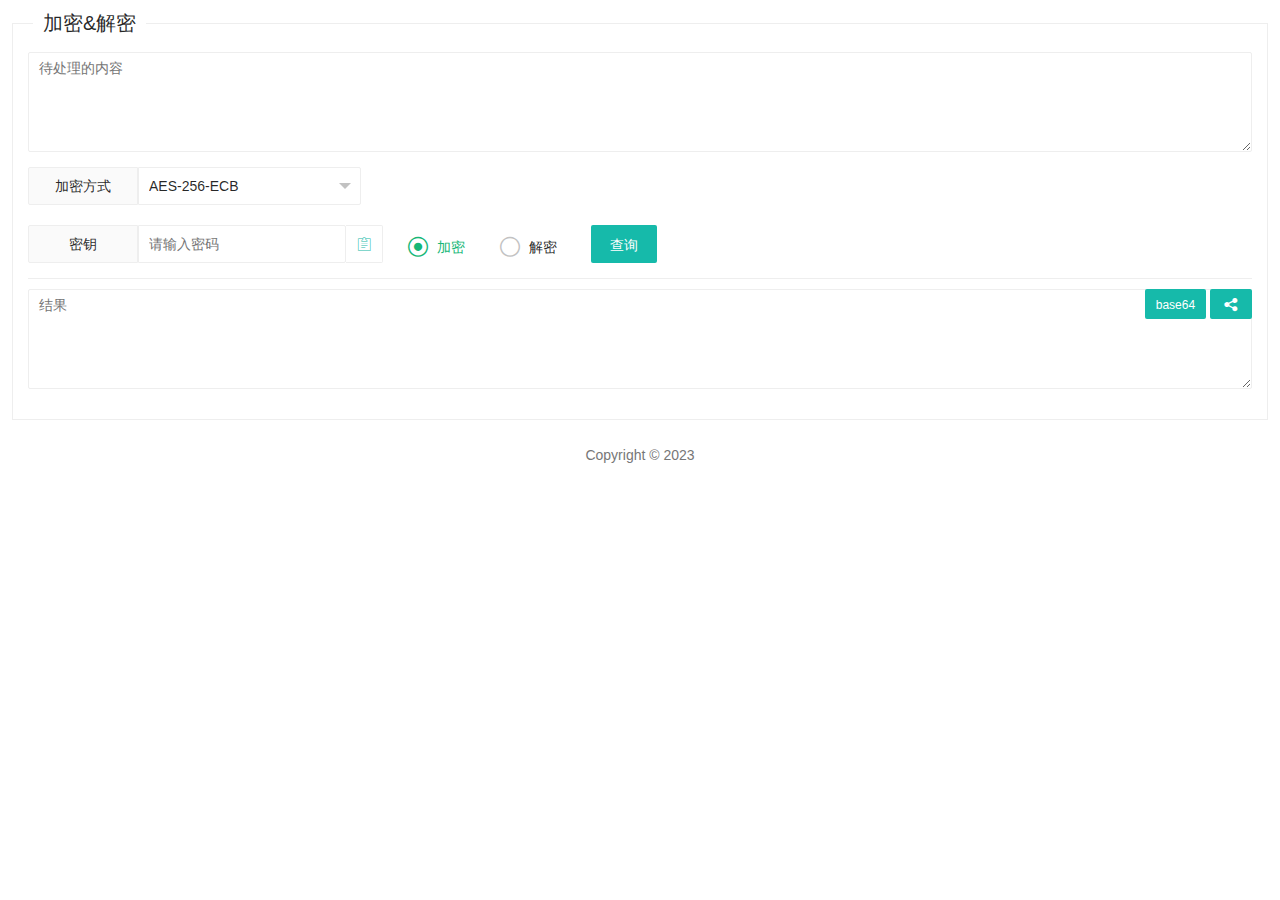
<file: encrpt/index.html>
<!DOCTYPE html>
<html lang="en">

<head>
    <meta charset="UTF-8">
    <meta name="viewport" content="width=device-width, initial-scale=1.0">
    <title>加密&解密</title>
    <link href="layui/css/layui.css" rel="stylesheet">
    <link href="css/tools.css" rel="stylesheet">
</head>

<body>
    <form class="layui-form layui-form-pane" action="">
        <div class="tool-content-container layui-form layui-field-box">
            <fieldset class="layui-elem-field">
                <legend>加密&解密</legend>
                <div class="layui-field-box">
                    <div class="layui-form-item">
                        <textarea name="txt" placeholder="待处理的内容" class="layui-textarea"></textarea>
                    </div>
                    <div class="layui-form-item">
                        <div class="layui-inline">
                            <label class="layui-form-label">加密方式</label>
                            <div class="layui-input-group">
                                <select name="method-encrpt" class="method-encrpt" lay-search=""
                                    lay-filter="type-filter">
                                    <option value="">请选择加密方式</option>
                                    <option value="base64" class="">base64</option>
                                    <option value="md5" class="method-encode-only">md5</option>
                                    <option value="HmacMD5" class="method-encode-only">HmacMD5</option>
                                    <option value="SHA1" class="method-encode-only">SHA1</option>
                                    <option value="HmacSHA1" class="method-encode-only">HmacSHA1</option>
                                    <option value="SHA256" class="method-encode-only">SHA256</option>
                                    <option value="HmacSHA256" class="method-encode-only">HmacSHA256</option>
                                    <option value="HmacSHA512" class="method-encode-only">HmacSHA512</option>
                                    <option value="RIPEMD160" class="method-encode-only">RIPEMD160</option>
                                    <option value="AES" class="">AES-256-CBC</option>
                                    <option value="AES2" class="" selected>AES-256-ECB</option>
                                    <option value="AES3" class="">AES-256-ECB(base64)</option>
                                    <option value="DES" class="">DES-64-ECB</option>
                                    <option value="RC4" class="">RC4</option>
                                </select>
                            </div>
                        </div>
                    </div>
                    <div class="layui-form-item salt">
                        <label class="layui-form-label">salt</label>
                        <div class="layui-input-group">
                            <input type="text" name="salt" lay-verify="" placeholder="请输入salt" class="layui-input">
                        </div>
                    </div>
                    <div class="layui-form-item">
                        <div class="layui-inline">
                            <label class="layui-form-label">密钥</label>
                            <div class="layui-input-group">
                                <input type="text" name="pwd" lay-verify="" placeholder="请输入密码" class="layui-input">
                                <div class="layui-input-split layui-input-suffix" lay-on="pwd-page">
                                    <i class="layui-icon layui-icon-form" style="color:#16baaa"></i>
                                </div>
                            </div>
                        </div>
                        <div class="layui-inline">
                            <input type="radio" name="type" value="method-encode" title="加密" lay-filter="type-filter"
                                checked>
                            <input type="radio" name="type" value="method-decode" title="解密" lay-filter="type-filter">
                        </div>
                        <div class="layui-inline">
                            <button type="button" class="layui-btn layui-btn" lay-filter="demo-submit" lay-on="get-res"
                                lay-submit>查询</button>
                        </div>
                        <hr>
                        <div class="tool-res">
                            <div class="copy-btns">
                                <button type="button" class="layui-btn layui-btn-sm copy64">
                                    base64
                                </button>
                                <button type="button" class="layui-btn layui-btn-sm copy">
                                    <i class="layui-icon layui-icon-share"></i>
                                </button>
                            </div>
                            <div class="layui-form-item">
                                <textarea name="result" placeholder="结果" class="layui-textarea code-res"></textarea>
                            </div>
                        </div>
                    </div>

                </div>
            </fieldset>
        </div>
    </form>
    <div class="layui-footer ws-footer">
        <p>Copyright © 2023 </p>
    </div>
    <div class="pwd-wrapper">
        <div style="padding:16px;">
            <table class="layui-hide" id="pwd-table"></table>
        </div>
    </div>
</body>
<script type="text/html" id="copy-tool">
    <div class="layui-clear-space">
      <a class="layui-btn layui-btn-primary layui-btn-xs use-btn" lay-event="detail">使用</a>
      <a class="layui-btn layui-btn-primary layui-btn-xs del-btn" lay-event="del">删除</a>
    </div>
  </script>
<script type="text/javascript" src="js/tools.js"></script>
<script type="text/javascript" src="layui/layui.js"></script>
<script type="text/javascript" src="js/crypto-js-4.1.1/crypto-js.js"></script>

<script>
    // Usage
    layui.use(function () {
        var layer = layui.layer;
        var form = layui.form;
        var $ = layui.$;
        var util = layui.util;
        var table = layui.table;
        var history = 'pwdHistory';

        var efn = window.encodeFn();
        var dfn = window.decodeFn();
        var fnMethod = '';

        var saltArr = ['HmacMD5', "HmacSHA1", 'HmacSHA256', 'HmacSHA512', 'AES'];

        // select 事件
        form.on('select(type-filter)', function (data) {
            var value = data.value; // 获得被选中的值
            fnMethod = value;
            // 判断value在数组内显示, 其他隐藏
            if ($.inArray(value, saltArr) !== -1) {
                $('.salt').show();
            } else {
                $('.salt').hide();
            }
        });

        // radio 事件
        form.on('radio(type-filter)', function (data) {
            var elem = data.elem; // 获得 radio 原始 DOM 对象
            var value = elem.value; // 获得 radio 值
            if (value == 'method-decode') {
                $(".method-encode-only").attr("disabled", "disabled")
            } else {
                $(".method-encode-only").removeAttr("disabled")
            }
            form.render('select');
        });


        // 事件
        util.on('lay-on', {
            'pwd-page': function () {
                var result = utools.dbStorage.getItem(history);
                if (!result) {
                    result = [];
                }

                // 创建渲染实例
                table.render({
                    elem: '#pwd-table',
                    data: result,
                    page: false,
                    cols: [[
                        { field: 'val', width: 150, title: '密码', edit: "editable" },
                        { field: 'name', width: 150, title: '备注', edit: "editable" },
                        { width: 100, title: '操作', templet: '#copy-tool' }
                    ]],
                    css: [
                        // 对开启了编辑的单元格追加样式
                        '.layui-table-view td[data-edit]{color: #16B777;}'
                    ].join(''),
                });

                layer.open({
                    type: 1,
                    // shade: false, // 不显示遮罩
                    shadeClose: true, // 点击遮罩区域，关闭弹层
                    title: '历史密码',
                    content: $('.pwd-wrapper'),
                    end: function () {
                        // layer.msg('关闭后的回调', {icon:6});
                    }
                });
            },
        });

        // 单元格编辑后的事件
        table.on('edit(pwd-table)', function (obj) {
            items = table.cache["pwd-table"]
            // 循环items元素, 删除LAY_NUM和LAY_INDEX
            for (var i = 0; i < items.length; i++) {
                delete items[i].LAY_TABLE_INDEX
                delete items[i].LAY_TABLE_NUM
            }
            // 更新
            utools.dbStorage.setItem(history, items);

            // 显示 - 仅用于演示
            layer.msg('update succss');
        });

        // 使用/删除 历史密码
        table.on('tool(pwd-table)', function (obj) {
            var data = obj.data;
            var layEvent = obj.event;
            if (layEvent === 'detail') {
                $('.layui-input[name="pwd"]').val(data.val);
                layer.closeAll();
            } else if (layEvent === 'del') {
                var historyItems = utools.dbStorage.getItem(history);
                // 检测历史项目中, 是否存在当前删除的项目并删除
                for (var i = 0; i < historyItems.length; i++) {
                    if (historyItems[i].val === data.val) {
                        historyItems.splice(i, 1);
                        break;
                    }
                }
                utools.dbStorage.setItem(history, historyItems);
                // 刷新表格
                obj.del();
            }
        });


        // 提交事件
        form.on('submit(demo-submit)', function (data) {
            var field = data.field; // 获取表单全部字段值
            var res = '';
            var encrpt = field['method-encrpt'];
            if (!encrpt) {
                layer.alert("请选择加密方式", {
                    title: '提示'
                });
                return false;
            }
            var method_type = field.type;
            var title = '加密';
            if (method_type === 'method-decode') {
                title = '解密';
                var fn = dfn;
                // 判断当前method-encrpt下拉select选中的加密方式含有disabled属性, 则不允许解密
                if ($(".method-encrpt option:selected").attr("disabled") == "disabled") {
                    layer.alert("当前加密方式不支持解密", {
                        title: '提示'
                    });
                    return false;
                }
            } else {
                var fn = efn;
            }


            // 保存历史记录
            if (field.pwd) {
                var newItems = { "val": field.pwd, "name": "" };
                var historyItems = utools.dbStorage.getItem(history);
                if (!historyItems) {
                    historyItems = [newItems];
                } else {
                    // 判断是否已存在
                    var isExist = false;
                    for (var i = 0; i < historyItems.length; i++) {
                        if (historyItems[i].val === field.pwd) {
                            isExist = true;
                            break;
                        }
                    }
                    if (!isExist) {
                        historyItems.unshift(newItems);
                        if (historyItems.length > 10) {
                            historyItems.pop()
                        }
                        utools.dbStorage.setItem(history, historyItems);
                    }
                }
            }


            // if ($.inArray(encrpt, saltArr) !== -1 && !field.salt) {
            //     layer.alert("请输入salt", {
            //         title: '提示'
            //     });
            //     return false;
            // }

            try {
                switch (encrpt) {
                    case "md5":
                        res = fn.md5(field.txt)
                        break;
                    case "HmacMD5":
                        res = fn.HmacMD5(field.txt, field.salt)
                        break;
                    case "SHA1":
                        res = fn.SHA1(field.txt)
                        break;
                    case "HmacSHA1":
                        res = fn.HmacSHA1(field.txt, field.salt)
                        break;
                    case "SHA256":
                        res = fn.SHA256(field.txt)
                        break;
                    case "HmacSHA256":
                        res = fn.HmacSHA256(field.txt, field.salt)
                        break;
                    case "SHA3":
                        res = fn.SHA3(field.txt)
                        break;
                    case "HmacSHA512":
                        res = fn.HmacSHA512(field.txt, field.salt)
                        break;
                    case "RIPEMD160":
                        res = fn.RIPEMD160(field.txt)
                        break;
                    case "AES":
                        res = fn.AES(field.txt, field.pwd, field.salt)
                        break;
                    case "AES2":
                        res = fn.AES2(field.txt, field.pwd, 'hex')
                        break;
                    case "AES3":
                        res = fn.AES2(field.txt, field.pwd, 'base64')
                        break;
                    case "DES":
                        res = fn.DES(field.txt, field.pwd)
                        break;
                    case "RC4":
                        if (method_type === 'method-decode') {
                            res = CryptoJS.RC4.decrypt(field.txt, field.pwd).toString(CryptoJS.enc.Utf8);
                        } else {
                            res = CryptoJS.RC4.encrypt(field.txt, field.pwd).toString();
                        }
                        break;
                    case "base64":
                        if (method_type === 'method-decode') {
                            res = atob(field.txt).toString();
                        } else {
                            res = btoa(field.txt).toString();
                        }
                        break;
                    default:
                        layer.alert("请选择加密方式", {
                            title: '提示'
                        });
                        break;
                }
            } catch (error) {
                $('.code-res').text('');
                layer.alert(title + "失败", {
                    title: '提示'
                });
                console.log(error)
                return false;
            }

            $('.code-res').text(res);
            field.res = res
            // 结果
            console.log(field)
            return true;
        });

        // 复制事件
        $('.copy').on('click', function () {
            var res = $('.code-res').val()
            if (!res) {
                layer.alert("请先查询", {
                    title: '提示'
                });
                return false;
            }
            utools.copyText(res);
            layer.msg('copy success');
        });
        // 复制base64事件
        $('.copy64').on('click', function () {
            var res = $('.code-res').val()
            if (!res) {
                layer.alert("请先查询", {
                    title: '提示'
                });
                return false;
            }
            utools.copyText(btoa(res).toString());
            layer.msg('copy base64 success');
        });

    });
</script>

</html>
</file>
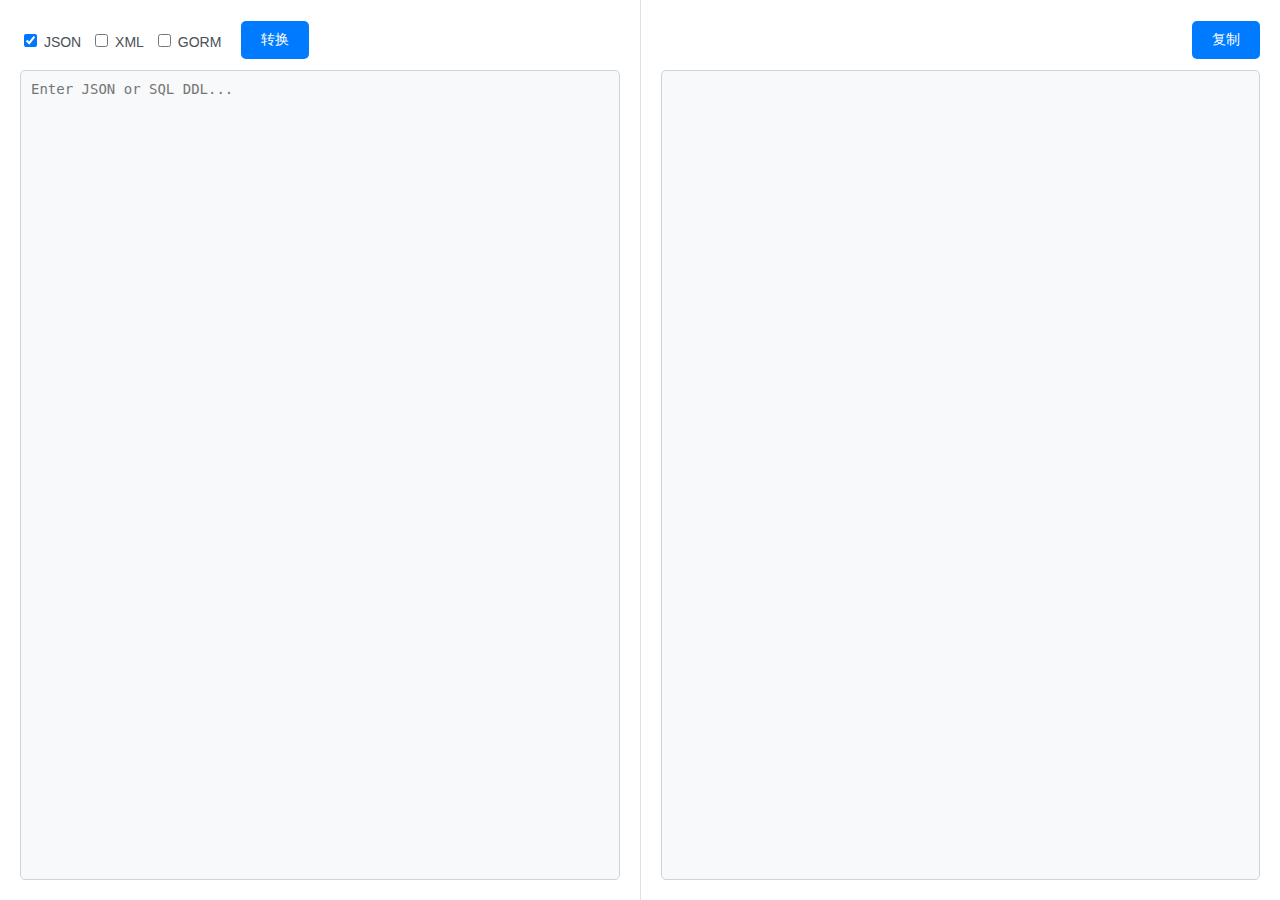
<file: goStruct/index.html>
<!DOCTYPE html>
<html>

<head>
  <meta charset="UTF-8">
  <meta name="viewport" content="width=device-width, initial-scale=1.0">
  <title>JSON/SQL to Go Struct Converter</title>
  <style>
    body {
      font-family: 'Segoe UI', Tahoma, Geneva, Verdana, sans-serif;
      margin: 0;
      padding: 0;
      display: flex;
      justify-content: center;
      align-items: center;
      height: 100vh;
      background-color: #e9ecef;
    }

    #container {
      display: flex;
      width: 100%;
      height: 100%;
      overflow: hidden;
      background-color: #fff;
    }

    #inputPanel,
    #outputPanel {
      flex: 1;
      padding: 20px;
      display: flex;
      flex-direction: column;
    }

    #inputPanel {
      border-right: 1px solid #dee2e6;
    }

    #inputPanel div,
    #outputPanel div {
      display: flex;
      align-items: center;
      margin-bottom: 10px;
      height: 40px;
    }

    textarea {
      width: 100%;
      flex-grow: 1;
      border: 1px solid #ced4da;
      border-radius: 5px;
      padding: 10px;
      font-size: 14px;
      resize: none;
      box-sizing: border-box;
      background-color: #f8f9fa;
    }

    label {
      margin-right: 10px;
      font-size: 14px;
      color: #495057;
    }

    button {
      margin-left: 10px;
      padding: 10px 20px;
      background-color: #007bff;
      color: #fff;
      border: none;
      border-radius: 5px;
      cursor: pointer;
      font-size: 14px;
      transition: background-color 0.3s ease;
    }

    button:hover {
      background-color: #0056b3;
    }

    .copy {
      display: flex;
      /* 启用 Flex 布局 */
      justify-content: flex-end;
      /* 右对齐 */
      margin-bottom: 10px;
    }

    .toast {
      visibility: hidden;
      min-width: 250px;
      margin-left: -125px;
      background-color: #333;
      color: #fff;
      text-align: center;
      border-radius: 5px;
      padding: 10px;
      position: fixed;
      z-index: 1;
      left: 50%;
      bottom: 30px;
      font-size: 17px;
    }

    .toast.show {
      visibility: visible;
      -webkit-animation: fadein 0.5s, fadeout 0.5s 2.5s;
      animation: fadein 0.5s, fadeout 0.5s 2.5s;
    }

    @-webkit-keyframes fadein {
      from {
        bottom: 0;
        opacity: 0;
      }

      to {
        bottom: 30px;
        opacity: 1;
      }
    }

    @keyframes fadein {
      from {
        bottom: 0;
        opacity: 0;
      }

      to {
        bottom: 30px;
        opacity: 1;
      }
    }

    @-webkit-keyframes fadeout {
      from {
        bottom: 30px;
        opacity: 1;
      }

      to {
        bottom: 0;
        opacity: 0;
      }
    }

    @keyframes fadeout {
      from {
        bottom: 30px;
        opacity: 1;
      }

      to {
        bottom: 0;
        opacity: 0;
      }
    }
  </style>
</head>

<body>
  <div id="container">
    <div id="inputPanel">
      <div>
        <label><input type="checkbox" id="jsonTag" checked> JSON</label>
        <label><input type="checkbox" id="xmlTag"> XML</label>
        <label><input type="checkbox" id="gormTag"> GORM</label>
        <button onclick="convert()">转换</button>
      </div>
      <textarea id="inputText" placeholder="Enter JSON or SQL DDL..."></textarea>
    </div>
    <div id="outputPanel">
      <div class="copy"><button onclick="copyToClipboard()">复制</button></div>
      <textarea id="outputText"></textarea>
    </div>
  </div>
  <div id="toast" class="toast">Copied to clipboard!</div>
  <script src="script.js"></script>
</body>

</html>
</file>
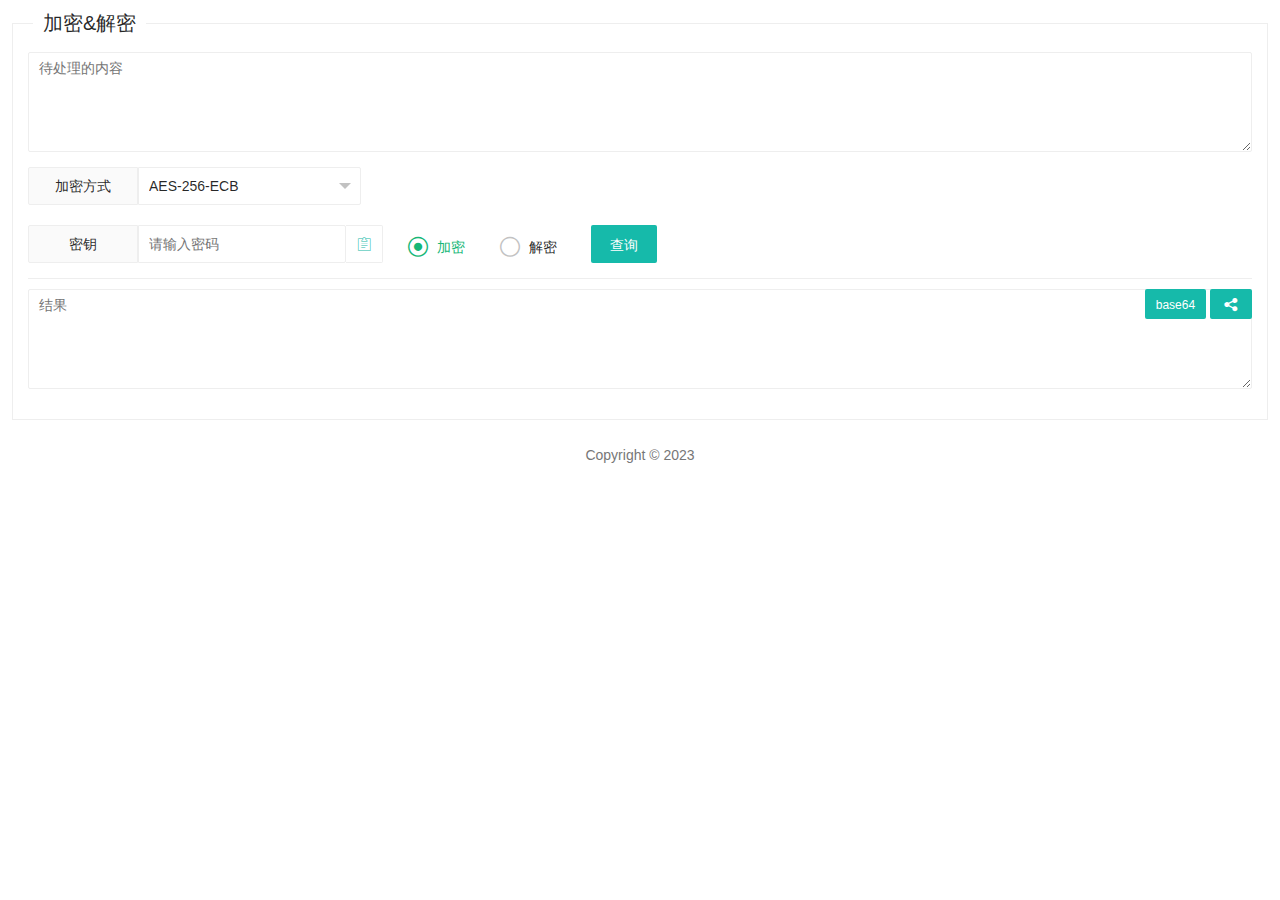
<file: src/index.html>
<!DOCTYPE html>
<html lang="en">

<head>
    <meta charset="UTF-8">
    <meta name="viewport" content="width=device-width, initial-scale=1.0">
    <title>加密&解密</title>
    <link href="layui/css/layui.css" rel="stylesheet">
    <link href="css/tools.css" rel="stylesheet">
</head>

<body>
    <form class="layui-form layui-form-pane" action="">
        <div class="tool-content-container layui-form layui-field-box">
            <fieldset class="layui-elem-field">
                <legend>加密&解密</legend>
                <div class="layui-field-box">
                    <div class="layui-form-item">
                        <textarea name="txt" placeholder="待处理的内容" class="layui-textarea"></textarea>
                    </div>
                    <div class="layui-form-item">
                        <div class="layui-inline">
                            <label class="layui-form-label">加密方式</label>
                            <div class="layui-input-group">
                                <select name="method-encrpt" class="method-encrpt" lay-search=""
                                    lay-filter="type-filter">
                                    <option value="">请选择加密方式</option>
                                    <option value="base64" class="">base64</option>
                                    <option value="md5" class="method-encode-only">md5</option>
                                    <option value="HmacMD5" class="method-encode-only">HmacMD5</option>
                                    <option value="SHA1" class="method-encode-only">SHA1</option>
                                    <option value="HmacSHA1" class="method-encode-only">HmacSHA1</option>
                                    <option value="SHA256" class="method-encode-only">SHA256</option>
                                    <option value="HmacSHA256" class="method-encode-only">HmacSHA256</option>
                                    <option value="HmacSHA512" class="method-encode-only">HmacSHA512</option>
                                    <option value="RIPEMD160" class="method-encode-only">RIPEMD160</option>
                                    <option value="AES" class="">AES-256-CBC</option>
                                    <option value="AES2" class="" selected>AES-256-ECB</option>
                                    <option value="AES3" class="">AES-256-ECB(base64)</option>
                                    <option value="DES" class="">DES-64-ECB</option>
                                    <option value="RC4" class="">RC4</option>
                                </select>
                            </div>
                        </div>
                    </div>
                    <div class="layui-form-item salt">
                        <label class="layui-form-label">salt</label>
                        <div class="layui-input-group">
                            <input type="text" name="salt" lay-verify="" placeholder="请输入salt" class="layui-input">
                        </div>
                    </div>
                    <div class="layui-form-item">
                        <div class="layui-inline">
                            <label class="layui-form-label">密钥</label>
                            <div class="layui-input-group">
                                <input type="text" name="pwd" lay-verify="" placeholder="请输入密码" class="layui-input">
                                <div class="layui-input-split layui-input-suffix" lay-on="pwd-page">
                                    <i class="layui-icon layui-icon-form" style="color:#16baaa"></i>
                                </div>
                            </div>
                        </div>
                        <div class="layui-inline">
                            <input type="radio" name="type" value="method-encode" title="加密" lay-filter="type-filter"
                                checked>
                            <input type="radio" name="type" value="method-decode" title="解密" lay-filter="type-filter">
                        </div>
                        <div class="layui-inline">
                            <button type="button" class="layui-btn layui-btn" lay-filter="demo-submit" lay-on="get-res"
                                lay-submit>查询</button>
                        </div>
                        <hr>
                        <div class="tool-res">
                            <div class="copy-btns">
                                <button type="button" class="layui-btn layui-btn-sm copy64">
                                    base64
                                </button>
                                <button type="button" class="layui-btn layui-btn-sm copy">
                                    <i class="layui-icon layui-icon-share"></i>
                                </button>
                            </div>
                            <div class="layui-form-item">
                                <textarea name="result" placeholder="结果" class="layui-textarea code-res"></textarea>
                            </div>
                        </div>
                    </div>

                </div>
            </fieldset>
        </div>
    </form>
    <div class="layui-footer ws-footer">
        <p>Copyright © 2023 </p>
    </div>
    <div class="pwd-wrapper">
        <div style="padding:16px;">
            <table class="layui-hide" id="pwd-table"></table>
        </div>
    </div>
</body>
<script type="text/html" id="copy-tool">
    <div class="layui-clear-space">
      <a class="layui-btn layui-btn-primary layui-btn-xs" lay-event="detail">使用</a>
    </div>
  </script>
<script type="text/javascript" src="js/tools.js"></script>
<script type="text/javascript" src="layui/layui.js"></script>
<script type="text/javascript" src="js/crypto-js-4.1.1/crypto-js.js"></script>

<script>
    // Usage
    layui.use(function () {
        var layer = layui.layer;
        var form = layui.form;
        var $ = layui.$;
        var util = layui.util;
        var table = layui.table;
        var history = 'pwdHistory';

        var efn = window.encodeFn();
        var dfn = window.decodeFn();
        var fnMethod = '';

        var saltArr = ['HmacMD5', "HmacSHA1", 'HmacSHA256', 'HmacSHA512', 'AES'];

        // select 事件
        form.on('select(type-filter)', function (data) {
            var value = data.value; // 获得被选中的值
            fnMethod = value;
            // 判断value在数组内显示, 其他隐藏
            if ($.inArray(value, saltArr) !== -1) {
                $('.salt').show();
            } else {
                $('.salt').hide();
            }
        });

        // radio 事件
        form.on('radio(type-filter)', function (data) {
            var elem = data.elem; // 获得 radio 原始 DOM 对象
            var value = elem.value; // 获得 radio 值
            if (value == 'method-decode') {
                $(".method-encode-only").attr("disabled", "disabled")
            } else {
                $(".method-encode-only").removeAttr("disabled")
            }
            form.render('select');
        });


        // 事件
        util.on('lay-on', {
            'pwd-page': function () {
                var result = utools.dbStorage.getItem(history);
                if (!result) {
                    result = [];
                }

                // 创建渲染实例
                table.render({
                    elem: '#pwd-table',
                    data: result,
                    page: false,
                    cols: [[
                        { field: 'val', width: 150, title: '密码', edit: "editable" },
                        { field: 'name', width: 150, title: '备注', edit: "editable" },
                        // { width:70, title: '操作', templet: '#copy-tool'}
                    ]],
                    css: [
                        // 对开启了编辑的单元格追加样式
                        '.layui-table-view td[data-edit]{color: #16B777;}'
                    ].join(''),
                });

                layer.open({
                    type: 1,
                    // shade: false, // 不显示遮罩
                    title: '历史密码',
                    content: $('.pwd-wrapper'),
                    end: function () {
                        // layer.msg('关闭后的回调', {icon:6});
                    }
                });
            },
        });

        // 单元格编辑后的事件
        table.on('edit(pwd-table)', function (obj) {
            items = table.cache["pwd-table"]
            // 循环items元素, 删除LAY_NUM和LAY_INDEX
            for (var i = 0; i < items.length; i++) {
                delete items[i].LAY_TABLE_INDEX
                delete items[i].LAY_TABLE_NUM
            }
            // 更新
            utools.dbStorage.setItem(history, items);
            
            // 显示 - 仅用于演示
            layer.msg('update succss');
        });


        // 提交事件
        form.on('submit(demo-submit)', function (data) {
            var field = data.field; // 获取表单全部字段值
            var res = '';
            var encrpt = field['method-encrpt'];
            if (!encrpt) {
                layer.alert("请选择加密方式", {
                    title: '提示'
                });
                return false;
            }
            var method_type = field.type;
            var title = '加密';
            if (method_type === 'method-decode') {
                title = '解密';
                var fn = dfn;
                // 判断当前method-encrpt下拉select选中的加密方式含有disabled属性, 则不允许解密
                if ($(".method-encrpt option:selected").attr("disabled") == "disabled") {
                    layer.alert("当前加密方式不支持解密", {
                        title: '提示'
                    });
                    return false;
                }
            } else {
                var fn = efn;
            }

            var newItems = {"val":field.pwd,"name":""};
            var historyItems = utools.dbStorage.getItem(history);
            if (!historyItems) {
                historyItems = [newItems];
            } else {
                historyItems.unshift(newItems);
                if (historyItems.length > 10) {
                    historyItems.pop()
                }
            }
            utools.dbStorage.setItem(history, historyItems);


            // if ($.inArray(encrpt, saltArr) !== -1 && !field.salt) {
            //     layer.alert("请输入salt", {
            //         title: '提示'
            //     });
            //     return false;
            // }

            try {
                switch (encrpt) {
                    case "md5":
                        res = fn.md5(field.txt)
                        break;
                    case "HmacMD5":
                        res = fn.HmacMD5(field.txt, field.salt)
                        break;
                    case "SHA1":
                        res = fn.SHA1(field.txt)
                        break;
                    case "HmacSHA1":
                        res = fn.HmacSHA1(field.txt, field.salt)
                        break;
                    case "SHA256":
                        res = fn.SHA256(field.txt)
                        break;
                    case "HmacSHA256":
                        res = fn.HmacSHA256(field.txt, field.salt)
                        break;
                    case "SHA3":
                        res = fn.SHA3(field.txt)
                        break;
                    case "HmacSHA512":
                        res = fn.HmacSHA512(field.txt, field.salt)
                        break;
                    case "RIPEMD160":
                        res = fn.RIPEMD160(field.txt)
                        break;
                    case "AES":
                        res = fn.AES(field.txt, field.pwd, field.salt)
                        break;
                    case "AES2":
                        res = fn.AES2(field.txt, field.pwd, 'hex')
                        break;
                    case "AES3":
                        res = fn.AES2(field.txt, field.pwd, 'base64')
                        break;
                    case "DES":
                        res = fn.DES(field.txt, field.pwd)
                        break;
                    case "RC4":
                        if (method_type === 'method-decode') {
                            res = CryptoJS.RC4.decrypt(field.txt, field.pwd).toString(CryptoJS.enc.Utf8);
                        } else {
                            res = CryptoJS.RC4.encrypt(field.txt, field.pwd).toString();
                        }
                        break;
                    case "base64":
                        if (method_type === 'method-decode') {
                            res = atob(field.txt).toString();
                        } else {
                            res = btoa(field.txt).toString();
                        }
                        break;
                    default:
                        layer.alert("请选择加密方式", {
                            title: '提示'
                        });
                        break;
                }
            } catch (error) {
                $('.code-res').text('');
                layer.alert(title + "失败", {
                    title: '提示'
                });
                console.log(error)
                return false;
            }

            $('.code-res').text(res);
            field.res = res
            // 结果
            console.log(field)
            return true;
        });

        // 复制事件
        $('.copy').on('click', function () {
            var res = $('.code-res').val()
            if (!res) {
                layer.alert("请先查询", {
                    title: '提示'
                });
                return false;
            }
            utools.copyText(res);
            layer.msg('copy success');
        });
        // 复制base64事件
        $('.copy64').on('click', function () {
            var res = $('.code-res').val()
            if (!res) {
                layer.alert("请先查询", {
                    title: '提示'
                });
                return false;
            }
            utools.copyText(btoa(res).toString());
            layer.msg('copy base64 success');
        });

    });
</script>

</html>
</file>
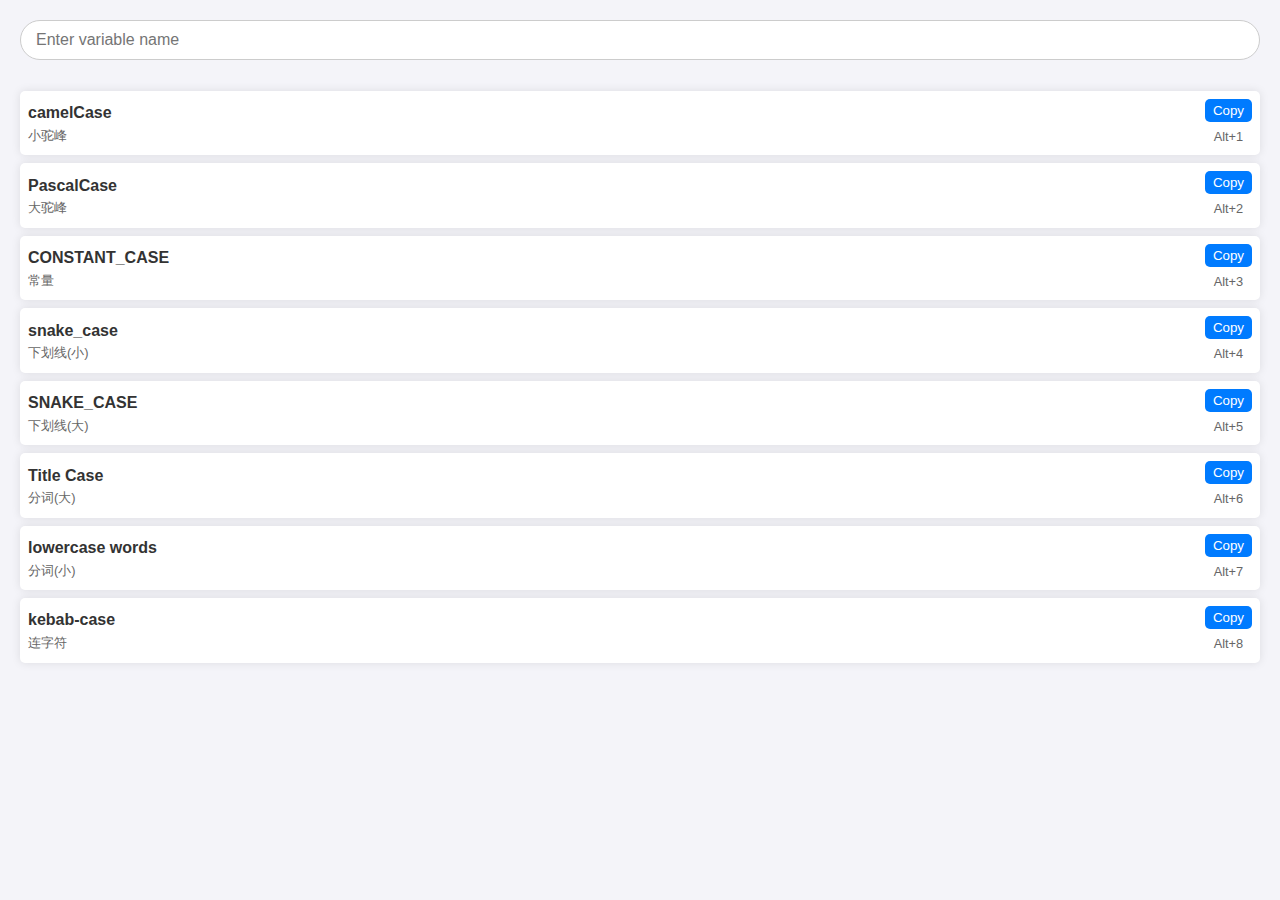
<file: var/index.html>
<!DOCTYPE html>
<html lang="en">
<head>
    <meta charset="UTF-8">
    <meta name="viewport" content="width=device-width, initial-scale=1.0">
    <title>变量变变变</title>
    <style>
        body { 
            font-family: Arial, sans-serif; 
            margin: 20px; 
            background-color: #f4f4f9;
            color: #333;
            line-height: 1.6;
        }
        input[type="text"] {
            width: 100%;
            padding: 10px 15px;
            margin-bottom: 15px;
            border: 1px solid #ccc;
            border-radius: 20px;
            box-sizing: border-box;
            font-size: 1em;
            transition: border-color 0.3s ease-in-out;
        }
        input[type="text"]:focus {
            border-color: #007bff;
            outline: none;
            box-shadow: 0 0 5px rgba(0, 123, 255, 0.5);
        }
        .conversion-list {
            list-style-type: none;
            padding: 0;
        }
        .conversion-item {
            display: flex;
            justify-content: space-between;
            align-items: center;
            background-color: #fff;
            padding: 8px;
            margin-bottom: 8px;
            border-radius: 5px;
            box-shadow: 0 0 10px rgba(0, 0, 0, 0.1);
        }
        .conversion-name {
            width: 20%;
        }
        .conversion-description {
            font-weight: bold;
        }
        .conversion-remark {
            font-size: 0.8em;
            color: #666;
        }
        .conversion-result {
            font-size: 1.2em;
            font-weight: bold;
            color: #333;
            cursor: pointer;
            text-align: center;
            width: 100%;
            display: block;
            word-wrap: break-word;
            overflow-wrap: break-word;
            white-space: normal;
        }
        .copy-section {
            display: flex;
            flex-direction: column;
            align-items: center;
        }
        .copy-button {
            background-color: #007bff;
            color: white;
            border: none;
            padding: 4px 8px;
            border-radius: 5px;
            cursor: pointer;
        }
        .copy-button:hover {
            background-color: #0056b3;
        }
        .shortcut {
            font-size: 0.8em;
            color: #666;
            margin-top: 5px;
        }
        .toast {
            visibility: hidden;
            min-width: 250px;
            margin-left: -125px;
            background-color: #333;
            color: #fff;
            text-align: center;
            border-radius: 5px;
            padding: 10px;
            position: fixed;
            z-index: 1;
            left: 50%;
            bottom: 30px;
            font-size: 17px;
        }

        .toast.show {
            visibility: visible;
            -webkit-animation: fadein 0.5s, fadeout 0.5s 2.5s;
            animation: fadein 0.5s, fadeout 0.5s 2.5s;
        }

        @-webkit-keyframes fadein {
            from {bottom: 0; opacity: 0;}
            to {bottom: 30px; opacity: 1;}
        }

        @keyframes fadein {
            from {bottom: 0; opacity: 0;}
            to {bottom: 30px; opacity: 1;}
        }

        @-webkit-keyframes fadeout {
            from {bottom: 30px; opacity: 1;}
            to {bottom: 0; opacity: 0;}
        }

        @keyframes fadeout {
            from {bottom: 30px; opacity: 1;}
            to {bottom: 0; opacity: 0;}
        }
    </style>
</head>
<body>
    <input type="text" id="inputVariable" placeholder="Enter variable name" oninput="convertVariable()">
    <ul class="conversion-list" id="output">

    </ul>

    <div id="toast" class="toast">Copied to clipboard!</div>

    <script>
        const conversionTypes = [
            { id: 'camelCase', description: 'camelCase', remark: '小驼峰', shortcut: 'Alt+1' },
            { id: 'pascalCase', description: 'PascalCase', remark: '大驼峰', shortcut: 'Alt+2' },
            { id: 'constantCase', description: 'CONSTANT_CASE', remark: '常量', shortcut: 'Alt+3' },
            { id: 'snakeCase', description: 'snake_case', remark: '下划线(小)', shortcut: 'Alt+4' },
            { id: 'snakeCaseUpper', description: 'SNAKE_CASE', remark: '下划线(大)', shortcut: 'Alt+5' },
            { id: 'titleCase', description: 'Title Case', remark: '分词(大)', shortcut: 'Alt+6' },
            { id: 'lowerWords', description: 'lowercase words', remark: '分词(小)', shortcut: 'Alt+7' },
            { id: 'kebabCase', description: 'kebab-case', remark: '连字符', shortcut: 'Alt+8' }
        ];

        function generateConversionList() {
            const output = document.getElementById('output');
            output.innerHTML = ''; // Clear existing content

            conversionTypes.forEach(type => {
                const listItem = document.createElement('li');
                listItem.className = 'conversion-item';
                listItem.innerHTML = `
                    <div class="conversion-name">
                        <div class="conversion-description">${type.description}</div>
                        <div class="conversion-remark">${type.remark}</div>
                    </div>
                    <span id="${type.id}" class="conversion-result" onclick="copyToClipboard(this.innerText)"></span>
                    <div class="copy-section">
                        <button class="copy-button" onclick="copyToClipboard(document.getElementById('${type.id}').innerText)">Copy</button>
                        <div class="shortcut">${type.shortcut}</div>
                    </div>
                `;
                output.appendChild(listItem);
            });
        }

        document.addEventListener('DOMContentLoaded', generateConversionList);

        function convertVariable() {
            let input = document.getElementById('inputVariable').value;
            if (input === input.toUpperCase()) {
                input = input.toLowerCase();
            }
            const words = input.match(/[A-Za-z][a-z]*/g) || [];

            const toCamelCase = words.map((word, index) => index === 0 ? word.toLowerCase() : capitalize(word)).join('');
            const toPascalCase = words.map(capitalize).join('');
            const toConstantCase = words.map(word => word.toUpperCase()).join('_');
            const toSnakeCase = words.map(word => word.toLowerCase()).join('_');
            const toSnakeCaseUpper = words.map(word => word.toUpperCase()).join('_');
            const toTitleCase = words.map(capitalize).join(' ');
            const toLowerWords = words.map(word => word.toLowerCase()).join(' ');
            const toKebabCase = words.map(word => word.toLowerCase()).join('-');

            const result = {
                camelCase: toCamelCase,
                pascalCase: toPascalCase,
                constantCase: toConstantCase,
                snakeCase: toSnakeCase,
                snakeCaseUpper: toSnakeCaseUpper,
                titleCase: toTitleCase,
                lowerWords: toLowerWords,
                kebabCase: toKebabCase
            };

            for (const [key, value] of Object.entries(result)) {
                document.getElementById(key).innerText = value;
            }
        }


        function copyToClipboard(text) {
            if (typeof utools !== 'undefined' && utools.copyText) {
                utools.copyText(text);
                showToast("Copy: " + text);
            } else {
                console.error('uTools API is not available.');
            }
        }

        function showToast(message) {
            const toast = document.getElementById('toast');
            toast.className = 'toast show';
            toast.innerText = message;
            setTimeout(() => { toast.className = toast.className.replace('show', ''); }, 3000);
        }

        function capitalize(word) {
            return word.charAt(0).toUpperCase() + word.slice(1).toLowerCase();
        }

        document.addEventListener('keydown', (event) => {
            if (event.altKey) {
                for (const type of conversionTypes) {
                    if ("Alt+"+event.key === type.shortcut) {
                        copyToClipboard(document.getElementById(type.id).innerText);
                        break;
                    }
                }
            }
        });

        utools.onPluginEnter(({ code, type, payload }) => {
            if (code) {
                document.getElementById('inputVariable').value = payload;
                convertVariable(); // Automatically convert the input
            }
        });
    </script>
</body>
</html>
</file>
<file: encrpt/layui/css/layui.css>
blockquote,body,button,dd,div,dl,dt,form,h1,h2,h3,h4,h5,h6,input,li,ol,p,pre,td,textarea,th,ul{margin:0;padding:0;-webkit-tap-highlight-color:rgba(0,0,0,0)}a:active,a:hover{outline:0}img{display:inline-block;border:none;vertical-align:middle}li{list-style:none}table{border-collapse:collapse;border-spacing:0}h1,h2,h3,h4{font-weight:700}h5,h6{font-weight:500;font-size:100%}button,input,select,textarea{font-size:100%}button,input,optgroup,option,select,textarea{font-family:inherit;font-size:inherit;font-style:inherit;font-weight:inherit;outline:0}pre{white-space:pre-wrap;white-space:-moz-pre-wrap;white-space:-pre-wrap;white-space:-o-pre-wrap;word-wrap:break-word}body{line-height:1.6;color:#333;color:rgba(0,0,0,.85);font:14px Helvetica Neue,Helvetica,PingFang SC,Tahoma,Arial,sans-serif}hr{height:0;line-height:0;margin:10px 0;padding:0;border:none!important;border-bottom:1px solid #eee!important;clear:both;overflow:hidden;background:0 0}a{color:#333;text-decoration:none}a:hover{color:#777}a cite{font-style:normal;*cursor:pointer}.layui-border-box,.layui-border-box *{box-sizing:border-box}.layui-box,.layui-box *{box-sizing:content-box}.layui-clear{clear:both;*zoom:1}.layui-clear:after{content:'\20';clear:both;*zoom:1;display:block;height:0}.layui-clear-space{word-spacing:-5px}.layui-inline{position:relative;display:inline-block;*display:inline;*zoom:1;vertical-align:middle}.layui-edge{position:relative;display:inline-block;vertical-align:middle;width:0;height:0;border-width:6px;border-style:dashed;border-color:transparent;overflow:hidden}.layui-edge-top{top:-4px;border-bottom-color:#999;border-bottom-style:solid}.layui-edge-right{border-left-color:#999;border-left-style:solid}.layui-edge-bottom{top:2px;border-top-color:#999;border-top-style:solid}.layui-edge-left{border-right-color:#999;border-right-style:solid}.layui-elip{text-overflow:ellipsis;overflow:hidden;white-space:nowrap}.layui-disabled,.layui-icon,.layui-unselect{-moz-user-select:none;-webkit-user-select:none;-ms-user-select:none}.layui-disabled,.layui-disabled:hover{color:#d2d2d2!important;cursor:not-allowed!important}.layui-circle{border-radius:100%}.layui-show{display:block!important}.layui-hide{display:none!important}.layui-show-v{visibility:visible!important}.layui-hide-v{visibility:hidden!important}@font-face{font-family:layui-icon;src:url(../font/iconfont.eot?v=282);src:url(../font/iconfont.eot?v=282#iefix) format('embedded-opentype'),url(../font/iconfont.woff2?v=282) format('woff2'),url(../font/iconfont.woff?v=282) format('woff'),url(../font/iconfont.ttf?v=282) format('truetype'),url(../font/iconfont.svg?v=282#layui-icon) format('svg')}.layui-icon{font-family:layui-icon!important;font-size:16px;font-style:normal;-webkit-font-smoothing:antialiased;-moz-osx-font-smoothing:grayscale}.layui-icon-leaf:before{content:"\e701"}.layui-icon-folder:before{content:"\eabe"}.layui-icon-folder-open:before{content:"\eac1"}.layui-icon-gitee:before{content:"\e69b"}.layui-icon-github:before{content:"\e6a7"}.layui-icon-disabled:before{content:"\e6cc"}.layui-icon-moon:before{content:"\e6c2"}.layui-icon-error:before{content:"\e693"}.layui-icon-success:before{content:"\e697"}.layui-icon-question:before{content:"\e699"}.layui-icon-lock:before{content:"\e69a"}.layui-icon-eye:before{content:"\e695"}.layui-icon-eye-invisible:before{content:"\e696"}.layui-icon-backspace:before{content:"\e694"}.layui-icon-tips-fill:before{content:"\eb2e"}.layui-icon-test:before{content:"\e692"}.layui-icon-clear:before{content:"\e788"}.layui-icon-heart-fill:before{content:"\e68f"}.layui-icon-light:before{content:"\e748"}.layui-icon-music:before{content:"\e690"}.layui-icon-time:before{content:"\e68d"}.layui-icon-ie:before{content:"\e7bb"}.layui-icon-firefox:before{content:"\e686"}.layui-icon-at:before{content:"\e687"}.layui-icon-bluetooth:before{content:"\e689"}.layui-icon-chrome:before{content:"\e68a"}.layui-icon-edge:before{content:"\e68b"}.layui-icon-heart:before{content:"\e68c"}.layui-icon-key:before{content:"\e683"}.layui-icon-android:before{content:"\e684"}.layui-icon-mike:before{content:"\e6dc"}.layui-icon-mute:before{content:"\e685"}.layui-icon-gift:before{content:"\e627"}.layui-icon-windows:before{content:"\e67f"}.layui-icon-ios:before{content:"\e680"}.layui-icon-logout:before{content:"\e682"}.layui-icon-wifi:before{content:"\e7e0"}.layui-icon-rss:before{content:"\e808"}.layui-icon-email:before{content:"\e618"}.layui-icon-reduce-circle:before{content:"\e616"}.layui-icon-transfer:before{content:"\e691"}.layui-icon-service:before{content:"\e626"}.layui-icon-addition:before{content:"\e624"}.layui-icon-subtraction:before{content:"\e67e"}.layui-icon-slider:before{content:"\e714"}.layui-icon-print:before{content:"\e66d"}.layui-icon-export:before{content:"\e67d"}.layui-icon-cols:before{content:"\e610"}.layui-icon-screen-full:before{content:"\e622"}.layui-icon-screen-restore:before{content:"\e758"}.layui-icon-rate-half:before{content:"\e6c9"}.layui-icon-rate-solid:before{content:"\e67a"}.layui-icon-rate:before{content:"\e67b"}.layui-icon-cellphone:before{content:"\e678"}.layui-icon-vercode:before{content:"\e679"}.layui-icon-login-weibo:before{content:"\e675"}.layui-icon-login-qq:before{content:"\e676"}.layui-icon-login-wechat:before{content:"\e677"}.layui-icon-username:before{content:"\e66f"}.layui-icon-password:before{content:"\e673"}.layui-icon-refresh-3:before{content:"\e9aa"}.layui-icon-auz:before{content:"\e672"}.layui-icon-shrink-right:before{content:"\e668"}.layui-icon-spread-left:before{content:"\e66b"}.layui-icon-snowflake:before{content:"\e6b1"}.layui-icon-tips:before{content:"\e702"}.layui-icon-note:before{content:"\e66e"}.layui-icon-senior:before{content:"\e674"}.layui-icon-refresh-1:before{content:"\e666"}.layui-icon-refresh:before{content:"\e669"}.layui-icon-flag:before{content:"\e66c"}.layui-icon-theme:before{content:"\e66a"}.layui-icon-notice:before{content:"\e667"}.layui-icon-console:before{content:"\e665"}.layui-icon-website:before{content:"\e7ae"}.layui-icon-face-surprised:before{content:"\e664"}.layui-icon-set:before{content:"\e716"}.layui-icon-template:before{content:"\e663"}.layui-icon-app:before{content:"\e653"}.layui-icon-template-1:before{content:"\e656"}.layui-icon-home:before{content:"\e68e"}.layui-icon-female:before{content:"\e661"}.layui-icon-male:before{content:"\e662"}.layui-icon-tread:before{content:"\e6c5"}.layui-icon-praise:before{content:"\e6c6"}.layui-icon-rmb:before{content:"\e65e"}.layui-icon-more:before{content:"\e65f"}.layui-icon-camera:before{content:"\e660"}.layui-icon-cart-simple:before{content:"\e698"}.layui-icon-face-cry:before{content:"\e69c"}.layui-icon-face-smile:before{content:"\e6af"}.layui-icon-survey:before{content:"\e6b2"}.layui-icon-read:before{content:"\e705"}.layui-icon-location:before{content:"\e715"}.layui-icon-dollar:before{content:"\e659"}.layui-icon-diamond:before{content:"\e735"}.layui-icon-return:before{content:"\e65c"}.layui-icon-camera-fill:before{content:"\e65d"}.layui-icon-fire:before{content:"\e756"}.layui-icon-more-vertical:before{content:"\e671"}.layui-icon-cart:before{content:"\e657"}.layui-icon-star-fill:before{content:"\e658"}.layui-icon-prev:before{content:"\e65a"}.layui-icon-next:before{content:"\e65b"}.layui-icon-upload:before{content:"\e67c"}.layui-icon-upload-drag:before{content:"\e681"}.layui-icon-user:before{content:"\e770"}.layui-icon-file-b:before{content:"\e655"}.layui-icon-component:before{content:"\e857"}.layui-icon-find-fill:before{content:"\e670"}.layui-icon-loading:before{content:"\e63d"}.layui-icon-loading-1:before{content:"\e63e"}.layui-icon-add-1:before{content:"\e654"}.layui-icon-pause:before{content:"\e651"}.layui-icon-play:before{content:"\e652"}.layui-icon-video:before{content:"\e6ed"}.layui-icon-headset:before{content:"\e6fc"}.layui-icon-voice:before{content:"\e688"}.layui-icon-speaker:before{content:"\e645"}.layui-icon-fonts-del:before{content:"\e64f"}.layui-icon-fonts-html:before{content:"\e64b"}.layui-icon-fonts-code:before{content:"\e64e"}.layui-icon-fonts-strong:before{content:"\e62b"}.layui-icon-unlink:before{content:"\e64d"}.layui-icon-picture:before{content:"\e64a"}.layui-icon-link:before{content:"\e64c"}.layui-icon-face-smile-b:before{content:"\e650"}.layui-icon-align-center:before{content:"\e647"}.layui-icon-align-right:before{content:"\e648"}.layui-icon-align-left:before{content:"\e649"}.layui-icon-fonts-u:before{content:"\e646"}.layui-icon-fonts-i:before{content:"\e644"}.layui-icon-tabs:before{content:"\e62a"}.layui-icon-circle:before{content:"\e63f"}.layui-icon-radio:before{content:"\e643"}.layui-icon-share:before{content:"\e641"}.layui-icon-edit:before{content:"\e642"}.layui-icon-delete:before{content:"\e640"}.layui-icon-engine:before{content:"\e628"}.layui-icon-chart-screen:before{content:"\e629"}.layui-icon-chart:before{content:"\e62c"}.layui-icon-table:before{content:"\e62d"}.layui-icon-tree:before{content:"\e62e"}.layui-icon-upload-circle:before{content:"\e62f"}.layui-icon-templeate-1:before{content:"\e630"}.layui-icon-util:before{content:"\e631"}.layui-icon-layouts:before{content:"\e632"}.layui-icon-prev-circle:before{content:"\e633"}.layui-icon-carousel:before{content:"\e634"}.layui-icon-code-circle:before{content:"\e635"}.layui-icon-water:before{content:"\e636"}.layui-icon-date:before{content:"\e637"}.layui-icon-layer:before{content:"\e638"}.layui-icon-fonts-clear:before{content:"\e639"}.layui-icon-dialogue:before{content:"\e63a"}.layui-icon-cellphone-fine:before{content:"\e63b"}.layui-icon-form:before{content:"\e63c"}.layui-icon-file:before{content:"\e621"}.layui-icon-triangle-r:before{content:"\e623"}.layui-icon-triangle-d:before{content:"\e625"}.layui-icon-set-sm:before{content:"\e620"}.layui-icon-add-circle:before{content:"\e61f"}.layui-icon-layim-download:before{content:"\e61e"}.layui-icon-layim-uploadfile:before{content:"\e61d"}.layui-icon-404:before{content:"\e61c"}.layui-icon-about:before{content:"\e60b"}.layui-icon-layim-theme:before{content:"\e61b"}.layui-icon-down:before{content:"\e61a"}.layui-icon-up:before{content:"\e619"}.layui-icon-circle-dot:before{content:"\e617"}.layui-icon-set-fill:before{content:"\e614"}.layui-icon-search:before{content:"\e615"}.layui-icon-friends:before{content:"\e612"}.layui-icon-group:before{content:"\e613"}.layui-icon-reply-fill:before{content:"\e611"}.layui-icon-menu-fill:before{content:"\e60f"}.layui-icon-face-smile-fine:before{content:"\e60c"}.layui-icon-picture-fine:before{content:"\e60d"}.layui-icon-log:before{content:"\e60e"}.layui-icon-list:before{content:"\e60a"}.layui-icon-release:before{content:"\e609"}.layui-icon-add-circle-fine:before{content:"\e608"}.layui-icon-ok:before{content:"\e605"}.layui-icon-help:before{content:"\e607"}.layui-icon-chat:before{content:"\e606"}.layui-icon-top:before{content:"\e604"}.layui-icon-right:before{content:"\e602"}.layui-icon-left:before{content:"\e603"}.layui-icon-star:before{content:"\e600"}.layui-icon-download-circle:before{content:"\e601"}.layui-icon-close:before{content:"\1006"}.layui-icon-close-fill:before{content:"\1007"}.layui-icon-ok-circle:before{content:"\1005"}.layui-main{position:relative;width:1160px;margin:0 auto}.layui-header{position:relative;z-index:1000;height:60px}.layui-header a:hover{transition:all .5s;-webkit-transition:all .5s}.layui-side{position:fixed;left:0;top:0;bottom:0;z-index:999;width:200px;overflow-x:hidden}.layui-side-scroll{position:relative;width:220px;height:100%;overflow-x:hidden}.layui-body{position:relative;left:200px;right:0;top:0;bottom:0;z-index:900;width:auto;box-sizing:border-box}.layui-layout-body{overflow-x:hidden}.layui-layout-admin .layui-header{position:fixed;top:0;left:0;right:0;background-color:#23292e}.layui-layout-admin .layui-side{top:60px;width:200px;overflow-x:hidden}.layui-layout-admin .layui-body{position:absolute;top:60px;padding-bottom:44px}.layui-layout-admin .layui-main{width:auto;margin:0 15px}.layui-layout-admin .layui-footer{position:fixed;left:200px;right:0;bottom:0;z-index:990;height:44px;line-height:44px;padding:0 15px;box-shadow:-1px 0 4px rgb(0 0 0 / 12%);background-color:#fafafa}.layui-layout-admin .layui-logo{position:absolute;left:0;top:0;width:200px;height:100%;line-height:60px;text-align:center;color:#16baaa;font-size:16px;box-shadow:0 1px 2px 0 rgb(0 0 0 / 15%)}.layui-layout-admin .layui-header .layui-nav{background:0 0}.layui-layout-left{position:absolute!important;left:200px;top:0}.layui-layout-right{position:absolute!important;right:0;top:0}.layui-container{position:relative;margin:0 auto;box-sizing:border-box}.layui-fluid{position:relative;margin:0 auto;padding:0 15px}.layui-row:after,.layui-row:before{content:"";display:block;clear:both}.layui-col-lg1,.layui-col-lg10,.layui-col-lg11,.layui-col-lg12,.layui-col-lg2,.layui-col-lg3,.layui-col-lg4,.layui-col-lg5,.layui-col-lg6,.layui-col-lg7,.layui-col-lg8,.layui-col-lg9,.layui-col-md1,.layui-col-md10,.layui-col-md11,.layui-col-md12,.layui-col-md2,.layui-col-md3,.layui-col-md4,.layui-col-md5,.layui-col-md6,.layui-col-md7,.layui-col-md8,.layui-col-md9,.layui-col-sm1,.layui-col-sm10,.layui-col-sm11,.layui-col-sm12,.layui-col-sm2,.layui-col-sm3,.layui-col-sm4,.layui-col-sm5,.layui-col-sm6,.layui-col-sm7,.layui-col-sm8,.layui-col-sm9,.layui-col-xl1,.layui-col-xl10,.layui-col-xl11,.layui-col-xl12,.layui-col-xl2,.layui-col-xl3,.layui-col-xl4,.layui-col-xl5,.layui-col-xl6,.layui-col-xl7,.layui-col-xl8,.layui-col-xl9,.layui-col-xs1,.layui-col-xs10,.layui-col-xs11,.layui-col-xs12,.layui-col-xs2,.layui-col-xs3,.layui-col-xs4,.layui-col-xs5,.layui-col-xs6,.layui-col-xs7,.layui-col-xs8,.layui-col-xs9{position:relative;display:block;box-sizing:border-box}.layui-col-xs1,.layui-col-xs10,.layui-col-xs11,.layui-col-xs12,.layui-col-xs2,.layui-col-xs3,.layui-col-xs4,.layui-col-xs5,.layui-col-xs6,.layui-col-xs7,.layui-col-xs8,.layui-col-xs9{float:left}.layui-col-xs1{width:8.33333333%}.layui-col-xs2{width:16.66666667%}.layui-col-xs3{width:25%}.layui-col-xs4{width:33.33333333%}.layui-col-xs5{width:41.66666667%}.layui-col-xs6{width:50%}.layui-col-xs7{width:58.33333333%}.layui-col-xs8{width:66.66666667%}.layui-col-xs9{width:75%}.layui-col-xs10{width:83.33333333%}.layui-col-xs11{width:91.66666667%}.layui-col-xs12{width:100%}.layui-col-xs-offset1{margin-left:8.33333333%}.layui-col-xs-offset2{margin-left:16.66666667%}.layui-col-xs-offset3{margin-left:25%}.layui-col-xs-offset4{margin-left:33.33333333%}.layui-col-xs-offset5{margin-left:41.66666667%}.layui-col-xs-offset6{margin-left:50%}.layui-col-xs-offset7{margin-left:58.33333333%}.layui-col-xs-offset8{margin-left:66.66666667%}.layui-col-xs-offset9{margin-left:75%}.layui-col-xs-offset10{margin-left:83.33333333%}.layui-col-xs-offset11{margin-left:91.66666667%}.layui-col-xs-offset12{margin-left:100%}@media screen and (max-width:767.98px){.layui-container{padding:0 15px}.layui-hide-xs{display:none!important}.layui-show-xs-block{display:block!important}.layui-show-xs-inline{display:inline!important}.layui-show-xs-inline-block{display:inline-block!important}}@media screen and (min-width:768px){.layui-container{width:720px}.layui-hide-sm{display:none!important}.layui-show-sm-block{display:block!important}.layui-show-sm-inline{display:inline!important}.layui-show-sm-inline-block{display:inline-block!important}.layui-col-sm1,.layui-col-sm10,.layui-col-sm11,.layui-col-sm12,.layui-col-sm2,.layui-col-sm3,.layui-col-sm4,.layui-col-sm5,.layui-col-sm6,.layui-col-sm7,.layui-col-sm8,.layui-col-sm9{float:left}.layui-col-sm1{width:8.33333333%}.layui-col-sm2{width:16.66666667%}.layui-col-sm3{width:25%}.layui-col-sm4{width:33.33333333%}.layui-col-sm5{width:41.66666667%}.layui-col-sm6{width:50%}.layui-col-sm7{width:58.33333333%}.layui-col-sm8{width:66.66666667%}.layui-col-sm9{width:75%}.layui-col-sm10{width:83.33333333%}.layui-col-sm11{width:91.66666667%}.layui-col-sm12{width:100%}.layui-col-sm-offset1{margin-left:8.33333333%}.layui-col-sm-offset2{margin-left:16.66666667%}.layui-col-sm-offset3{margin-left:25%}.layui-col-sm-offset4{margin-left:33.33333333%}.layui-col-sm-offset5{margin-left:41.66666667%}.layui-col-sm-offset6{margin-left:50%}.layui-col-sm-offset7{margin-left:58.33333333%}.layui-col-sm-offset8{margin-left:66.66666667%}.layui-col-sm-offset9{margin-left:75%}.layui-col-sm-offset10{margin-left:83.33333333%}.layui-col-sm-offset11{margin-left:91.66666667%}.layui-col-sm-offset12{margin-left:100%}}@media screen and (min-width:992px){.layui-container{width:960px}.layui-hide-md{display:none!important}.layui-show-md-block{display:block!important}.layui-show-md-inline{display:inline!important}.layui-show-md-inline-block{display:inline-block!important}.layui-col-md1,.layui-col-md10,.layui-col-md11,.layui-col-md12,.layui-col-md2,.layui-col-md3,.layui-col-md4,.layui-col-md5,.layui-col-md6,.layui-col-md7,.layui-col-md8,.layui-col-md9{float:left}.layui-col-md1{width:8.33333333%}.layui-col-md2{width:16.66666667%}.layui-col-md3{width:25%}.layui-col-md4{width:33.33333333%}.layui-col-md5{width:41.66666667%}.layui-col-md6{width:50%}.layui-col-md7{width:58.33333333%}.layui-col-md8{width:66.66666667%}.layui-col-md9{width:75%}.layui-col-md10{width:83.33333333%}.layui-col-md11{width:91.66666667%}.layui-col-md12{width:100%}.layui-col-md-offset1{margin-left:8.33333333%}.layui-col-md-offset2{margin-left:16.66666667%}.layui-col-md-offset3{margin-left:25%}.layui-col-md-offset4{margin-left:33.33333333%}.layui-col-md-offset5{margin-left:41.66666667%}.layui-col-md-offset6{margin-left:50%}.layui-col-md-offset7{margin-left:58.33333333%}.layui-col-md-offset8{margin-left:66.66666667%}.layui-col-md-offset9{margin-left:75%}.layui-col-md-offset10{margin-left:83.33333333%}.layui-col-md-offset11{margin-left:91.66666667%}.layui-col-md-offset12{margin-left:100%}}@media screen and (min-width:1200px){.layui-container{width:1150px}.layui-hide-lg{display:none!important}.layui-show-lg-block{display:block!important}.layui-show-lg-inline{display:inline!important}.layui-show-lg-inline-block{display:inline-block!important}.layui-col-lg1,.layui-col-lg10,.layui-col-lg11,.layui-col-lg12,.layui-col-lg2,.layui-col-lg3,.layui-col-lg4,.layui-col-lg5,.layui-col-lg6,.layui-col-lg7,.layui-col-lg8,.layui-col-lg9{float:left}.layui-col-lg1{width:8.33333333%}.layui-col-lg2{width:16.66666667%}.layui-col-lg3{width:25%}.layui-col-lg4{width:33.33333333%}.layui-col-lg5{width:41.66666667%}.layui-col-lg6{width:50%}.layui-col-lg7{width:58.33333333%}.layui-col-lg8{width:66.66666667%}.layui-col-lg9{width:75%}.layui-col-lg10{width:83.33333333%}.layui-col-lg11{width:91.66666667%}.layui-col-lg12{width:100%}.layui-col-lg-offset1{margin-left:8.33333333%}.layui-col-lg-offset2{margin-left:16.66666667%}.layui-col-lg-offset3{margin-left:25%}.layui-col-lg-offset4{margin-left:33.33333333%}.layui-col-lg-offset5{margin-left:41.66666667%}.layui-col-lg-offset6{margin-left:50%}.layui-col-lg-offset7{margin-left:58.33333333%}.layui-col-lg-offset8{margin-left:66.66666667%}.layui-col-lg-offset9{margin-left:75%}.layui-col-lg-offset10{margin-left:83.33333333%}.layui-col-lg-offset11{margin-left:91.66666667%}.layui-col-lg-offset12{margin-left:100%}}@media screen and (min-width:1400px){.layui-container{width:1330px}.layui-hide-xl{display:none!important}.layui-show-xl-block{display:block!important}.layui-show-xl-inline{display:inline!important}.layui-show-xl-inline-block{display:inline-block!important}.layui-col-xl1,.layui-col-xl10,.layui-col-xl11,.layui-col-xl12,.layui-col-xl2,.layui-col-xl3,.layui-col-xl4,.layui-col-xl5,.layui-col-xl6,.layui-col-xl7,.layui-col-xl8,.layui-col-xl9{float:left}.layui-col-xl1{width:8.33333333%}.layui-col-xl2{width:16.66666667%}.layui-col-xl3{width:25%}.layui-col-xl4{width:33.33333333%}.layui-col-xl5{width:41.66666667%}.layui-col-xl6{width:50%}.layui-col-xl7{width:58.33333333%}.layui-col-xl8{width:66.66666667%}.layui-col-xl9{width:75%}.layui-col-xl10{width:83.33333333%}.layui-col-xl11{width:91.66666667%}.layui-col-xl12{width:100%}.layui-col-xl-offset1{margin-left:8.33333333%}.layui-col-xl-offset2{margin-left:16.66666667%}.layui-col-xl-offset3{margin-left:25%}.layui-col-xl-offset4{margin-left:33.33333333%}.layui-col-xl-offset5{margin-left:41.66666667%}.layui-col-xl-offset6{margin-left:50%}.layui-col-xl-offset7{margin-left:58.33333333%}.layui-col-xl-offset8{margin-left:66.66666667%}.layui-col-xl-offset9{margin-left:75%}.layui-col-xl-offset10{margin-left:83.33333333%}.layui-col-xl-offset11{margin-left:91.66666667%}.layui-col-xl-offset12{margin-left:100%}}.layui-col-space1{margin:-.5px}.layui-col-space1>*{padding:.5px}.layui-col-space2{margin:-1px}.layui-col-space2>*{padding:1px}.layui-col-space4{margin:-2px}.layui-col-space4>*{padding:2px}.layui-col-space5{margin:-2.5px}.layui-col-space5>*{padding:2.5px}.layui-col-space6{margin:-3px}.layui-col-space6>*{padding:3px}.layui-col-space8{margin:-4px}.layui-col-space8>*{padding:4px}.layui-col-space10{margin:-5px}.layui-col-space10>*{padding:5px}.layui-col-space12{margin:-6px}.layui-col-space12>*{padding:6px}.layui-col-space14{margin:-7px}.layui-col-space14>*{padding:7px}.layui-col-space15{margin:-7.5px}.layui-col-space15>*{padding:7.5px}.layui-col-space16{margin:-8px}.layui-col-space16>*{padding:8px}.layui-col-space18{margin:-9px}.layui-col-space18>*{padding:9px}.layui-col-space20{margin:-10px}.layui-col-space20>*{padding:10px}.layui-col-space22{margin:-11px}.layui-col-space22>*{padding:11px}.layui-col-space24{margin:-12px}.layui-col-space24>*{padding:12px}.layui-col-space25{margin:-12.5px}.layui-col-space25>*{padding:12.5px}.layui-col-space26{margin:-13px}.layui-col-space26>*{padding:13px}.layui-col-space28{margin:-14px}.layui-col-space28>*{padding:14px}.layui-col-space30{margin:-15px}.layui-col-space30>*{padding:15px}.layui-col-space32{margin:-16px}.layui-col-space32>*{padding:16px}.layui-padding-1{padding:4px!important}.layui-padding-2{padding:8px!important}.layui-padding-3{padding:16px!important}.layui-padding-4{padding:32px!important}.layui-padding-5{padding:48px!important}.layui-margin-1{margin:4px!important}.layui-margin-2{margin:8px!important}.layui-margin-3{margin:16px!important}.layui-margin-4{margin:32px!important}.layui-margin-5{margin:48px!important}.layui-btn,.layui-input,.layui-select,.layui-textarea,.layui-upload-button{outline:0;-webkit-appearance:none;transition:all .3s;-webkit-transition:all .3s;box-sizing:border-box}.layui-elem-quote{margin-bottom:10px;padding:15px;line-height:1.8;border-left:5px solid #16b777;border-radius:0 2px 2px 0;background-color:#fafafa}.layui-quote-nm{border-style:solid;border-width:1px;border-left-width:5px;background:0 0}.layui-elem-field{margin-bottom:10px;padding:0;border-width:1px;border-style:solid}.layui-elem-field legend{margin-left:20px;padding:0 10px;font-size:20px}.layui-field-title{margin:16px 0;border-width:0;border-top-width:1px}.layui-field-box{padding:15px}.layui-field-title .layui-field-box{padding:10px 0}.layui-progress{position:relative;height:6px;border-radius:20px;background-color:#eee}.layui-progress-bar{position:absolute;left:0;top:0;width:0;max-width:100%;height:6px;border-radius:20px;text-align:right;background-color:#16b777;transition:all .3s;-webkit-transition:all .3s}.layui-progress-big,.layui-progress-big .layui-progress-bar{height:18px;line-height:18px}.layui-progress-text{position:relative;top:-20px;line-height:18px;font-size:12px;color:#5f5f5f}.layui-progress-big .layui-progress-text{position:static;padding:0 10px;color:#fff}.layui-collapse{border-width:1px;border-style:solid;border-radius:2px}.layui-colla-content,.layui-colla-item{border-top-width:1px;border-top-style:solid}.layui-colla-item:first-child{border-top:none}.layui-colla-title{position:relative;height:42px;line-height:42px;padding:0 15px 0 35px;color:#333;background-color:#fafafa;cursor:pointer;font-size:14px;overflow:hidden}.layui-colla-content{display:none;padding:10px 15px;line-height:1.6;color:#5f5f5f}.layui-colla-icon{position:absolute;left:15px;top:0;font-size:14px}.layui-card{margin-bottom:15px;border-radius:2px;background-color:#fff;box-shadow:0 1px 2px 0 rgba(0,0,0,.05)}.layui-card:last-child{margin-bottom:0}.layui-card-header{position:relative;height:42px;line-height:42px;padding:0 15px;border-bottom:1px solid #f8f8f8;color:#333;border-radius:2px 2px 0 0;font-size:14px}.layui-card-body{position:relative;padding:10px 15px;line-height:24px}.layui-card-body[pad15]{padding:15px}.layui-card-body[pad20]{padding:20px}.layui-card-body .layui-table{margin:5px 0}.layui-card .layui-tab{margin:0}.layui-panel{position:relative;border-width:1px;border-style:solid;border-radius:2px;box-shadow:1px 1px 4px rgb(0 0 0 / 8%);background-color:#fff;color:#5f5f5f}.layui-panel-window{position:relative;padding:15px;border-radius:0;border-top:5px solid #eee;background-color:#fff}.layui-auxiliar-moving{position:fixed;left:0;right:0;top:0;bottom:0;width:100%;height:100%;background:0 0;z-index:9999999999}.layui-scrollbar-hide{overflow:hidden!important}.layui-bg-red{background-color:#ff5722!important;color:#fff!important}.layui-bg-orange{background-color:#ffb800!important;color:#fff!important}.layui-bg-green{background-color:#16baaa!important;color:#fff!important}.layui-bg-cyan{background-color:#2f4056!important;color:#fff!important}.layui-bg-blue{background-color:#1e9fff!important;color:#fff!important}.layui-bg-purple{background-color:#a233c6!important;color:#fff!important}.layui-bg-black{background-color:#2f363c!important;color:#fff!important}.layui-bg-gray{background-color:#fafafa!important;color:#5f5f5f!important}.layui-badge-rim,.layui-border,.layui-colla-content,.layui-colla-item,.layui-collapse,.layui-elem-field,.layui-form-pane .layui-form-item[pane],.layui-form-pane .layui-form-label,.layui-input,.layui-input-split,.layui-panel,.layui-quote-nm,.layui-select,.layui-tab-bar,.layui-tab-card,.layui-tab-title,.layui-tab-title .layui-this:after,.layui-textarea{border-color:#eee}.layui-border{border-width:1px;border-style:solid;color:#5f5f5f!important}.layui-border-red{border-width:1px;border-style:solid;border-color:#ff5722!important;color:#ff5722!important}.layui-border-orange{border-width:1px;border-style:solid;border-color:#ffb800!important;color:#ffb800!important}.layui-border-green{border-width:1px;border-style:solid;border-color:#16baaa!important;color:#16baaa!important}.layui-border-cyan{border-width:1px;border-style:solid;border-color:#2f4056!important;color:#2f4056!important}.layui-border-blue{border-width:1px;border-style:solid;border-color:#1e9fff!important;color:#1e9fff!important}.layui-border-purple{border-width:1px;border-style:solid;border-color:#a233c6!important;color:#a233c6!important}.layui-border-black{border-width:1px;border-style:solid;border-color:#2f363c!important;color:#2f363c!important}.layui-timeline-item:before{background-color:#eee}.layui-text{line-height:1.8;font-size:14px}.layui-text h1,.layui-text h2,.layui-text h3,.layui-text h4,.layui-text h5,.layui-text h6{color:#3a3a3a}.layui-text h1{font-size:32px}.layui-text h2{font-size:24px}.layui-text h3{font-size:18px}.layui-text h4{font-size:16px}.layui-text h5{font-size:14px}.layui-text h6{font-size:13px}.layui-text ol,.layui-text ul{padding-left:15px}.layui-text ul li{margin-top:5px;list-style-type:disc}.layui-text ol li{margin-top:5px;list-style-type:decimal}.layui-text-em,.layui-word-aux{color:#999!important;padding-left:5px!important;padding-right:5px!important}.layui-text p{margin:15px 0}.layui-text p:first-child{margin-top:0}.layui-text p:last-child{margin-bottom:0}.layui-text a:not(.layui-btn){color:#01aaed}.layui-text a:not(.layui-btn):hover{text-decoration:underline}.layui-text blockquote:not(.layui-elem-quote){padding:5px 15px;border-left:5px solid #eee}.layui-text pre>code:not(.layui-code){padding:15px;font-family:"Courier New",Consolas,"Lucida Console"}.layui-font-12{font-size:12px!important}.layui-font-13{font-size:13px!important}.layui-font-14{font-size:14px!important}.layui-font-16{font-size:16px!important}.layui-font-18{font-size:18px!important}.layui-font-20{font-size:20px!important}.layui-font-22{font-size:22px!important}.layui-font-24{font-size:24px!important}.layui-font-26{font-size:26px!important}.layui-font-28{font-size:28px!important}.layui-font-30{font-size:30px!important}.layui-font-32{font-size:32px!important}.layui-font-red{color:#ff5722!important}.layui-font-orange{color:#ffb800!important}.layui-font-green{color:#16baaa!important}.layui-font-cyan{color:#2f4056!important}.layui-font-blue{color:#01aaed!important}.layui-font-purple{color:#a233c6!important}.layui-font-black{color:#000!important}.layui-font-gray{color:#c2c2c2!important}.layui-btn{display:inline-block;vertical-align:middle;height:38px;line-height:38px;border:1px solid transparent;padding:0 18px;background-color:#16baaa;color:#fff;white-space:nowrap;text-align:center;font-size:14px;border-radius:2px;cursor:pointer;-moz-user-select:none;-webkit-user-select:none;-ms-user-select:none}.layui-btn:hover{opacity:.8;filter:alpha(opacity=80);color:#fff}.layui-btn:active{opacity:1;filter:alpha(opacity=100)}.layui-btn+.layui-btn{margin-left:10px}.layui-btn-container{word-spacing:-5px}.layui-btn-container .layui-btn{margin-right:10px;margin-bottom:10px;word-spacing:normal}.layui-btn-container .layui-btn+.layui-btn{margin-left:0}.layui-table .layui-btn-container .layui-btn{margin-bottom:9px}.layui-btn-radius{border-radius:100px}.layui-btn .layui-icon{padding:0 2px;vertical-align:middle\0;vertical-align:bottom}.layui-btn-primary{border-color:#d2d2d2;background:0 0;color:#5f5f5f}.layui-btn-primary:hover{border-color:#16baaa;color:#333}.layui-btn-normal{background-color:#1e9fff}.layui-btn-warm{background-color:#ffb800}.layui-btn-danger{background-color:#ff5722}.layui-btn-checked{background-color:#16b777}.layui-btn-disabled,.layui-btn-disabled:active,.layui-btn-disabled:hover{border-color:#eee!important;background-color:#fbfbfb!important;color:#d2d2d2!important;cursor:not-allowed!important;opacity:1}.layui-btn-lg{height:44px;line-height:44px;padding:0 25px;font-size:16px}.layui-btn-sm{height:30px;line-height:30px;padding:0 10px;font-size:12px}.layui-btn-xs{height:22px;line-height:22px;padding:0 5px;font-size:12px}.layui-btn-xs i{font-size:12px!important}.layui-btn-group{display:inline-block;vertical-align:middle;font-size:0}.layui-btn-group .layui-btn{margin-left:0!important;margin-right:0!important;border-left:1px solid rgba(255,255,255,.5);border-radius:0}.layui-btn-group .layui-btn-primary{border-left:none}.layui-btn-group .layui-btn-primary:hover{border-color:#d2d2d2;color:#16baaa}.layui-btn-group .layui-btn:first-child{border-left:none;border-radius:2px 0 0 2px}.layui-btn-group .layui-btn-primary:first-child{border-left:1px solid #d2d2d2}.layui-btn-group .layui-btn:last-child{border-radius:0 2px 2px 0}.layui-btn-group .layui-btn+.layui-btn{margin-left:0}.layui-btn-group+.layui-btn-group{margin-left:10px}.layui-btn-fluid{width:100%}.layui-input,.layui-select,.layui-textarea{height:38px;line-height:1.3;line-height:38px\9;border-width:1px;border-style:solid;background-color:#fff;color:rgba(0,0,0,.85);border-radius:2px}.layui-input::-webkit-input-placeholder,.layui-select::-webkit-input-placeholder,.layui-textarea::-webkit-input-placeholder{line-height:1.3}.layui-input,.layui-textarea{display:block;width:100%;padding-left:10px}.layui-input:hover,.layui-textarea:hover{border-color:#d2d2d2!important}.layui-input:focus,.layui-textarea:focus{border-color:#16b777!important;box-shadow:0 0 0 3px rgba(22,183,119,.08)}.layui-textarea{position:relative;min-height:100px;height:auto;line-height:20px;padding:6px 10px;resize:vertical}.layui-input[disabled],.layui-textarea[disabled]{background-color:#fafafa}.layui-select{padding:0 10px}.layui-form input[type=checkbox],.layui-form input[type=radio],.layui-form select{display:none}.layui-form [lay-ignore]{display:initial}.layui-form-item{position:relative;margin-bottom:15px;clear:both;*zoom:1}.layui-form-item:after{content:'\20';clear:both;*zoom:1;display:block;height:0}.layui-form-label{position:relative;float:left;display:block;padding:9px 15px;width:80px;font-weight:400;line-height:20px;text-align:right}.layui-form-label-col{display:block;float:none;padding:9px 0;line-height:20px;text-align:left}.layui-form-item .layui-inline{margin-bottom:5px;margin-right:10px}.layui-input-block,.layui-input-inline{position:relative}.layui-input-block{margin-left:110px;min-height:36px}.layui-input-inline{display:inline-block;vertical-align:middle}.layui-form-item .layui-input-inline{float:left;width:190px;margin-right:10px}.layui-form-text .layui-input-inline{width:auto}.layui-form-mid{position:relative;float:left;display:block;padding:9px 0!important;line-height:20px;margin-right:10px}.layui-form-danger+.layui-form-select .layui-input,.layui-form-danger:focus{border-color:#ff5722!important;box-shadow:0 0 0 3px rgba(255,87,34,.08)}.layui-input-prefix,.layui-input-split,.layui-input-suffix,.layui-input-suffix .layui-input-affix{position:absolute;right:0;top:0;padding:0 10px;width:35px;height:100%;text-align:center;transition:all .3s;box-sizing:border-box}.layui-input-prefix{left:0;border-radius:2px 0 0 2px}.layui-input-suffix{right:0;border-radius:0 2px 2px 0}.layui-input-split{border-width:1px;border-style:solid}.layui-input-prefix .layui-icon,.layui-input-split .layui-icon,.layui-input-suffix .layui-icon{position:relative;font-size:16px;color:#5f5f5f;transition:all .3s}.layui-input-group{position:relative;display:table;box-sizing:border-box}.layui-input-group>*{display:table-cell;vertical-align:middle;position:relative}.layui-input-group .layui-input{padding-right:15px}.layui-input-group>.layui-input-prefix{width:auto;border-right:0}.layui-input-group>.layui-input-suffix{width:auto;border-left:0}.layui-input-group .layui-input-split{white-space:nowrap}.layui-input-wrap{position:relative;line-height:38px}.layui-input-wrap .layui-input{padding-right:35px}.layui-input-wrap .layui-input::-ms-clear,.layui-input-wrap .layui-input::-ms-reveal{display:none}.layui-input-wrap .layui-input-prefix+.layui-input,.layui-input-wrap .layui-input-prefix~* .layui-input{padding-left:35px}.layui-input-wrap .layui-input-split+.layui-input,.layui-input-wrap .layui-input-split~* .layui-input{padding-left:45px}.layui-input-wrap .layui-input-prefix~.layui-form-select{position:static}.layui-input-wrap .layui-input-prefix,.layui-input-wrap .layui-input-split,.layui-input-wrap .layui-input-suffix{pointer-events:none}.layui-input-wrap .layui-input:hover+.layui-input-split{border-color:#d2d2d2}.layui-input-wrap .layui-input:focus+.layui-input-split{border-color:#16b777}.layui-input-wrap .layui-input-prefix.layui-input-split{border-width:0;border-right-width:1px}.layui-input-affix{line-height:38px}.layui-input-suffix .layui-input-affix{right:auto;left:-35px}.layui-input-affix .layui-icon{color:rgba(0,0,0,.8);pointer-events:auto!important;cursor:pointer}.layui-input-affix .layui-icon-clear{color:rgba(0,0,0,.3)}.layui-input-affix .layui-icon:hover{color:rgba(0,0,0,.6)}.layui-input-wrap .layui-input-number{width:24px;padding:0}.layui-input-wrap .layui-input-number .layui-icon{position:absolute;right:0;width:100%;height:50%;line-height:normal;font-size:12px}.layui-input-wrap .layui-input-number .layui-icon:before{position:absolute;left:50%;top:50%;margin-top:-6px;margin-left:-6px}.layui-input-wrap .layui-input-number .layui-icon-up{top:0;border-bottom:1px solid #eee}.layui-input-wrap .layui-input-number .layui-icon-down{bottom:0}.layui-input-wrap .layui-input-number .layui-icon:hover{font-weight:700}.layui-input-wrap .layui-input[type=number]::-webkit-inner-spin-button,.layui-input-wrap .layui-input[type=number]::-webkit-outer-spin-button{-webkit-appearance:none!important}.layui-input-wrap .layui-input[type=number]{-moz-appearance:textfield}.layui-form-select{position:relative;color:#5f5f5f}.layui-form-select .layui-input{padding-right:30px;cursor:pointer}.layui-form-select .layui-edge{position:absolute;right:10px;top:50%;margin-top:-3px;cursor:pointer;border-width:6px;border-top-color:#c2c2c2;border-top-style:solid;transition:all .3s;-webkit-transition:all .3s}.layui-form-select dl{display:none;position:absolute;left:0;top:42px;padding:5px 0;z-index:899;min-width:100%;border:1px solid #eee;max-height:300px;overflow-y:auto;background-color:#fff;border-radius:2px;box-shadow:1px 1px 4px rgb(0 0 0 / 8%);box-sizing:border-box}.layui-form-select dl dd,.layui-form-select dl dt{padding:0 10px;line-height:36px;white-space:nowrap;overflow:hidden;text-overflow:ellipsis}.layui-form-select dl dt{font-size:12px;color:#999}.layui-form-select dl dd{cursor:pointer}.layui-form-select dl dd:hover{background-color:#f8f8f8;-webkit-transition:.5s all;transition:.5s all}.layui-form-select .layui-select-group dd{padding-left:20px}.layui-form-select dl dd.layui-select-tips{padding-left:10px!important;color:#999}.layui-form-select dl dd.layui-this{background-color:#f8f8f8;color:#16b777;font-weight:700}.layui-form-select dl dd.layui-disabled{background-color:#fff}.layui-form-selected dl{display:block}.layui-form-selected .layui-edge{margin-top:-9px;-webkit-transform:rotate(180deg);transform:rotate(180deg)}.layui-form-selected .layui-edge{margin-top:-3px\0}:root .layui-form-selected .layui-edge{margin-top:-9px\0/IE9}.layui-form-selectup dl{top:auto;bottom:42px}.layui-select-none{margin:5px 0;text-align:center;color:#999}.layui-select-disabled .layui-disabled{border-color:#eee!important}.layui-select-disabled .layui-edge{border-top-color:#d2d2d2}.layui-form-checkbox{position:relative;display:inline-block;vertical-align:middle;height:30px;line-height:30px;margin-right:10px;padding-right:30px;background-color:#fff;cursor:pointer;font-size:0;-webkit-transition:.1s linear;transition:.1s linear;box-sizing:border-box}.layui-form-checkbox>*{display:inline-block;vertical-align:middle}.layui-form-checkbox>div{padding:0 11px;font-size:14px;border-radius:2px 0 0 2px;background-color:#d2d2d2;color:#fff;overflow:hidden;white-space:nowrap;text-overflow:ellipsis}.layui-form-checkbox>div>.layui-icon{line-height:normal}.layui-form-checkbox:hover>div{background-color:#c2c2c2}.layui-form-checkbox>i{position:absolute;right:0;top:0;width:30px;height:100%;border:1px solid #d2d2d2;border-left:none;border-radius:0 2px 2px 0;color:#fff;color:rgba(255,255,255,0);font-size:20px;text-align:center;box-sizing:border-box}.layui-form-checkbox:hover>i{border-color:#c2c2c2;color:#c2c2c2}.layui-form-checked,.layui-form-checked:hover{border-color:#16b777}.layui-form-checked:hover>div,.layui-form-checked>div{background-color:#16b777}.layui-form-checked:hover>i,.layui-form-checked>i{color:#16b777}.layui-form-item .layui-form-checkbox{margin-top:4px}.layui-form-checkbox.layui-checkbox-disabled>div{background-color:#eee!important}.layui-form [lay-checkbox]{display:none}.layui-form-checkbox[lay-skin=primary]{height:auto!important;line-height:normal!important;min-width:18px;min-height:18px;border:none!important;margin-right:0;padding-left:24px;padding-right:0;background:0 0}.layui-form-checkbox[lay-skin=primary]>div{margin-top:-1px;padding-left:0;padding-right:15px;line-height:18px;background:0 0;color:#5f5f5f}.layui-form-checkbox[lay-skin=primary]>i{right:auto;left:0;width:16px;height:16px;line-height:14px;border:1px solid #d2d2d2;font-size:12px;border-radius:2px;background-color:#fff;-webkit-transition:.1s linear;transition:.1s linear}.layui-form-checkbox[lay-skin=primary]:hover>i{border-color:#16b777;color:#fff}.layui-form-checked[lay-skin=primary]>i{border-color:#16b777!important;background-color:#16b777;color:#fff}.layui-checkbox-disabled[lay-skin=primary]>div{background:0 0!important}.layui-form-checked.layui-checkbox-disabled[lay-skin=primary]>i{background:#eee!important;border-color:#eee!important}.layui-checkbox-disabled[lay-skin=primary]:hover>i{border-color:#d2d2d2}.layui-form-item .layui-form-checkbox[lay-skin=primary]{margin-top:10px}.layui-form-checkbox[lay-skin=primary]>.layui-icon-indeterminate{border-color:#16b777}.layui-form-checkbox[lay-skin=primary]>.layui-icon-indeterminate:before{content:'';display:inline-block;vertical-align:middle;position:relative;width:50%;height:1px;margin:-1px auto 0;background-color:#16b777}.layui-form-switch{position:relative;display:inline-block;vertical-align:middle;height:24px;line-height:22px;min-width:44px;padding:0 5px;margin-top:8px;border:1px solid #d2d2d2;border-radius:20px;cursor:pointer;box-sizing:border-box;background-color:#fff;-webkit-transition:.1s linear;transition:.1s linear}.layui-form-switch>i{position:absolute;left:5px;top:3px;width:16px;height:16px;border-radius:20px;background-color:#d2d2d2;-webkit-transition:.1s linear;transition:.1s linear}.layui-form-switch>div{position:relative;top:0;margin-left:21px;padding:0!important;text-align:center!important;color:#999!important;font-style:normal!important;font-size:12px}.layui-form-onswitch{border-color:#16b777;background-color:#16b777}.layui-form-onswitch>i{left:100%;margin-left:-21px;background-color:#fff}.layui-form-onswitch>div{margin-left:0;margin-right:21px;color:#fff!important}.layui-checkbox-disabled{border-color:#eee!important}.layui-checkbox-disabled>div{color:#c2c2c2!important}.layui-checkbox-disabled>i{border-color:#eee!important}.layui-checkbox-disabled:hover>i{color:#fff!important}.layui-form-radio{display:inline-block;vertical-align:middle;line-height:28px;margin:6px 10px 0 0;padding-right:10px;cursor:pointer;font-size:0}.layui-form-radio>*{display:inline-block;vertical-align:middle;font-size:14px}.layui-form-radio>i{margin-right:8px;font-size:22px;color:#c2c2c2}.layui-form-radio:hover>*,.layui-form-radioed,.layui-form-radioed>i{color:#16b777}.layui-radio-disabled>i{color:#eee!important}.layui-radio-disabled>*{color:#c2c2c2!important}.layui-form [lay-radio]{display:none}.layui-form-pane .layui-form-label{width:110px;padding:8px 15px;height:38px;line-height:20px;border-width:1px;border-style:solid;border-radius:2px 0 0 2px;text-align:center;background-color:#fafafa;overflow:hidden;white-space:nowrap;text-overflow:ellipsis;box-sizing:border-box}.layui-form-pane .layui-input-inline{margin-left:-1px}.layui-form-pane .layui-input-block{margin-left:110px;left:-1px}.layui-form-pane .layui-input{border-radius:0 2px 2px 0}.layui-form-pane .layui-form-text .layui-form-label{float:none;width:100%;border-radius:2px;box-sizing:border-box;text-align:left}.layui-form-pane .layui-form-text .layui-input-inline{display:block;margin:0;top:-1px;clear:both}.layui-form-pane .layui-form-text .layui-input-block{margin:0;left:0;top:-1px}.layui-form-pane .layui-form-text .layui-textarea{min-height:100px;border-radius:0 0 2px 2px}.layui-form-pane .layui-form-checkbox{margin:4px 0 4px 10px}.layui-form-pane .layui-form-radio,.layui-form-pane .layui-form-switch{margin-top:6px;margin-left:10px}.layui-form-pane .layui-form-item[pane]{position:relative;border-width:1px;border-style:solid}.layui-form-pane .layui-form-item[pane] .layui-form-label{position:absolute;left:0;top:0;height:100%;border-width:0;border-right-width:1px}.layui-form-pane .layui-form-item[pane] .layui-input-inline{margin-left:110px}@media screen and (max-width:450px){.layui-form-item .layui-form-label{text-overflow:ellipsis;overflow:hidden;white-space:nowrap}.layui-form-item .layui-inline{display:block;margin-right:0;margin-bottom:20px;clear:both}.layui-form-item .layui-inline:after{content:'\20';clear:both;display:block;height:0}.layui-form-item .layui-input-inline{display:block;float:none;left:-3px;width:auto!important;margin:0 0 10px 112px}.layui-form-item .layui-input-inline+.layui-form-mid{margin-left:110px;top:-5px;padding:0}.layui-form-item .layui-form-checkbox{margin-right:5px;margin-bottom:5px}}.layui-laypage{display:inline-block;*display:inline;*zoom:1;vertical-align:middle;margin:10px 0;font-size:0}.layui-laypage>a:first-child,.layui-laypage>a:first-child em{border-radius:2px 0 0 2px}.layui-laypage>a:last-child,.layui-laypage>a:last-child em{border-radius:0 2px 2px 0}.layui-laypage>:first-child{margin-left:0!important}.layui-laypage>:last-child{margin-right:0!important}.layui-laypage a,.layui-laypage button,.layui-laypage input,.layui-laypage select,.layui-laypage span{border:1px solid #eee}.layui-laypage a,.layui-laypage span{display:inline-block;*display:inline;*zoom:1;vertical-align:middle;padding:0 15px;height:28px;line-height:28px;margin:0 -1px 5px 0;background-color:#fff;color:#333;font-size:12px}.layui-laypage a[data-page]{color:#333}.layui-laypage a{text-decoration:none!important;cursor:pointer}.layui-laypage a:hover{color:#16baaa}.layui-laypage em{font-style:normal}.layui-laypage .layui-laypage-spr{color:#999;font-weight:700}.layui-laypage .layui-laypage-curr{position:relative}.layui-laypage .layui-laypage-curr em{position:relative;color:#fff}.layui-laypage .layui-laypage-curr .layui-laypage-em{position:absolute;left:-1px;top:-1px;padding:1px;width:100%;height:100%;background-color:#16baaa}.layui-laypage-em{border-radius:2px}.layui-laypage-next em,.layui-laypage-prev em{font-family:Sim sun;font-size:16px}.layui-laypage .layui-laypage-count,.layui-laypage .layui-laypage-limits,.layui-laypage .layui-laypage-refresh,.layui-laypage .layui-laypage-skip{margin-left:10px;margin-right:10px;padding:0;border:none}.layui-laypage .layui-laypage-limits,.layui-laypage .layui-laypage-refresh{vertical-align:top}.layui-laypage .layui-laypage-refresh i{font-size:18px;cursor:pointer}.layui-laypage select{height:22px;padding:3px;border-radius:2px;cursor:pointer}.layui-laypage .layui-laypage-skip{height:30px;line-height:30px;color:#999}.layui-laypage button,.layui-laypage input{height:30px;line-height:30px;border-radius:2px;vertical-align:top;background-color:#fff;box-sizing:border-box}.layui-laypage input{display:inline-block;width:40px;margin:0 10px;padding:0 3px;text-align:center}.layui-laypage input:focus,.layui-laypage select:focus{border-color:#16baaa!important}.layui-laypage button{margin-left:10px;padding:0 10px;cursor:pointer}.layui-flow-more{margin:10px 0;text-align:center;color:#999;font-size:14px;clear:both}.layui-flow-more a{height:32px;line-height:32px}.layui-flow-more a *{display:inline-block;vertical-align:top}.layui-flow-more a cite{padding:0 20px;border-radius:3px;background-color:#eee;color:#333;font-style:normal}.layui-flow-more a cite:hover{opacity:.8}.layui-flow-more a i{font-size:30px;color:#737383}.layui-table{width:100%;margin:10px 0;background-color:#fff;color:#5f5f5f}.layui-table tr{transition:all .3s;-webkit-transition:all .3s}.layui-table th{text-align:left;font-weight:600}.layui-table-mend{background-color:#fff}.layui-table-click,.layui-table-hover,.layui-table[lay-even] tbody tr:nth-child(even){background-color:#f8f8f8}.layui-table-checked{background-color:#dbfbf0}.layui-table-checked.layui-table-click,.layui-table-checked.layui-table-hover{background-color:#abf8dd}.layui-table td,.layui-table th,.layui-table-col-set,.layui-table-fixed-r,.layui-table-grid-down,.layui-table-header,.layui-table-mend,.layui-table-page,.layui-table-tips-main,.layui-table-tool,.layui-table-total,.layui-table-view,.layui-table[lay-skin=line],.layui-table[lay-skin=row]{border-width:1px;border-style:solid;border-color:#eee}.layui-table td,.layui-table th{position:relative;padding:9px 15px;min-height:20px;line-height:20px;font-size:14px}.layui-table[lay-skin=line] td,.layui-table[lay-skin=line] th{border-width:0;border-bottom-width:1px}.layui-table[lay-skin=row] td,.layui-table[lay-skin=row] th{border-width:0;border-right-width:1px}.layui-table[lay-skin=nob] td,.layui-table[lay-skin=nob] th{border:none}.layui-table img{max-width:100px}.layui-table[lay-size=lg] td,.layui-table[lay-size=lg] th{padding-top:15px;padding-right:30px;padding-bottom:15px;padding-left:30px}.layui-table-view .layui-table[lay-size=lg] .layui-table-cell{height:50px;line-height:40px}.layui-table[lay-size=sm] td,.layui-table[lay-size=sm] th{padding-top:5px;padding-right:10px;padding-bottom:5px;padding-left:10px;font-size:12px}.layui-table-view .layui-table[lay-size=sm] .layui-table-cell{height:30px;line-height:20px;padding-top:5px;padding-left:11px;padding-right:11px}.layui-table[lay-data],.layui-table[lay-options]{display:none}.layui-table-box{position:relative;overflow:hidden}.layui-table-view{clear:both}.layui-table-view .layui-table{position:relative;width:auto;margin:0;border:0;border-collapse:separate}.layui-table-view .layui-table[lay-skin=line]{border-width:0;border-right-width:1px}.layui-table-view .layui-table[lay-skin=row]{border-width:0;border-bottom-width:1px}.layui-table-view .layui-table td,.layui-table-view .layui-table th{padding:0;border-top:none;border-left:none}.layui-table-view .layui-table th [lay-event],.layui-table-view .layui-table th.layui-unselect .layui-table-cell span{cursor:pointer}.layui-table-view .layui-table td,.layui-table-view .layui-table th span{cursor:default}.layui-table-view .layui-table td[data-edit]{cursor:text}.layui-table-view .layui-table td[data-edit]:hover:after{position:absolute;left:0;top:0;width:100%;height:100%;box-sizing:border-box;border:1px solid #16b777;pointer-events:none;content:""}.layui-table-view .layui-form-checkbox[lay-skin=primary] i{width:18px;height:18px;line-height:16px}.layui-table-view .layui-form-radio{line-height:0;padding:0}.layui-table-view .layui-form-radio>i{margin:0;font-size:20px}.layui-table-init{position:absolute;left:0;top:0;width:100%;height:100%;text-align:center;z-index:199}.layui-table-init .layui-icon{position:absolute;left:50%;top:50%;margin:-15px 0 0 -15px;font-size:30px;color:#c2c2c2}.layui-table-header{border-width:0;border-bottom-width:1px;overflow:hidden}.layui-table-header .layui-table{margin-bottom:-1px}.layui-table-column{position:relative;width:100%;min-height:41px;padding:8px 16px;border-width:0;border-bottom-width:1px}.layui-table-column .layui-btn-container{margin-bottom:-8px}.layui-table-column .layui-btn-container .layui-btn{margin-right:8px;margin-bottom:8px}.layui-table-tool .layui-inline[lay-event]{position:relative;width:26px;height:26px;padding:5px;line-height:16px;margin-right:10px;text-align:center;color:#333;border:1px solid #ccc;cursor:pointer;-webkit-transition:.5s all;transition:.5s all}.layui-table-tool .layui-inline[lay-event]:hover{border:1px solid #999}.layui-table-tool-temp{padding-right:120px}.layui-table-tool-self{position:absolute;right:17px;top:10px}.layui-table-tool .layui-table-tool-self .layui-inline[lay-event]{margin:0 0 0 10px}.layui-table-tool-panel{position:absolute;top:29px;left:-1px;z-index:399;padding:5px 0!important;min-width:150px;min-height:40px;border:1px solid #d2d2d2;text-align:left;overflow-y:auto;background-color:#fff;box-shadow:0 2px 4px rgba(0,0,0,.12)}.layui-table-tool-panel li{padding:0 10px;margin:0!important;line-height:30px;list-style-type:none!important;white-space:nowrap;overflow:hidden;text-overflow:ellipsis;-webkit-transition:.5s all;transition:.5s all}.layui-table-tool-panel li .layui-form-checkbox[lay-skin=primary]{width:100%}.layui-table-tool-panel li:hover{background-color:#f8f8f8}.layui-table-tool-panel li .layui-form-checkbox[lay-skin=primary]{padding-left:28px}.layui-table-tool-panel li .layui-form-checkbox[lay-skin=primary] i{position:absolute;left:0;top:0}.layui-table-tool-panel li .layui-form-checkbox[lay-skin=primary] span{padding:0}.layui-table-tool .layui-table-tool-self .layui-table-tool-panel{left:auto;right:-1px}.layui-table-col-set{position:absolute;right:0;top:0;width:20px;height:100%;border-width:0;border-left-width:1px;background-color:#fff}.layui-table-sort{width:10px;height:20px;margin-left:5px;cursor:pointer!important}.layui-table-sort .layui-edge{position:absolute;left:5px;border-width:5px}.layui-table-sort .layui-table-sort-asc{top:3px;border-top:none;border-bottom-style:solid;border-bottom-color:#b2b2b2}.layui-table-sort .layui-table-sort-asc:hover{border-bottom-color:#5f5f5f}.layui-table-sort .layui-table-sort-desc{bottom:5px;border-bottom:none;border-top-style:solid;border-top-color:#b2b2b2}.layui-table-sort .layui-table-sort-desc:hover{border-top-color:#5f5f5f}.layui-table-sort[lay-sort=asc] .layui-table-sort-asc{border-bottom-color:#000}.layui-table-sort[lay-sort=desc] .layui-table-sort-desc{border-top-color:#000}.layui-table-cell{height:38px;line-height:28px;padding:6px 15px;position:relative;overflow:hidden;text-overflow:ellipsis;white-space:nowrap;box-sizing:border-box}.layui-table-cell .layui-form-checkbox[lay-skin=primary]{top:-1px;padding:0}.layui-table-cell .layui-form-checkbox[lay-skin=primary]>div{padding-left:24px}.layui-table-cell .layui-table-link{color:#01aaed}.layui-table-cell .layui-btn{vertical-align:inherit}.layui-table-cell[align=center]{-webkit-box-pack:center}.layui-table-cell[align=right]{-webkit-box-pack:end}.laytable-cell-checkbox,.laytable-cell-numbers,.laytable-cell-radio,.laytable-cell-space{text-align:center;-webkit-box-pack:center}.layui-table-body{position:relative;overflow:auto;margin-right:-1px;margin-bottom:-1px}.layui-table-body .layui-none{line-height:26px;padding:30px 15px;text-align:center;color:#999}.layui-table-fixed{position:absolute;left:0;top:0;z-index:101}.layui-table-fixed .layui-table-body{overflow:hidden}.layui-table-fixed-l{box-shadow:1px 0 8px rgba(0,0,0,.08)}.layui-table-fixed-r{left:auto;right:-1px;border-width:0;border-left-width:1px;box-shadow:-1px 0 8px rgba(0,0,0,.08)}.layui-table-fixed-r .layui-table-header{position:relative;overflow:visible}.layui-table-mend{position:absolute;right:-49px;top:0;height:100%;width:50px;border-width:0;border-left-width:1px}.layui-table-tool{position:relative;width:100%;min-height:50px;line-height:30px;padding:10px 15px;border-width:0;border-bottom-width:1px}.layui-table-tool .layui-btn-container{margin-bottom:-10px}.layui-table-total{margin-bottom:-1px;border-width:0;border-top-width:1px;overflow:hidden}.layui-table-page{border-width:0;border-top-width:1px;margin-bottom:-1px;white-space:nowrap;overflow:hidden}.layui-table-page>div{height:26px}.layui-table-page .layui-laypage{margin:0}.layui-table-page .layui-laypage a,.layui-table-page .layui-laypage span{height:26px;line-height:26px;margin-bottom:10px;border:none;background:0 0}.layui-table-page .layui-laypage a,.layui-table-page .layui-laypage span.layui-laypage-curr{padding:0 12px}.layui-table-page .layui-laypage span{margin-left:0;padding:0}.layui-table-page .layui-laypage .layui-laypage-prev{margin-left:-11px!important}.layui-table-page .layui-laypage .layui-laypage-curr .layui-laypage-em{left:0;top:0;padding:0}.layui-table-page .layui-laypage button,.layui-table-page .layui-laypage input{height:26px;line-height:26px}.layui-table-page .layui-laypage input{width:40px}.layui-table-page .layui-laypage button{padding:0 10px}.layui-table-page select{height:18px}.layui-table-pagebar{float:right;line-height:23px}.layui-table-pagebar .layui-btn-sm{margin-top:-1px}.layui-table-pagebar .layui-btn-xs{margin-top:2px}.layui-table-view select[lay-ignore]{display:inline-block}.layui-table-patch .layui-table-cell{padding:0;width:30px}.layui-table-edit{position:absolute;left:0;top:0;z-index:189;min-width:100%;min-height:100%;padding:5px 14px;border-radius:0;box-shadow:1px 1px 20px rgba(0,0,0,.15);background-color:#fff}.layui-table-edit:focus{border-color:#16b777!important}input.layui-input.layui-table-edit{height:100%}select.layui-table-edit{padding:0 0 0 10px;border-color:#d2d2d2}.layui-table-view .layui-form-checkbox,.layui-table-view .layui-form-radio,.layui-table-view .layui-form-switch{top:0;margin:0}.layui-table-view .layui-form-checkbox{top:-1px;height:26px;line-height:26px}.layui-table-view .layui-form-checkbox i{height:26px}.layui-table-grid .layui-table-cell{overflow:visible}.layui-table-grid-down{position:absolute;top:0;right:0;width:24px;height:100%;padding:5px 0;border-width:0;border-left-width:1px;text-align:center;background-color:#fff;color:#999;cursor:pointer}.layui-table-grid-down .layui-icon{position:absolute;top:50%;left:50%;margin:-8px 0 0 -8px;font-size:14px}.layui-table-grid-down:hover{background-color:#fbfbfb}.layui-table-expanded{height:95px}.layui-table-expanded .layui-table-cell,.layui-table-view .layui-table[lay-size=lg] .layui-table-expanded .layui-table-cell,.layui-table-view .layui-table[lay-size=sm] .layui-table-expanded .layui-table-cell{height:auto;max-height:94px;white-space:normal;text-overflow:clip}.layui-table-cell-c{position:absolute;bottom:-10px;right:50%;margin-right:-9px;width:20px;height:20px;line-height:18px;cursor:pointer;text-align:center;background-color:#fff;border:1px solid #eee;border-radius:50%;z-index:1000;transition:.3s all;font-size:14px}.layui-table-cell-c:hover{border-color:#16b777}.layui-table-expanded td:hover .layui-table-cell{overflow:auto}body .layui-table-tips .layui-layer-content{background:0 0;padding:0;box-shadow:0 1px 6px rgba(0,0,0,.12)}.layui-table-tips-main{margin:-49px 0 0 -1px;max-height:150px;padding:8px 15px;font-size:14px;overflow-y:scroll;background-color:#fff;color:#5f5f5f}.layui-table-tips-c{position:absolute;right:-3px;top:-13px;width:20px;height:20px;padding:3px;cursor:pointer;background-color:#5f5f5f;border-radius:50%;color:#fff}.layui-table-tips-c:hover{background-color:#777}.layui-table-tips-c:before{position:relative;right:-2px}.layui-table-tree-nodeIcon{max-width:20px}.layui-table-tree-nodeIcon>*{width:100%}.layui-table-tree-flexIcon,.layui-table-tree-nodeIcon{margin-right:2px}.layui-table-tree-flexIcon{cursor:pointer}.layui-upload-file{display:none!important;opacity:.01;filter:Alpha(opacity=1)}.layui-upload-list{margin:11px 0}.layui-upload-choose{max-width:200px;padding:0 10px;color:#999;font-size:14px;text-overflow:ellipsis;overflow:hidden;white-space:nowrap}.layui-upload-drag{position:relative;display:inline-block;padding:30px;border:1px dashed #e2e2e2;background-color:#fff;text-align:center;cursor:pointer;color:#999}.layui-upload-drag .layui-icon{font-size:50px;color:#16baaa}.layui-upload-drag[lay-over]{border-color:#16baaa}.layui-upload-form{display:inline-block}.layui-upload-iframe{position:absolute;width:0;height:0;border:0;visibility:hidden}.layui-upload-wrap{position:relative;display:inline-block;vertical-align:middle}.layui-upload-wrap .layui-upload-file{display:block!important;position:absolute;left:0;top:0;z-index:10;font-size:100px;width:100%;height:100%;opacity:.01;filter:Alpha(opacity=1);cursor:pointer}.layui-btn-container .layui-upload-choose{padding-left:0}.layui-menu{position:relative;margin:5px 0;background-color:#fff;box-sizing:border-box}.layui-menu *{box-sizing:border-box}.layui-menu li,.layui-menu-body-title,.layui-menu-body-title a{padding:5px 15px;color:initial}.layui-menu li{position:relative;margin:1px 0;line-height:26px;color:rgba(0,0,0,.8);font-size:14px;white-space:nowrap;cursor:pointer;transition:all .3s}.layui-menu li:hover{background-color:#f8f8f8}.layui-menu li.layui-disabled,.layui-menu li.layui-disabled *{background:0 0!important;color:#d2d2d2!important;cursor:not-allowed!important}.layui-menu-item-parent:hover>.layui-menu-body-panel{display:block;animation-name:layui-fadein;animation-duration:.3s;animation-fill-mode:both;animation-delay:.2s}.layui-menu-item-group>.layui-menu-body-title,.layui-menu-item-parent>.layui-menu-body-title{padding-right:38px}.layui-menu .layui-menu-item-divider:hover,.layui-menu .layui-menu-item-group:hover,.layui-menu .layui-menu-item-none:hover{background:0 0;cursor:default}.layui-menu .layui-menu-item-group>ul{margin:5px 0 -5px}.layui-menu .layui-menu-item-group>.layui-menu-body-title{color:rgba(0,0,0,.35);user-select:none}.layui-menu .layui-menu-item-none{color:rgba(0,0,0,.35);cursor:default}.layui-menu .layui-menu-item-none{text-align:center}.layui-menu .layui-menu-item-divider{margin:5px 0;padding:0;height:0;line-height:0;border-bottom:1px solid #eee;overflow:hidden}.layui-menu .layui-menu-item-down:hover,.layui-menu .layui-menu-item-up:hover{cursor:pointer}.layui-menu .layui-menu-item-up>.layui-menu-body-title{color:rgba(0,0,0,.8)}.layui-menu .layui-menu-item-up>ul{visibility:hidden;height:0;overflow:hidden}.layui-menu .layui-menu-item-down:hover>.layui-menu-body-title>.layui-icon,.layui-menu .layui-menu-item-up>.layui-menu-body-title:hover>.layui-icon{color:#000}.layui-menu .layui-menu-item-down>ul{visibility:visible;height:auto}.layui-menu .layui-menu-item-checked,.layui-menu .layui-menu-item-checked2{background-color:#f8f8f8!important;color:#16b777}.layui-menu .layui-menu-item-checked a,.layui-menu .layui-menu-item-checked2 a{color:#16b777}.layui-menu .layui-menu-item-checked:after{position:absolute;right:-1px;top:0;bottom:0;border-right:3px solid #16b777;content:""}.layui-menu-body-title{position:relative;margin:-5px -15px;overflow:hidden;text-overflow:ellipsis}.layui-menu-body-title a{display:block;margin:-5px -15px;color:rgba(0,0,0,.8)}.layui-menu-body-title a:hover{transition:all .3s}.layui-menu-body-title>.layui-icon{position:absolute;right:15px;top:50%;margin-top:-6px;line-height:normal;font-size:14px}.layui-menu-body-title>.layui-icon:hover{transition:all .3s}.layui-menu-body-title>.layui-icon-right{right:14px}.layui-menu-body-panel{display:none;position:absolute;top:-7px;left:100%;z-index:1000;margin-left:13px;padding:5px 0}.layui-menu-body-panel:before{content:"";position:absolute;width:20px;left:-16px;top:0;bottom:0}.layui-menu-body-panel-left{left:auto;right:100%;margin:0 13px 0}.layui-menu-body-panel-left:before{left:auto;right:-16px}.layui-menu-lg li{line-height:32px}.layui-menu-lg .layui-menu-body-title a:hover,.layui-menu-lg li:hover{background:0 0;color:#16b777}.layui-menu-lg li .layui-menu-body-panel{margin-left:14px}.layui-menu-lg li .layui-menu-body-panel-left{margin:0 15px 0}.layui-dropdown{position:absolute;left:-999999px;top:-999999px;z-index:77777777;margin:5px 0;min-width:100px}.layui-dropdown:before{content:"";position:absolute;width:100%;height:6px;left:0;top:-6px}.layui-dropdown-shade{top:0;left:0;width:100%;height:100%;_height:expression(document.body.offsetHeight+"px");position:fixed;_position:absolute;pointer-events:auto}.layui-nav{position:relative;padding:0 15px;background-color:#2f363c;color:#fff;border-radius:2px;font-size:0;box-sizing:border-box}.layui-nav *{font-size:14px}.layui-nav .layui-nav-item{position:relative;display:inline-block;*display:inline;*zoom:1;margin-top:0;list-style:none;vertical-align:middle;line-height:60px}.layui-nav .layui-nav-item a{display:block;padding:0 20px;color:#fff;color:rgba(255,255,255,.7);transition:all .3s;-webkit-transition:all .3s}.layui-nav .layui-this:after,.layui-nav-bar{content:"";position:absolute;left:0;top:0;width:0;height:3px;background-color:#16b777;transition:all .2s;-webkit-transition:all .2s;pointer-events:none}.layui-nav-bar{z-index:1000}.layui-nav[lay-bar=disabled] .layui-nav-bar{display:none}.layui-nav .layui-nav-item a:hover,.layui-nav .layui-this a{color:#fff;text-decoration:none}.layui-nav .layui-this:after{top:auto;bottom:0;width:100%}.layui-nav-img{width:30px;height:30px;margin-right:10px;border-radius:50%}.layui-nav .layui-nav-more{position:absolute;top:0;right:3px;left:auto!important;margin-top:0;font-size:12px;cursor:pointer;transition:all .2s;-webkit-transition:all .2s}.layui-nav .layui-nav-mored,.layui-nav-itemed>a .layui-nav-more{transform:rotate(180deg)}.layui-nav-child{display:none;position:absolute;left:0;top:65px;min-width:100%;line-height:36px;padding:5px 0;box-shadow:0 2px 4px rgba(0,0,0,.12);border:1px solid #eee;background-color:#fff;z-index:100;border-radius:2px;white-space:nowrap;box-sizing:border-box}.layui-nav .layui-nav-child a{color:#5f5f5f;color:rgba(0,0,0,.8)}.layui-nav .layui-nav-child a:hover{background-color:#f8f8f8;color:rgba(0,0,0,.8)}.layui-nav-child dd{margin:1px 0;position:relative}.layui-nav-child dd.layui-this{background-color:#f8f8f8;color:#000}.layui-nav-child dd.layui-this:after{display:none}.layui-nav-child-r{left:auto;right:0}.layui-nav-child-c{text-align:center}.layui-nav.layui-nav-tree{width:200px;padding:0}.layui-nav-tree .layui-nav-item{display:block;width:100%;line-height:40px}.layui-nav-tree .layui-nav-item a{position:relative;height:40px;line-height:40px;text-overflow:ellipsis;overflow:hidden;white-space:nowrap}.layui-nav-tree .layui-nav-item>a{padding-top:5px;padding-bottom:5px}.layui-nav-tree .layui-nav-more{right:15px}.layui-nav-tree .layui-nav-item>a .layui-nav-more{padding:5px 0}.layui-nav-tree .layui-nav-bar{width:5px;height:0}.layui-side .layui-nav-tree .layui-nav-bar{width:2px}.layui-nav-tree .layui-nav-child dd.layui-this,.layui-nav-tree .layui-nav-child dd.layui-this a,.layui-nav-tree .layui-this,.layui-nav-tree .layui-this>a,.layui-nav-tree .layui-this>a:hover{background-color:#16baaa;color:#fff}.layui-nav-tree .layui-this:after{display:none}.layui-nav-itemed>a,.layui-nav-tree .layui-nav-title a,.layui-nav-tree .layui-nav-title a:hover{color:#fff!important}.layui-nav-tree .layui-nav-bar{background-color:#16baaa}.layui-nav-tree .layui-nav-child{position:relative;z-index:0;top:0;border:none;box-shadow:none}.layui-nav-tree .layui-nav-child dd{margin:0}.layui-nav-tree .layui-nav-child a{color:#fff;color:rgba(255,255,255,.7)}.layui-nav-tree .layui-nav-child,.layui-nav-tree .layui-nav-child a:hover{background:0 0;color:#fff}.layui-nav-itemed>.layui-nav-child{display:block;background-color:rgba(0,0,0,.3)!important}.layui-nav-itemed>.layui-nav-child>.layui-this>.layui-nav-child{display:block}.layui-nav-side{position:fixed;top:0;bottom:0;left:0;overflow-x:hidden;z-index:999}.layui-nav-tree.layui-bg-gray a,.layui-nav.layui-bg-gray .layui-nav-item a{color:#373737;color:rgba(0,0,0,.8)}.layui-nav-tree.layui-bg-gray{padding:6px 0}.layui-nav-tree.layui-bg-gray .layui-nav-itemed>a{color:#000!important}.layui-nav.layui-bg-gray .layui-this a{color:#16b777}.layui-nav-tree.layui-bg-gray .layui-nav-itemed>.layui-nav-child{padding-left:11px;background:0 0!important}.layui-nav-tree.layui-bg-gray .layui-nav-item>a{padding-top:0;padding-bottom:0}.layui-nav-tree.layui-bg-gray .layui-nav-item>a .layui-nav-more{padding:0}.layui-nav-tree.layui-bg-gray .layui-nav-child dd.layui-this,.layui-nav-tree.layui-bg-gray .layui-nav-child dd.layui-this a,.layui-nav-tree.layui-bg-gray .layui-this,.layui-nav-tree.layui-bg-gray .layui-this>a{background:0 0!important;color:#16b777!important;font-weight:700}.layui-nav-tree.layui-bg-gray .layui-nav-bar{background-color:#16b777}.layui-breadcrumb{visibility:hidden;font-size:0}.layui-breadcrumb>*{font-size:14px}.layui-breadcrumb a{color:#999!important}.layui-breadcrumb a:hover{color:#16b777!important}.layui-breadcrumb a cite{color:#5f5f5f;font-style:normal}.layui-breadcrumb span[lay-separator]{margin:0 10px;color:#999}.layui-tab{margin:10px 0;text-align:left!important}.layui-tab[overflow]>.layui-tab-title{overflow:hidden}.layui-tab .layui-tab-title{position:relative;left:0;height:40px;white-space:nowrap;font-size:0;border-bottom-width:1px;border-bottom-style:solid;transition:all .2s;-webkit-transition:all .2s}.layui-tab .layui-tab-title li{display:inline-block;*display:inline;*zoom:1;vertical-align:middle;font-size:14px;transition:all .2s;-webkit-transition:all .2s}.layui-tab .layui-tab-title li{position:relative;line-height:40px;min-width:65px;margin:0;padding:0 15px;text-align:center;cursor:pointer}.layui-tab .layui-tab-title li a{display:block;padding:0 15px;margin:0 -15px}.layui-tab-title .layui-this{color:#000}.layui-tab-title .layui-this:after{position:absolute;left:0;top:0;content:"";width:100%;height:41px;border-width:1px;border-style:solid;border-bottom-color:#fff;border-radius:2px 2px 0 0;box-sizing:border-box;pointer-events:none}.layui-tab-bar{position:absolute;right:0;top:0;z-index:10;width:30px;height:39px;line-height:39px;border-width:1px;border-style:solid;border-radius:2px;text-align:center;background-color:#fff;cursor:pointer}.layui-tab-bar .layui-icon{position:relative;display:inline-block;top:3px;transition:all .3s;-webkit-transition:all .3s}.layui-tab-item{display:none}.layui-tab-more{padding-right:30px;height:auto!important;white-space:normal!important}.layui-tab-more li.layui-this:after{border-bottom-color:#eee;border-radius:2px}.layui-tab-more .layui-tab-bar .layui-icon{top:-2px;top:3px\0;-webkit-transform:rotate(180deg);transform:rotate(180deg)}:root .layui-tab-more .layui-tab-bar .layui-icon{top:-2px\0/IE9}.layui-tab-content{padding:15px 0}.layui-tab-title li .layui-tab-close{position:relative;display:inline-block;width:18px;height:18px;line-height:20px;margin-left:8px;top:1px;text-align:center;font-size:14px;color:#c2c2c2;transition:all .2s;-webkit-transition:all .2s}.layui-tab-title li .layui-tab-close:hover{border-radius:2px;background-color:#ff5722;color:#fff}.layui-tab-brief>.layui-tab-title .layui-this{color:#16baaa}.layui-tab-brief>.layui-tab-more li.layui-this:after,.layui-tab-brief>.layui-tab-title .layui-this:after{border:none;border-radius:0;border-bottom:2px solid #16b777}.layui-tab-brief[overflow]>.layui-tab-title .layui-this:after{top:-1px}.layui-tab-card{border-width:1px;border-style:solid;border-radius:2px;box-shadow:0 2px 5px 0 rgba(0,0,0,.1)}.layui-tab-card>.layui-tab-title{background-color:#fafafa}.layui-tab-card>.layui-tab-title li{margin-right:-1px;margin-left:-1px}.layui-tab-card>.layui-tab-title .layui-this{background-color:#fff}.layui-tab-card>.layui-tab-title .layui-this:after{border-top:none;border-width:1px;border-bottom-color:#fff}.layui-tab-card>.layui-tab-title .layui-tab-bar{height:40px;line-height:40px;border-radius:0;border-top:none;border-right:none}.layui-tab-card>.layui-tab-more .layui-this{background:0 0;color:#16b777}.layui-tab-card>.layui-tab-more .layui-this:after{border:none}.layui-timeline{padding-left:5px}.layui-timeline-item{position:relative;padding-bottom:20px}.layui-timeline-axis{position:absolute;left:-5px;top:0;z-index:10;width:20px;height:20px;line-height:20px;background-color:#fff;color:#16b777;border-radius:50%;text-align:center;cursor:pointer}.layui-timeline-axis:hover{color:#ff5722}.layui-timeline-item:before{content:"";position:absolute;left:5px;top:0;z-index:0;width:1px;height:100%}.layui-timeline-item:first-child:before{display:block}.layui-timeline-item:last-child:before{display:none}.layui-timeline-content{padding-left:25px}.layui-timeline-title{position:relative;margin-bottom:10px;line-height:22px}.layui-badge,.layui-badge-dot,.layui-badge-rim{position:relative;display:inline-block;padding:0 6px;font-size:12px;text-align:center;background-color:#ff5722;color:#fff;border-radius:2px}.layui-badge{height:18px;line-height:18px}.layui-badge-dot{width:8px;height:8px;padding:0;border-radius:50%}.layui-badge-rim{height:18px;line-height:18px;border-width:1px;border-style:solid;background-color:#fff;color:#5f5f5f}.layui-btn .layui-badge,.layui-btn .layui-badge-dot{margin-left:5px}.layui-nav .layui-badge,.layui-nav .layui-badge-dot{position:absolute;top:50%;margin:-5px 6px 0}.layui-nav .layui-badge{margin-top:-10px}.layui-tab-title .layui-badge,.layui-tab-title .layui-badge-dot{left:5px;top:-2px}.layui-carousel{position:relative;left:0;top:0;background-color:#f8f8f8}.layui-carousel>[carousel-item]{position:relative;width:100%;height:100%;overflow:hidden}.layui-carousel>[carousel-item]:before{position:absolute;content:'\e63d';left:50%;top:50%;width:100px;line-height:20px;margin:-10px 0 0 -50px;text-align:center;color:#c2c2c2;font-family:layui-icon!important;font-size:30px;font-style:normal;-webkit-font-smoothing:antialiased;-moz-osx-font-smoothing:grayscale}.layui-carousel>[carousel-item]>*{display:none;position:absolute;left:0;top:0;width:100%;height:100%;background-color:#f8f8f8;transition-duration:.3s;-webkit-transition-duration:.3s}.layui-carousel-updown>*{-webkit-transition:.3s ease-in-out up;transition:.3s ease-in-out up}.layui-carousel-arrow{display:none\0;opacity:0;position:absolute;left:10px;top:50%;margin-top:-18px;width:36px;height:36px;line-height:36px;text-align:center;font-size:20px;border:none 0;border-radius:50%;background-color:rgba(0,0,0,.2);color:#fff;-webkit-transition-duration:.3s;transition-duration:.3s;cursor:pointer}.layui-carousel-arrow[lay-type=add]{left:auto!important;right:10px}.layui-carousel[lay-arrow=always] .layui-carousel-arrow{opacity:1;left:20px}.layui-carousel[lay-arrow=always] .layui-carousel-arrow[lay-type=add]{right:20px}.layui-carousel[lay-arrow=none] .layui-carousel-arrow{display:none}.layui-carousel-arrow:hover,.layui-carousel-ind ul:hover{background-color:rgba(0,0,0,.35)}.layui-carousel:hover .layui-carousel-arrow{display:block\0;opacity:1;left:20px}.layui-carousel:hover .layui-carousel-arrow[lay-type=add]{right:20px}.layui-carousel-ind{position:relative;top:-35px;width:100%;line-height:0!important;text-align:center;font-size:0}.layui-carousel[lay-indicator=outside]{margin-bottom:30px}.layui-carousel[lay-indicator=outside] .layui-carousel-ind{top:10px}.layui-carousel[lay-indicator=outside] .layui-carousel-ind ul{background-color:rgba(0,0,0,.5)}.layui-carousel[lay-indicator=none] .layui-carousel-ind{display:none}.layui-carousel-ind ul{display:inline-block;padding:5px;background-color:rgba(0,0,0,.2);border-radius:10px;-webkit-transition-duration:.3s;transition-duration:.3s}.layui-carousel-ind ul li{display:inline-block;width:10px;height:10px;margin:0 3px;font-size:14px;background-color:#eee;background-color:rgba(255,255,255,.5);border-radius:50%;cursor:pointer;-webkit-transition-duration:.3s;transition-duration:.3s}.layui-carousel-ind ul li:hover{background-color:rgba(255,255,255,.7)}.layui-carousel-ind ul li.layui-this{background-color:#fff}.layui-carousel>[carousel-item]>.layui-carousel-next,.layui-carousel>[carousel-item]>.layui-carousel-prev,.layui-carousel>[carousel-item]>.layui-this{display:block}.layui-carousel>[carousel-item]>.layui-this{left:0}.layui-carousel>[carousel-item]>.layui-carousel-prev{left:-100%}.layui-carousel>[carousel-item]>.layui-carousel-next{left:100%}.layui-carousel>[carousel-item]>.layui-carousel-next.layui-carousel-left,.layui-carousel>[carousel-item]>.layui-carousel-prev.layui-carousel-right{left:0}.layui-carousel>[carousel-item]>.layui-this.layui-carousel-left{left:-100%}.layui-carousel>[carousel-item]>.layui-this.layui-carousel-right{left:100%}.layui-carousel[lay-anim=updown] .layui-carousel-arrow{left:50%!important;top:20px;margin:0 0 0 -18px}.layui-carousel[lay-anim=updown] .layui-carousel-arrow[lay-type=add]{top:auto!important;bottom:20px}.layui-carousel[lay-anim=updown] .layui-carousel-ind{position:absolute;top:50%;right:20px;width:auto;height:auto}.layui-carousel[lay-anim=updown] .layui-carousel-ind ul{padding:3px 5px}.layui-carousel[lay-anim=updown] .layui-carousel-ind li{display:block;margin:6px 0}.layui-carousel[lay-anim=updown]>[carousel-item]>*{left:0!important}.layui-carousel[lay-anim=updown]>[carousel-item]>.layui-this{top:0}.layui-carousel[lay-anim=updown]>[carousel-item]>.layui-carousel-prev{top:-100%}.layui-carousel[lay-anim=updown]>[carousel-item]>.layui-carousel-next{top:100%}.layui-carousel[lay-anim=updown]>[carousel-item]>.layui-carousel-next.layui-carousel-left,.layui-carousel[lay-anim=updown]>[carousel-item]>.layui-carousel-prev.layui-carousel-right{top:0}.layui-carousel[lay-anim=updown]>[carousel-item]>.layui-this.layui-carousel-left{top:-100%}.layui-carousel[lay-anim=updown]>[carousel-item]>.layui-this.layui-carousel-right{top:100%}.layui-carousel[lay-anim=fade]>[carousel-item]>*{left:0!important}.layui-carousel[lay-anim=fade]>[carousel-item]>.layui-carousel-next,.layui-carousel[lay-anim=fade]>[carousel-item]>.layui-carousel-prev{opacity:0}.layui-carousel[lay-anim=fade]>[carousel-item]>.layui-carousel-next.layui-carousel-left,.layui-carousel[lay-anim=fade]>[carousel-item]>.layui-carousel-prev.layui-carousel-right{opacity:1}.layui-carousel[lay-anim=fade]>[carousel-item]>.layui-this.layui-carousel-left,.layui-carousel[lay-anim=fade]>[carousel-item]>.layui-this.layui-carousel-right{opacity:0}.layui-fixbar{position:fixed;right:16px;bottom:16px;z-index:999999}.layui-fixbar li{width:50px;height:50px;line-height:50px;margin-bottom:1px;text-align:center;cursor:pointer;font-size:30px;background-color:#9f9f9f;color:#fff;border-radius:2px;opacity:.95}.layui-fixbar li:hover{opacity:.85}.layui-fixbar li:active{opacity:1}.layui-fixbar .layui-fixbar-top{display:none;font-size:40px}body .layui-util-face{border:none;background:0 0}body .layui-util-face .layui-layer-content{padding:0;background-color:#fff;color:#5f5f5f;box-shadow:none}.layui-util-face .layui-layer-TipsG{display:none}.layui-util-face ul{position:relative;width:372px;padding:10px;border:1px solid #d9d9d9;background-color:#fff;box-shadow:0 0 20px rgba(0,0,0,.2)}.layui-util-face ul li{cursor:pointer;float:left;border:1px solid #e8e8e8;height:22px;width:26px;overflow:hidden;margin:-1px 0 0 -1px;padding:4px 2px;text-align:center}.layui-util-face ul li:hover{position:relative;z-index:2;border:1px solid #eb7350;background:#fff9ec}.layui-code{display:block;position:relative;padding:15px;line-height:20px;border:1px solid #eee;border-left-width:6px;background-color:#fff;color:#333;font-family:"Courier New",Consolas,"Lucida Console";font-size:12px}.layui-transfer-box,.layui-transfer-header,.layui-transfer-search{border-width:0;border-style:solid;border-color:#eee}.layui-transfer-box{position:relative;display:inline-block;vertical-align:middle;border-width:1px;width:200px;height:360px;border-radius:2px;background-color:#fff}.layui-transfer-box .layui-form-checkbox{width:100%;margin:0!important}.layui-transfer-header{height:38px;line-height:38px;padding:0 11px;border-bottom-width:1px}.layui-transfer-search{position:relative;padding:11px;border-bottom-width:1px}.layui-transfer-search .layui-input{height:32px;padding-left:30px;font-size:12px}.layui-transfer-search .layui-icon-search{position:absolute;left:20px;top:50%;line-height:normal;margin-top:-8px;color:#5f5f5f}.layui-transfer-active{margin:0 15px;display:inline-block;vertical-align:middle}.layui-transfer-active .layui-btn{display:block;margin:0;padding:0 15px;background-color:#16b777;border-color:#16b777;color:#fff}.layui-transfer-active .layui-btn-disabled{background-color:#fbfbfb;border-color:#eee;color:#d2d2d2}.layui-transfer-active .layui-btn:first-child{margin-bottom:15px}.layui-transfer-active .layui-btn .layui-icon{margin:0;font-size:14px!important}.layui-transfer-data{padding:5px 0;overflow:auto}.layui-transfer-data li{height:32px;line-height:32px;margin-top:0!important;padding:0 11px;list-style-type:none!important}.layui-transfer-data li:hover{background-color:#f8f8f8;transition:.5s all}.layui-transfer-data .layui-none{padding:15px 11px;text-align:center;color:#999}.layui-rate,.layui-rate *{display:inline-block;vertical-align:middle}.layui-rate{padding:11px 6px 11px 0;font-size:0}.layui-rate li{margin-top:0!important}.layui-rate li i.layui-icon{font-size:20px;color:#ffb800}.layui-rate li i.layui-icon{margin-right:5px;transition:all .3s;-webkit-transition:all .3s}.layui-rate li i:hover{cursor:pointer;transform:scale(1.12);-webkit-transform:scale(1.12)}.layui-rate[readonly] li i:hover{cursor:default;transform:scale(1)}.layui-colorpicker{width:38px;height:38px;border:1px solid #eee;padding:5px;border-radius:2px;line-height:24px;display:inline-block;cursor:pointer;transition:all .3s;-webkit-transition:all .3s;box-sizing:border-box}.layui-colorpicker:hover{border-color:#d2d2d2}.layui-colorpicker.layui-colorpicker-lg{width:44px;height:44px;line-height:30px}.layui-colorpicker.layui-colorpicker-sm{width:30px;height:30px;line-height:20px;padding:3px}.layui-colorpicker.layui-colorpicker-xs{width:22px;height:22px;line-height:16px;padding:1px}.layui-colorpicker-trigger-bgcolor{display:block;background:url([data-uri]);border-radius:2px}.layui-colorpicker-trigger-span{display:block;height:100%;box-sizing:border-box;border:1px solid rgba(0,0,0,.15);border-radius:2px;text-align:center}.layui-colorpicker-trigger-i{display:inline-block;color:#fff;font-size:12px}.layui-colorpicker-trigger-i.layui-icon-close{color:#999}.layui-colorpicker-main{position:absolute;left:-999999px;top:-999999px;z-index:77777777;width:280px;margin:5px 0;padding:7px;background:#fff;border:1px solid #d2d2d2;border-radius:2px;box-shadow:0 2px 4px rgba(0,0,0,.12)}.layui-colorpicker-main-wrapper{height:180px;position:relative}.layui-colorpicker-basis{width:260px;height:100%;position:relative}.layui-colorpicker-basis-white{width:100%;height:100%;position:absolute;top:0;left:0;background:linear-gradient(90deg,#fff,hsla(0,0%,100%,0))}.layui-colorpicker-basis-black{width:100%;height:100%;position:absolute;top:0;left:0;background:linear-gradient(0deg,#000,transparent)}.layui-colorpicker-basis-cursor{width:10px;height:10px;border:1px solid #fff;border-radius:50%;position:absolute;top:-3px;right:-3px;cursor:pointer}.layui-colorpicker-side{position:absolute;top:0;right:0;width:12px;height:100%;background:linear-gradient(red,#ff0,#0f0,#0ff,#00f,#f0f,red)}.layui-colorpicker-side-slider{width:100%;height:5px;box-shadow:0 0 1px #888;box-sizing:border-box;background:#fff;border-radius:1px;border:1px solid #f0f0f0;cursor:pointer;position:absolute;left:0}.layui-colorpicker-main-alpha{display:none;height:12px;margin-top:7px;background:url([data-uri])}.layui-colorpicker-alpha-bgcolor{height:100%;position:relative}.layui-colorpicker-alpha-slider{width:5px;height:100%;box-shadow:0 0 1px #888;box-sizing:border-box;background:#fff;border-radius:1px;border:1px solid #f0f0f0;cursor:pointer;position:absolute;top:0}.layui-colorpicker-main-pre{padding-top:7px;font-size:0}.layui-colorpicker-pre{width:20px;height:20px;border-radius:2px;display:inline-block;margin-left:6px;margin-bottom:7px;cursor:pointer}.layui-colorpicker-pre:nth-child(11n+1){margin-left:0}.layui-colorpicker-pre-isalpha{background:url([data-uri])}.layui-colorpicker-pre.layui-this{box-shadow:0 0 3px 2px rgba(0,0,0,.15)}.layui-colorpicker-pre>div{height:100%;border-radius:2px}.layui-colorpicker-main-input{text-align:right;padding-top:7px}.layui-colorpicker-main-input .layui-btn-container .layui-btn{margin:0 0 0 10px}.layui-colorpicker-main-input div.layui-inline{float:left;margin-right:10px;font-size:14px}.layui-colorpicker-main-input input.layui-input{width:150px;height:30px;color:#5f5f5f}.layui-slider{height:4px;background:#eee;border-radius:3px;position:relative;cursor:pointer}.layui-slider-bar{border-radius:3px;position:absolute;height:100%}.layui-slider-step{position:absolute;top:0;width:4px;height:4px;border-radius:50%;background:#fff;-webkit-transform:translateX(-50%);transform:translateX(-50%)}.layui-slider-wrap{width:36px;height:36px;position:absolute;top:-16px;-webkit-transform:translateX(-50%);transform:translateX(-50%);z-index:10;text-align:center}.layui-slider-wrap-btn{width:12px;height:12px;border-radius:50%;background:#fff;display:inline-block;vertical-align:middle;cursor:pointer;transition:.3s}.layui-slider-wrap:after{content:"";height:100%;display:inline-block;vertical-align:middle}.layui-slider-wrap-btn.layui-slider-hover,.layui-slider-wrap-btn:hover{transform:scale(1.2)}.layui-slider-wrap-btn.layui-disabled:hover{transform:scale(1)!important}.layui-slider-tips{position:absolute;top:-42px;z-index:77777777;white-space:nowrap;display:none;-webkit-transform:translateX(-50%);transform:translateX(-50%);color:#fff;background:#000;border-radius:3px;height:25px;line-height:25px;padding:0 10px}.layui-slider-tips:after{content:"";position:absolute;bottom:-12px;left:50%;margin-left:-6px;width:0;height:0;border-width:6px;border-style:solid;border-color:#000 transparent transparent transparent}.layui-slider-input{width:70px;height:32px;border:1px solid #eee;border-radius:3px;font-size:16px;line-height:32px;position:absolute;right:0;top:-14px;box-sizing:border-box}.layui-slider-input-btn{position:absolute;top:0;right:0;width:20px;height:100%;border-left:1px solid #eee}.layui-slider-input-btn i{cursor:pointer;position:absolute;right:0;bottom:0;width:20px;height:50%;font-size:12px;line-height:16px;text-align:center;color:#999}.layui-slider-input-btn i:first-child{top:0;border-bottom:1px solid #eee}.layui-slider-input-txt{height:100%;font-size:14px}.layui-slider-input-txt input{height:100%;border:none;padding-right:21px}.layui-slider-input-btn i:hover{color:#16baaa}.layui-slider-vertical{width:4px;margin-left:33px}.layui-slider-vertical .layui-slider-bar{width:4px}.layui-slider-vertical .layui-slider-step{top:auto;left:0;-webkit-transform:translateY(50%);transform:translateY(50%)}.layui-slider-vertical .layui-slider-wrap{top:auto;left:-16px;-webkit-transform:translateY(50%);transform:translateY(50%)}.layui-slider-vertical .layui-slider-tips{top:auto;left:2px}@media \0screen{.layui-slider-wrap-btn{margin-left:-20px}.layui-slider-vertical .layui-slider-wrap-btn{margin-left:0;margin-bottom:-20px}.layui-slider-vertical .layui-slider-tips{margin-left:-8px}.layui-slider>span{margin-left:8px}}.layui-tree{line-height:22px}.layui-tree .layui-form-checkbox{margin:0!important}.layui-tree-set{width:100%;position:relative}.layui-tree-pack{display:none;padding-left:20px;position:relative}.layui-tree-line .layui-tree-pack{padding-left:27px}.layui-tree-line .layui-tree-set .layui-tree-set:after{content:"";position:absolute;top:14px;left:-9px;width:17px;height:0;border-top:1px dotted #c0c4cc}.layui-tree-entry{position:relative;padding:3px 0;height:26px;white-space:nowrap}.layui-tree-entry:hover{background-color:#eee}.layui-tree-line .layui-tree-entry:hover{background-color:rgba(0,0,0,0)}.layui-tree-line .layui-tree-entry:hover .layui-tree-txt{color:#999;text-decoration:underline;transition:.3s}.layui-tree-main{display:inline-block;vertical-align:middle;cursor:pointer;padding-right:10px}.layui-tree-line .layui-tree-set:before{content:"";position:absolute;top:0;left:-9px;width:0;height:100%;border-left:1px dotted #c0c4cc}.layui-tree-line .layui-tree-set.layui-tree-setLineShort:before{height:13px}.layui-tree-line .layui-tree-set.layui-tree-setHide:before{height:0}.layui-tree-iconClick{display:inline-block;vertical-align:middle;position:relative;height:20px;line-height:20px;margin:0 10px;color:#c0c4cc}.layui-tree-icon{height:14px;line-height:12px;width:14px;text-align:center;border:1px solid #c0c4cc}.layui-tree-iconClick .layui-icon{font-size:18px}.layui-tree-icon .layui-icon{font-size:12px;color:#5f5f5f}.layui-tree-iconArrow{padding:0 5px}.layui-tree-iconArrow:after{content:"";position:absolute;left:4px;top:3px;z-index:100;width:0;height:0;border-width:5px;border-style:solid;border-color:transparent transparent transparent #c0c4cc;transition:.5s}.layui-tree-spread>.layui-tree-entry .layui-tree-iconClick>.layui-tree-iconArrow:after{transform:rotate(90deg) translate(3px,4px)}.layui-tree-txt{display:inline-block;vertical-align:middle;color:#555}.layui-tree-search{margin-bottom:15px;color:#5f5f5f}.layui-tree-btnGroup{visibility:hidden;display:inline-block;vertical-align:middle;position:relative}.layui-tree-btnGroup .layui-icon{display:inline-block;vertical-align:middle;padding:0 2px;cursor:pointer}.layui-tree-btnGroup .layui-icon:hover{color:#999;transition:.3s}.layui-tree-entry:hover .layui-tree-btnGroup{visibility:visible}.layui-tree-editInput{position:relative;display:inline-block;vertical-align:middle;height:20px;line-height:20px;padding:0;border:none;background-color:rgba(0,0,0,.05)}.layui-tree-emptyText{text-align:center;color:#999}.layui-anim{-webkit-animation-duration:.3s;-webkit-animation-fill-mode:both;animation-duration:.3s;animation-fill-mode:both}.layui-anim.layui-icon{display:inline-block}.layui-anim-loop{-webkit-animation-iteration-count:infinite;animation-iteration-count:infinite}.layui-trans,.layui-trans a{transition:all .2s;-webkit-transition:all .2s}@-webkit-keyframes layui-rotate{from{-webkit-transform:rotate(0)}to{-webkit-transform:rotate(360deg)}}@keyframes layui-rotate{from{transform:rotate(0)}to{transform:rotate(360deg)}}.layui-anim-rotate{-webkit-animation-name:layui-rotate;animation-name:layui-rotate;-webkit-animation-duration:1s;animation-duration:1s;-webkit-animation-timing-function:linear;animation-timing-function:linear}@-webkit-keyframes layui-up{from{-webkit-transform:translate3d(0,100%,0);opacity:.3}to{-webkit-transform:translate3d(0,0,0);opacity:1}}@keyframes layui-up{from{transform:translate3d(0,100%,0);opacity:.3}to{transform:translate3d(0,0,0);opacity:1}}.layui-anim-up{-webkit-animation-name:layui-up;animation-name:layui-up}@-webkit-keyframes layui-upbit{from{-webkit-transform:translate3d(0,15px,0);opacity:.3}to{-webkit-transform:translate3d(0,0,0);opacity:1}}@keyframes layui-upbit{from{transform:translate3d(0,15px,0);opacity:.3}to{transform:translate3d(0,0,0);opacity:1}}.layui-anim-upbit{-webkit-animation-name:layui-upbit;animation-name:layui-upbit}@keyframes layui-down{0%{opacity:.3;transform:translate3d(0,-100%,0)}100%{opacity:1;transform:translate3d(0,0,0)}}.layui-anim-down{animation-name:layui-down}@keyframes layui-downbit{0%{opacity:.3;transform:translate3d(0,-5px,0)}100%{opacity:1;transform:translate3d(0,0,0)}}.layui-anim-downbit{animation-name:layui-downbit}@-webkit-keyframes layui-scale{0%{opacity:.3;-webkit-transform:scale(.5)}100%{opacity:1;-webkit-transform:scale(1)}}@keyframes layui-scale{0%{opacity:.3;-ms-transform:scale(.5);transform:scale(.5)}100%{opacity:1;-ms-transform:scale(1);transform:scale(1)}}.layui-anim-scale{-webkit-animation-name:layui-scale;animation-name:layui-scale}@-webkit-keyframes layui-scale-spring{0%{opacity:.5;-webkit-transform:scale(.5)}80%{opacity:.8;-webkit-transform:scale(1.1)}100%{opacity:1;-webkit-transform:scale(1)}}@keyframes layui-scale-spring{0%{opacity:.5;transform:scale(.5)}80%{opacity:.8;transform:scale(1.1)}100%{opacity:1;transform:scale(1)}}.layui-anim-scaleSpring{-webkit-animation-name:layui-scale-spring;animation-name:layui-scale-spring}@keyframes layui-scalesmall{0%{opacity:.3;transform:scale(1.5)}100%{opacity:1;transform:scale(1)}}.layui-anim-scalesmall{animation-name:layui-scalesmall}@keyframes layui-scalesmall-spring{0%{opacity:.3;transform:scale(1.5)}80%{opacity:.8;transform:scale(.9)}100%{opacity:1;transform:scale(1)}}.layui-anim-scalesmall-spring{animation-name:layui-scalesmall-spring}@-webkit-keyframes layui-fadein{0%{opacity:0}100%{opacity:1}}@keyframes layui-fadein{0%{opacity:0}100%{opacity:1}}.layui-anim-fadein{-webkit-animation-name:layui-fadein;animation-name:layui-fadein}@-webkit-keyframes layui-fadeout{0%{opacity:1}100%{opacity:0}}@keyframes layui-fadeout{0%{opacity:1}100%{opacity:0}}.layui-anim-fadeout{-webkit-animation-name:layui-fadeout;animation-name:layui-fadeout}html #layuicss-skincodecss{display:none;position:absolute;width:1989px}.layui-code-wrap{font-size:13px;font-family:"Courier New",Consolas,"Lucida Console"}.layui-code-view{display:block;position:relative;padding:0!important;border:1px solid #eee;border-left-width:6px;background-color:#fff;color:#333}.layui-code-view pre{margin:0!important}.layui-code-header{position:relative;z-index:3;padding:0 11px;height:40px;line-height:40px;border-bottom:1px solid #eee;background-color:#fafafa;font-size:12px}.layui-code-header>.layui-code-header-about{position:absolute;right:11px;top:0;color:#b7b7b7}.layui-code-header-about>a{padding-left:10px}.layui-code-wrap{position:relative;display:block;z-index:1;margin:0!important;padding:11px 0!important;overflow-x:hidden;overflow-y:auto}.layui-code-line{position:relative;line-height:19px;margin:0!important}.layui-code-line-number{position:absolute;left:0;top:0;padding:0 8px;min-width:45px;height:100%;text-align:right;user-select:none;white-space:nowrap;overflow:hidden}.layui-code-line-content{padding:0 11px;word-wrap:break-word;white-space:pre-wrap}.layui-code-ln-mode>.layui-code-wrap>.layui-code-line{padding-left:45px}.layui-code-ln-side{position:absolute;left:0;top:0;bottom:0;z-index:0;width:45px;border-right:1px solid #eee;border-color:rgb(126 122 122 / 15%);background-color:#fafafa;pointer-events:none}.layui-code-nowrap>.layui-code-wrap{overflow:auto}.layui-code-nowrap>.layui-code-wrap>.layui-code-line>.layui-code-line-content{white-space:pre;word-wrap:normal}.layui-code-nowrap>.layui-code-ln-side{border-right-width:0!important;background:0 0!important}.layui-code-fixbar{position:absolute;top:8px;right:11px;padding-right:45px;z-index:5}.layui-code-fixbar>span{position:absolute;right:0;top:0;padding:0 8px;color:#777;transition:all .3s}.layui-code-fixbar>span:hover{color:#16b777}.layui-code-copy{display:none;cursor:pointer}.layui-code-preview>.layui-code-view>.layui-code-fixbar .layui-code-copy{display:none!important}.layui-code-view:hover>.layui-code-fixbar .layui-code-copy{display:block}.layui-code-view:hover>.layui-code-fixbar .layui-code-lang-marker{display:none}.layui-code-theme-dark{border-width:1px;border-color:rgb(126 122 122 / 15%);background-color:#1f1f1f;color:#ccc}.layui-code-theme-dark>.layui-code-ln-side{border-right-color:#2a2a2a;background:0 0;color:#6e7681}.layui-code textarea{display:none}.layui-code-preview>.layui-code,.layui-code-preview>.layui-code-view{margin:0}.layui-code-preview>.layui-tab{position:relative;z-index:1;margin-bottom:0}.layui-code-preview>.layui-tab>.layui-tab-title{border-width:0}.layui-code-preview .layui-code-item{display:none}.layui-code-item-preview{position:relative;padding:16px;overflow:auto}.layui-code-item-preview>iframe{position:absolute;top:0;left:0;width:100%;height:100%;border:none}.layui-code-tools{position:absolute;right:11px;top:8px;line-height:normal}.layui-code-tools>i{display:inline-block;margin-left:6px;padding:3px;cursor:pointer}.layui-code-tools>i.layui-icon-file-b{color:#999}.layui-code-tools>i:hover{color:#16b777}.layui-code-full{position:fixed;left:0;top:0;z-index:1111111;width:100%;height:100%;background-color:#fff}.layui-code-full .layui-code-item{width:100%!important;border-width:0!important;border-top-width:1px!important}.layui-code-full .layui-code-item,.layui-code-full .layui-code-view,.layui-code-full .layui-code-wrap{height:calc(100vh - 51px)!important;box-sizing:border-box}.layui-code-view.layui-code-hl{line-height:20px!important;border-left-width:1px}.layui-code-view.layui-code-hl>.layui-code-ln-side{background-color:transparent}.layui-code-theme-dark.layui-code-hl,.layui-code-theme-dark.layui-code-hl>.layui-code-ln-side{border-color:rgb(126 122 122 / 15%)}html #layuicss-laydate{display:none;position:absolute;width:1989px}.layui-laydate *{margin:0;padding:0}.layui-laydate,.layui-laydate *{box-sizing:border-box}.layui-laydate{position:absolute;z-index:99999999;margin:5px 0;border-radius:2px;font-size:14px;line-height:normal;-webkit-animation-duration:.2s;animation-duration:.2s;-webkit-animation-fill-mode:both;animation-fill-mode:both}.layui-laydate-main{width:272px}.layui-laydate-content td,.layui-laydate-header *,.layui-laydate-list li{transition-duration:.3s;-webkit-transition-duration:.3s}.layui-laydate-shade{top:0;left:0;width:100%;height:100%;_height:expression(document.body.offsetHeight+"px");position:fixed;_position:absolute;pointer-events:auto}@keyframes laydate-downbit{0%{opacity:.3;transform:translate3d(0,-5px,0)}100%{opacity:1;transform:translate3d(0,0,0)}}.layui-laydate{animation-name:laydate-downbit}.layui-laydate-static{position:relative;z-index:0;display:inline-block;margin:0;-webkit-animation:none;animation:none}.laydate-ym-show .laydate-next-m,.laydate-ym-show .laydate-prev-m{display:none!important}.laydate-ym-show .laydate-next-y,.laydate-ym-show .laydate-prev-y{display:inline-block!important}.laydate-ym-show .laydate-set-ym span[lay-type=month]{display:none!important}.laydate-time-show .laydate-set-ym span[lay-type=month],.laydate-time-show .laydate-set-ym span[lay-type=year],.laydate-time-show .layui-laydate-header .layui-icon{display:none!important}.layui-laydate-header{position:relative;line-height:30px;padding:10px 70px 5px}.layui-laydate-header *{display:inline-block;vertical-align:bottom}.layui-laydate-header i{position:absolute;top:10px;padding:0 5px;color:#999;font-size:18px;cursor:pointer}.layui-laydate-header i.laydate-prev-y{left:15px}.layui-laydate-header i.laydate-prev-m{left:45px}.layui-laydate-header i.laydate-next-y{right:15px}.layui-laydate-header i.laydate-next-m{right:45px}.laydate-set-ym{width:100%;text-align:center;box-sizing:border-box;text-overflow:ellipsis;overflow:hidden;white-space:nowrap}.laydate-set-ym span{padding:0 10px;cursor:pointer}.laydate-time-text{cursor:default!important}.layui-laydate-content{position:relative;padding:10px;-moz-user-select:none;-webkit-user-select:none;-ms-user-select:none}.layui-laydate-content table{border-collapse:collapse;border-spacing:0}.layui-laydate-content td,.layui-laydate-content th{width:36px;height:30px;padding:0;text-align:center}.layui-laydate-content th{font-weight:400}.layui-laydate-content td{position:relative;cursor:pointer}.laydate-day-mark{position:absolute;left:0;top:0;width:100%;line-height:30px;font-size:12px;overflow:hidden}.laydate-day-mark::after{position:absolute;content:'';right:2px;top:2px;width:5px;height:5px;border-radius:50%}.laydate-day-holidays:before{position:absolute;left:0;top:0;font-size:12px;transform:scale(.7)}.laydate-day-holidays:before{content:'\4F11';color:#ff5722}.laydate-day-holidays[type=work]:before{content:'\73ED';color:inherit}.layui-laydate .layui-this .laydate-day-holidays:before{color:#fff}.layui-laydate-footer{position:relative;height:46px;line-height:26px;padding:10px}.layui-laydate-footer span{display:inline-block;vertical-align:top;height:26px;line-height:24px;padding:0 10px;border:1px solid #c9c9c9;border-radius:2px;background-color:#fff;font-size:12px;cursor:pointer;white-space:nowrap;transition:all .3s}.layui-laydate-footer span:hover{color:#16b777}.layui-laydate-footer span.layui-laydate-preview{cursor:default;border-color:transparent!important}.layui-laydate-footer span.layui-laydate-preview:hover{color:#777}.layui-laydate-footer span:first-child.layui-laydate-preview{padding-left:0}.laydate-footer-btns{position:absolute;right:10px;top:10px}.laydate-footer-btns span{margin:0 0 0 -1px;border-radius:0}.laydate-footer-btns span:first-child{border-radius:2px 0 0 2px}.laydate-footer-btns span:last-child{border-radius:0 2px 2px 0}.layui-laydate-shortcut{width:80px;padding:6px 0;display:inline-block;vertical-align:top;overflow:auto;max-height:276px;text-align:center}.layui-laydate-shortcut+.layui-laydate-main{display:inline-block;border-left:1px solid #e2e2e2}.layui-laydate-shortcut>li{padding:5px 8px;cursor:pointer;line-height:18px}.layui-laydate .layui-laydate-list{position:absolute;left:0;top:0;width:100%;height:100%;padding:10px;box-sizing:border-box;background-color:#fff}.layui-laydate .layui-laydate-list>li{position:relative;display:inline-block;width:33.3%;height:36px;line-height:36px;margin:3px 0;vertical-align:middle;text-align:center;cursor:pointer;list-style:none}.layui-laydate .laydate-month-list>li{width:25%;margin:17px 0}.layui-laydate .laydate-time-list>li{height:100%;margin:0;line-height:normal;cursor:default}.layui-laydate .laydate-time-list p{position:relative;top:-4px;margin:0;line-height:29px}.layui-laydate .laydate-time-list ol{height:181px;overflow:hidden}.layui-laydate .laydate-time-list>li:hover ol{overflow-y:auto}.layui-laydate .laydate-time-list ol li{width:130%;padding-left:33px;height:30px;line-height:30px;text-align:left;cursor:pointer}.layui-laydate-hint{position:absolute;top:115px;left:50%;width:250px;margin-left:-125px;line-height:20px;padding:15px;text-align:center;font-size:12px;color:#ff5722}.layui-laydate-range{width:546px}.layui-laydate-range .layui-laydate-main{display:inline-block;vertical-align:middle;max-width:50%}.layui-laydate-range .laydate-main-list-1 .layui-laydate-content,.layui-laydate-range .laydate-main-list-1 .layui-laydate-header{border-left:1px solid #e2e2e2}.layui-laydate-range.layui-laydate-linkage .laydate-main-list-0 .laydate-next-m,.layui-laydate-range.layui-laydate-linkage .laydate-main-list-0 .laydate-next-y,.layui-laydate-range.layui-laydate-linkage .laydate-main-list-1 .laydate-prev-m,.layui-laydate-range.layui-laydate-linkage .laydate-main-list-1 .laydate-prev-y{display:none}.layui-laydate,.layui-laydate-hint{border:1px solid #d2d2d2;box-shadow:0 2px 4px rgba(0,0,0,.12);background-color:#fff;color:#777}.layui-laydate-header{border-bottom:1px solid #e2e2e2}.layui-laydate-header i:hover,.layui-laydate-header span:hover{color:#16b777}.layui-laydate-content{border-top:none 0;border-bottom:none 0}.layui-laydate-content th{color:#333}.layui-laydate-content td{color:#777}.layui-laydate-content td.laydate-day-now{color:#16b777}.layui-laydate-content td.laydate-day-now:after{content:'';position:absolute;width:100%;height:30px;left:0;top:0;border:1px solid #16b777;box-sizing:border-box}.layui-laydate-linkage .layui-laydate-content td.laydate-selected>div{background-color:#00f7de}.layui-laydate-linkage .laydate-selected:hover>div{background-color:#00f7de!important}.layui-laydate-content td.laydate-selected:after,.layui-laydate-content td:hover:after{content:none}.layui-laydate-content td>div:hover,.layui-laydate-list li:hover,.layui-laydate-shortcut>li:hover{background-color:#eee;color:#333}.laydate-time-list li ol{margin:0;padding:0;border:1px solid #e2e2e2;border-left-width:0}.laydate-time-list li:first-child ol{border-left-width:1px}.laydate-time-list>li:hover{background:0 0}.layui-laydate-content .laydate-day-next,.layui-laydate-content .laydate-day-prev{color:#d2d2d2}.layui-laydate-linkage .laydate-selected.laydate-day-next>div,.layui-laydate-linkage .laydate-selected.laydate-day-prev>div{background-color:#f8f8f8!important}.layui-laydate-footer{border-top:1px solid #e2e2e2}.layui-laydate-hint{color:#ff5722}.laydate-day-mark::after{background-color:#16b777}.layui-laydate-content td.layui-this .laydate-day-mark::after{display:none}.layui-laydate-footer span[lay-type=date]{color:#16b777}.layui-laydate .layui-this,.layui-laydate .layui-this>div{background-color:#16baaa!important;color:#fff!important}.layui-laydate .laydate-disabled,.layui-laydate .laydate-disabled:hover{background:0 0!important;color:#d2d2d2!important;cursor:not-allowed!important;-moz-user-select:none;-webkit-user-select:none;-ms-user-select:none}.layui-laydate-content td>div{padding:7px 0;height:100%}.laydate-theme-molv{border:none}.laydate-theme-molv.layui-laydate-range{width:548px}.laydate-theme-molv .layui-laydate-main{width:274px}.laydate-theme-molv .layui-laydate-header{border:none;background-color:#16baaa}.laydate-theme-molv .layui-laydate-header i,.laydate-theme-molv .layui-laydate-header span{color:#f6f6f6}.laydate-theme-molv .layui-laydate-header i:hover,.laydate-theme-molv .layui-laydate-header span:hover{color:#fff}.laydate-theme-molv .layui-laydate-content{border:1px solid #e2e2e2;border-top:none;border-bottom:none}.laydate-theme-molv .laydate-main-list-1 .layui-laydate-content{border-left:none}.laydate-theme-molv .layui-laydate-footer{border:1px solid #e2e2e2}.laydate-theme-grid .laydate-month-list>li,.laydate-theme-grid .laydate-year-list>li,.laydate-theme-grid .layui-laydate-content td,.laydate-theme-grid .layui-laydate-content thead{border:1px solid #e2e2e2}.layui-laydate-linkage.laydate-theme-grid .laydate-selected,.layui-laydate-linkage.laydate-theme-grid .laydate-selected:hover{background-color:#f2f2f2!important;color:#16baaa!important}.layui-laydate-linkage.laydate-theme-grid .laydate-selected.laydate-day-next,.layui-laydate-linkage.laydate-theme-grid .laydate-selected.laydate-day-prev{color:#d2d2d2!important}.laydate-theme-grid .laydate-month-list,.laydate-theme-grid .laydate-year-list{margin:1px 0 0 1px}.laydate-theme-grid .laydate-month-list>li,.laydate-theme-grid .laydate-year-list>li{margin:0 -1px -1px 0}.laydate-theme-grid .laydate-year-list>li{height:43px;line-height:43px}.laydate-theme-grid .laydate-month-list>li{height:71px;line-height:71px}.laydate-theme-grid .layui-laydate-content td>div{height:29px;margin-top:-1px}.laydate-theme-circle .layui-laydate-content td.layui-this>div,.laydate-theme-circle .layui-laydate-content td>div{width:28px;height:28px;line-height:28px;border-radius:14px;margin:0 4px;padding:0}.layui-laydate.laydate-theme-circle .layui-laydate-content table td.layui-this{background-color:transparent!important}.laydate-theme-grid.laydate-theme-circle .layui-laydate-content td>div{margin:0 3.5px}.laydate-theme-fullpanel .layui-laydate-main{width:526px}.laydate-theme-fullpanel .layui-laydate-list{width:252px;left:272px}.laydate-theme-fullpanel .laydate-set-ym span{display:none}.laydate-theme-fullpanel .laydate-time-show .laydate-set-ym span[lay-type=month],.laydate-theme-fullpanel .laydate-time-show .laydate-set-ym span[lay-type=year],.laydate-theme-fullpanel .laydate-time-show .layui-laydate-header .layui-icon{display:inline-block!important}.laydate-theme-fullpanel .laydate-btns-time{display:none}html #layuicss-layer{display:none;position:absolute;width:1989px}.layui-layer,.layui-layer-shade{position:fixed;_position:absolute;pointer-events:auto}.layui-layer-shade{top:0;left:0;width:100%;height:100%;_height:expression(document.body.offsetHeight+"px")}.layui-layer{-webkit-overflow-scrolling:touch}.layui-layer{top:150px;left:0;margin:0;padding:0;background-color:#fff;-webkit-background-clip:content;border-radius:2px;box-shadow:1px 1px 50px rgba(0,0,0,.3)}.layui-layer-close{position:absolute}.layui-layer-content{position:relative}.layui-layer-border{border:1px solid #b2b2b2;border:1px solid rgba(0,0,0,.1);box-shadow:1px 1px 5px rgba(0,0,0,.2)}.layui-layer-btn a,.layui-layer-setwin span{display:inline-block;vertical-align:middle;*display:inline;*zoom:1}.layui-layer-move{display:none;position:fixed;*position:absolute;left:0;top:0;width:100%;height:100%;cursor:move;opacity:0;filter:alpha(opacity=0);background-color:#fff;z-index:2147483647}.layui-layer-resize{position:absolute;width:15px;height:15px;right:0;bottom:0;cursor:se-resize}.layer-anim{-webkit-animation-fill-mode:both;animation-fill-mode:both;-webkit-animation-duration:.3s;animation-duration:.3s}@-webkit-keyframes layer-bounceIn{0%{opacity:0;-webkit-transform:scale(.5);transform:scale(.5)}100%{opacity:1;-webkit-transform:scale(1);transform:scale(1)}}@keyframes layer-bounceIn{0%{opacity:0;-webkit-transform:scale(.5);-ms-transform:scale(.5);transform:scale(.5)}100%{opacity:1;-webkit-transform:scale(1);-ms-transform:scale(1);transform:scale(1)}}.layer-anim-00{-webkit-animation-name:layer-bounceIn;animation-name:layer-bounceIn}@-webkit-keyframes layer-zoomInDown{0%{opacity:0;-webkit-transform:scale(.1) translateY(-2000px);transform:scale(.1) translateY(-2000px);-webkit-animation-timing-function:ease-in-out;animation-timing-function:ease-in-out}60%{opacity:1;-webkit-transform:scale(.475) translateY(60px);transform:scale(.475) translateY(60px);-webkit-animation-timing-function:ease-out;animation-timing-function:ease-out}}@keyframes layer-zoomInDown{0%{opacity:0;-webkit-transform:scale(.1) translateY(-2000px);-ms-transform:scale(.1) translateY(-2000px);transform:scale(.1) translateY(-2000px);-webkit-animation-timing-function:ease-in-out;animation-timing-function:ease-in-out}60%{opacity:1;-webkit-transform:scale(.475) translateY(60px);-ms-transform:scale(.475) translateY(60px);transform:scale(.475) translateY(60px);-webkit-animation-timing-function:ease-out;animation-timing-function:ease-out}}.layer-anim-01{-webkit-animation-name:layer-zoomInDown;animation-name:layer-zoomInDown}@-webkit-keyframes layer-fadeInUpBig{0%{opacity:0;-webkit-transform:translateY(2000px);transform:translateY(2000px)}100%{opacity:1;-webkit-transform:translateY(0);transform:translateY(0)}}@keyframes layer-fadeInUpBig{0%{opacity:0;-webkit-transform:translateY(2000px);-ms-transform:translateY(2000px);transform:translateY(2000px)}100%{opacity:1;-webkit-transform:translateY(0);-ms-transform:translateY(0);transform:translateY(0)}}.layer-anim-02{-webkit-animation-name:layer-fadeInUpBig;animation-name:layer-fadeInUpBig}@-webkit-keyframes layer-zoomInLeft{0%{opacity:0;-webkit-transform:scale(.1) translateX(-2000px);transform:scale(.1) translateX(-2000px);-webkit-animation-timing-function:ease-in-out;animation-timing-function:ease-in-out}60%{opacity:1;-webkit-transform:scale(.475) translateX(48px);transform:scale(.475) translateX(48px);-webkit-animation-timing-function:ease-out;animation-timing-function:ease-out}}@keyframes layer-zoomInLeft{0%{opacity:0;-webkit-transform:scale(.1) translateX(-2000px);-ms-transform:scale(.1) translateX(-2000px);transform:scale(.1) translateX(-2000px);-webkit-animation-timing-function:ease-in-out;animation-timing-function:ease-in-out}60%{opacity:1;-webkit-transform:scale(.475) translateX(48px);-ms-transform:scale(.475) translateX(48px);transform:scale(.475) translateX(48px);-webkit-animation-timing-function:ease-out;animation-timing-function:ease-out}}.layer-anim-03{-webkit-animation-name:layer-zoomInLeft;animation-name:layer-zoomInLeft}@-webkit-keyframes layer-rollIn{0%{opacity:0;-webkit-transform:translateX(-100%) rotate(-120deg);transform:translateX(-100%) rotate(-120deg)}100%{opacity:1;-webkit-transform:translateX(0) rotate(0);transform:translateX(0) rotate(0)}}@keyframes layer-rollIn{0%{opacity:0;-webkit-transform:translateX(-100%) rotate(-120deg);-ms-transform:translateX(-100%) rotate(-120deg);transform:translateX(-100%) rotate(-120deg)}100%{opacity:1;-webkit-transform:translateX(0) rotate(0);-ms-transform:translateX(0) rotate(0);transform:translateX(0) rotate(0)}}.layer-anim-04{-webkit-animation-name:layer-rollIn;animation-name:layer-rollIn}@keyframes layer-fadeIn{0%{opacity:0}100%{opacity:1}}.layer-anim-05{-webkit-animation-name:layer-fadeIn;animation-name:layer-fadeIn}@-webkit-keyframes layer-shake{0%,100%{-webkit-transform:translateX(0);transform:translateX(0)}10%,30%,50%,70%,90%{-webkit-transform:translateX(-10px);transform:translateX(-10px)}20%,40%,60%,80%{-webkit-transform:translateX(10px);transform:translateX(10px)}}@keyframes layer-shake{0%,100%{-webkit-transform:translateX(0);-ms-transform:translateX(0);transform:translateX(0)}10%,30%,50%,70%,90%{-webkit-transform:translateX(-10px);-ms-transform:translateX(-10px);transform:translateX(-10px)}20%,40%,60%,80%{-webkit-transform:translateX(10px);-ms-transform:translateX(10px);transform:translateX(10px)}}.layer-anim-06{-webkit-animation-name:layer-shake;animation-name:layer-shake}@-webkit-keyframes fadeIn{0%{opacity:0}100%{opacity:1}}@keyframes layer-slide-down{from{transform:translate3d(0,-100%,0)}to{transform:translate3d(0,0,0)}}@keyframes layer-slide-down-out{from{transform:translate3d(0,0,0)}to{transform:translate3d(0,-100%,0)}}.layer-anim-slide-down{animation-name:layer-slide-down}.layer-anim-slide-down-out{animation-name:layer-slide-down-out}@keyframes layer-slide-left{from{transform:translate3d(100%,0,0)}to{transform:translate3d(0,0,0)}}@keyframes layer-slide-left-out{from{transform:translate3d(0,0,0)}to{transform:translate3d(100%,0,0)}}.layer-anim-slide-left{animation-name:layer-slide-left}.layer-anim-slide-left-out{animation-name:layer-slide-left-out}@keyframes layer-slide-up{from{transform:translate3d(0,100%,0)}to{transform:translate3d(0,0,0)}}@keyframes layer-slide-up-out{from{transform:translate3d(0,0,0)}to{transform:translate3d(0,100%,0)}}.layer-anim-slide-up{animation-name:layer-slide-up}.layer-anim-slide-up-out{animation-name:layer-slide-up-out}@keyframes layer-slide-right{from{transform:translate3d(-100%,0,0)}to{transform:translate3d(0,0,0)}}@keyframes layer-slide-right-out{from{transform:translate3d(0,0,0)}to{transform:translate3d(-100%,0,0)}}.layer-anim-slide-right{animation-name:layer-slide-right}.layer-anim-slide-right-out{animation-name:layer-slide-right-out}.layui-layer-title{padding:0 81px 0 16px;height:50px;line-height:50px;border-bottom:1px solid #f0f0f0;font-size:14px;color:#333;overflow:hidden;text-overflow:ellipsis;white-space:nowrap;border-radius:2px 2px 0 0}.layui-layer-setwin{position:absolute;right:15px;*right:0;top:16px;font-size:0;line-height:initial}.layui-layer-setwin span{position:relative;width:16px;height:16px;line-height:18px;margin-left:10px;text-align:center;font-size:16px;cursor:pointer;color:#000;_overflow:hidden;box-sizing:border-box}.layui-layer-setwin .layui-layer-min:before{content:'';position:absolute;width:12px;border-bottom:1px solid #2e2d3c;left:50%;top:50%;margin:-.5px 0 0 -6px;cursor:pointer;_overflow:hidden}.layui-layer-setwin .layui-layer-min:hover:before{background-color:#2d93ca}.layui-layer-setwin .layui-layer-max:after,.layui-layer-setwin .layui-layer-max:before{content:'';position:absolute;left:50%;top:50%;z-index:1;width:9px;height:9px;margin:-5px 0 0 -5px;border:1px solid #2e2d3c}.layui-layer-setwin .layui-layer-max:hover:after,.layui-layer-setwin .layui-layer-max:hover:before{border-color:#2d93ca}.layui-layer-setwin .layui-layer-min:hover:before{background-color:#2d93ca}.layui-layer-setwin .layui-layer-maxmin:after,.layui-layer-setwin .layui-layer-maxmin:before{width:7px;height:7px;margin:-3px 0 0 -3px;background-color:#fff}.layui-layer-setwin .layui-layer-maxmin:after{z-index:0;margin:-5px 0 0 -1px}.layui-layer-setwin .layui-layer-close{cursor:pointer}.layui-layer-setwin .layui-layer-close:hover{opacity:.7}.layui-layer-setwin .layui-layer-close2{position:absolute;right:-28px;top:-28px;color:#fff;background-color:#787878;padding:3px;border:3px solid;width:28px;height:28px;font-size:16px;font-weight:bolder;border-radius:50%;margin-left:0;*right:-18px;_display:none}.layui-layer-setwin .layui-layer-close2:hover{opacity:unset;background-color:#3888f6}.layui-layer-btn{text-align:right;padding:0 15px 12px;pointer-events:auto;user-select:none;-webkit-user-select:none}.layui-layer-btn a{height:30px;line-height:30px;margin:5px 5px 0;padding:0 16px;border:1px solid #dedede;background-color:#fff;color:#333;border-radius:2px;font-weight:400;cursor:pointer;text-decoration:none;box-sizing:border-box}.layui-layer-btn a:hover{opacity:.9;text-decoration:none}.layui-layer-btn a:active{opacity:.8}.layui-layer-btn .layui-layer-btn0{border-color:transparent;background-color:#1e9fff;color:#fff}.layui-layer-btn-l{text-align:left}.layui-layer-btn-c{text-align:center}.layui-layer-dialog{min-width:240px}.layui-layer-dialog .layui-layer-content{position:relative;padding:16px;line-height:24px;word-break:break-all;overflow:hidden;font-size:14px;overflow-x:hidden;overflow-y:auto}.layui-layer-dialog .layui-layer-content .layui-layer-face{position:absolute;top:18px;left:16px;color:#959595;font-size:32px;_left:-40px}.layui-layer-dialog .layui-layer-content .layui-icon-tips{color:#f39b12}.layui-layer-dialog .layui-layer-content .layui-icon-success{color:#16b777}.layui-layer-dialog .layui-layer-content .layui-icon-error{top:19px;color:#ff5722}.layui-layer-dialog .layui-layer-content .layui-icon-question{color:#ffb800}.layui-layer-dialog .layui-layer-content .layui-icon-lock{color:#787878}.layui-layer-dialog .layui-layer-content .layui-icon-face-cry{color:#ff5722}.layui-layer-dialog .layui-layer-content .layui-icon-face-smile{color:#16b777}.layui-layer-rim{border:6px solid #8d8d8d;border:6px solid rgba(0,0,0,.3);border-radius:5px;box-shadow:none}.layui-layer-msg{min-width:180px;border:1px solid #d3d4d3;box-shadow:none}.layui-layer-hui{min-width:100px;background-color:#000;filter:alpha(opacity=60);background-color:rgba(0,0,0,.6);color:#fff;border:none}.layui-layer-hui .layui-layer-close{color:#fff}.layui-layer-hui .layui-layer-content{padding:11px 24px;text-align:center}.layui-layer-dialog .layui-layer-padding{padding:18px 24px 18px 58px;text-align:left}.layui-layer-page .layui-layer-content{position:relative;overflow:auto}.layui-layer-iframe .layui-layer-btn,.layui-layer-page .layui-layer-btn{padding-top:10px}.layui-layer-nobg{background:0 0}.layui-layer-iframe iframe{display:block;width:100%}.layui-layer-loading{border-radius:100%;background:0 0;box-shadow:none;border:none}.layui-layer-loading .layui-layer-content{width:76px;height:38px;line-height:38px;text-align:center}.layui-layer-loading-icon{font-size:38px;color:#959595}.layui-layer-loading2{text-align:center}.layui-layer-loading-2{position:relative;height:38px}.layui-layer-loading-2:after,.layui-layer-loading-2:before{content:'';position:absolute;left:50%;top:50%;width:38px;height:38px;margin:-19px 0 0 -19px;border-radius:50%;border:3px solid #d2d2d2;box-sizing:border-box}.layui-layer-loading-2:after{border-color:transparent;border-left-color:#1e9fff}.layui-layer-tips{background:0 0;box-shadow:none;border:none}.layui-layer-tips .layui-layer-content{position:relative;line-height:22px;min-width:12px;padding:8px 15px;font-size:12px;_float:left;border-radius:2px;box-shadow:1px 1px 3px rgba(0,0,0,.2);background-color:#000;color:#fff}.layui-layer-tips .layui-layer-close{right:-2px;top:-1px}.layui-layer-tips i.layui-layer-TipsG{position:absolute;width:0;height:0;border-width:8px;border-color:transparent;border-style:dashed;*overflow:hidden}.layui-layer-tips i.layui-layer-TipsB,.layui-layer-tips i.layui-layer-TipsT{left:5px;border-right-style:solid;border-right-color:#000}.layui-layer-tips i.layui-layer-TipsT{bottom:-8px}.layui-layer-tips i.layui-layer-TipsB{top:-8px}.layui-layer-tips i.layui-layer-TipsL,.layui-layer-tips i.layui-layer-TipsR{top:5px;border-bottom-style:solid;border-bottom-color:#000}.layui-layer-tips i.layui-layer-TipsR{left:-8px}.layui-layer-tips i.layui-layer-TipsL{right:-8px}.layui-layer-lan .layui-layer-title{background:#4476a7;color:#fff;border:none}.layui-layer-lan .layui-layer-btn{padding:5px 10px 10px;border-top:1px solid #e9e7e7}.layui-layer-lan .layui-layer-btn a{background:#fff;border-color:#e9e7e7;color:#333}.layui-layer-lan .layui-layer-btn .layui-layer-btn1{background:#c9c5c5}.layui-layer-molv .layui-layer-title{background:#009f95;color:#fff;border:none}.layui-layer-molv .layui-layer-btn a{background:#009f95;border-color:#009f95}.layui-layer-molv .layui-layer-btn .layui-layer-btn1{background:#92b8b1}.layui-layer-lan .layui-layer-setwin .layui-icon,.layui-layer-molv .layui-layer-setwin .layui-icon{color:#fff}.layui-layer-win10{border:1px solid #aaa;box-shadow:1px 1px 6px rgba(0,0,0,.3);border-radius:none}.layui-layer-win10 .layui-layer-title{height:32px;line-height:32px;padding-left:8px;border-bottom:none;font-size:12px}.layui-layer-win10 .layui-layer-setwin{right:0;top:0}.layui-layer-win10 .layui-layer-setwin span{margin-left:0;width:32px;height:32px;padding:8px}.layui-layer-win10.layui-layer-page .layui-layer-setwin span{width:38px}.layui-layer-win10 .layui-layer-setwin span:hover{background-color:#e5e5e5}.layui-layer-win10 .layui-layer-setwin span.layui-icon-close:hover{background-color:#e81123;color:#fff}.layui-layer-win10.layui-layer-dialog .layui-layer-content{padding:8px 16px 32px;color:#0033bc}.layui-layer-win10.layui-layer-dialog .layui-layer-padding{padding-top:18px;padding-left:58px}.layui-layer-win10 .layui-layer-btn{padding:5px 5px 10px;border-top:1px solid #dfdfdf;background-color:#f0f0f0}.layui-layer-win10 .layui-layer-btn a{height:20px;line-height:18px;background-color:#e1e1e1;border-color:#adadad;color:#000;font-size:12px;transition:all .3s}.layui-layer-win10 .layui-layer-btn a:hover{border-color:#2a8edd;background-color:#e5f1fb}.layui-layer-win10 .layui-layer-btn .layui-layer-btn0{border-color:#0078d7}.layui-layer-prompt .layui-layer-input{display:block;width:260px;height:36px;margin:0 auto;line-height:30px;padding-left:10px;border:1px solid #e6e6e6;color:#333}.layui-layer-prompt textarea.layui-layer-input{width:300px;height:100px;line-height:20px;padding:6px 10px}.layui-layer-prompt .layui-layer-content{padding:16px}.layui-layer-prompt .layui-layer-btn{padding-top:0}.layui-layer-tab{box-shadow:1px 1px 50px rgba(0,0,0,.4)}.layui-layer-tab .layui-layer-title{padding-left:0;overflow:visible}.layui-layer-tab .layui-layer-title span{position:relative;display:inline-block;vertical-align:top;border-left:1px solid transparent;border-right:1px solid transparent;min-width:80px;max-width:300px;padding:0 16px;text-align:center;cursor:default;text-overflow:ellipsis;overflow:hidden;white-space:nowrap;cursor:pointer}.layui-layer-tab .layui-layer-title span.layui-this{height:51px;border-left-color:#eee;border-right-color:#eee;background-color:#fff;z-index:10}.layui-layer-tab .layui-layer-title span:first-child{border-left-color:transparent}.layui-layer-tabmain{line-height:24px;clear:both}.layui-layer-tabmain .layui-layer-tabli{display:none}.layui-layer-tabmain .layui-layer-tabli.layui-this{display:block}.layui-layer-photos{background:0 0;box-shadow:none}.layui-layer-photos .layui-layer-content{overflow:visible;text-align:center}.layui-layer-photos .layer-layer-photos-main img{position:relative;width:100%;display:inline-block;*display:inline;*zoom:1;vertical-align:top}.layui-layer-photos-next,.layui-layer-photos-prev{position:fixed;top:50%;width:52px;height:52px;line-height:52px;margin-top:-26px;cursor:pointer;font-size:52px;color:#717171}.layui-layer-photos-prev{left:32px}.layui-layer-photos-next{right:32px}.layui-layer-photos-next:hover,.layui-layer-photos-prev:hover{color:#959595}.layui-layer-photos-toolbar{position:fixed;left:0;right:0;bottom:0;width:100%;height:52px;line-height:52px;background-color:#000\9;filter:Alpha(opacity=60);background-color:rgba(0,0,0,.32);color:#fff;text-overflow:ellipsis;overflow:hidden;white-space:nowrap;font-size:0}.layui-layer-photos-toolbar>*{display:inline-block;vertical-align:top;padding:0 16px;font-size:12px;color:#fff;*display:inline;*zoom:1}.layui-layer-photos-toolbar *{font-size:12px}.layui-layer-photos-header{top:0;bottom:auto}.layui-layer-photos-header>span{cursor:pointer}.layui-layer-photos-header>span:hover{background-color:rgba(51,51,51,.32)}.layui-layer-photos-header .layui-icon{font-size:18px}.layui-layer-photos-footer>h3{max-width:65%;text-overflow:ellipsis;overflow:hidden;white-space:nowrap}.layui-layer-photos-footer a:hover{text-decoration:underline}.layui-layer-photos-footer em{font-style:normal}@-webkit-keyframes layer-bounceOut{100%{opacity:0;-webkit-transform:scale(.7);transform:scale(.7)}30%{-webkit-transform:scale(1.05);transform:scale(1.05)}0%{-webkit-transform:scale(1);transform:scale(1)}}@keyframes layer-bounceOut{100%{opacity:0;-webkit-transform:scale(.7);-ms-transform:scale(.7);transform:scale(.7)}30%{-webkit-transform:scale(1.05);-ms-transform:scale(1.05);transform:scale(1.05)}0%{-webkit-transform:scale(1);-ms-transform:scale(1);transform:scale(1)}}.layer-anim-close{-webkit-animation-name:layer-bounceOut;animation-name:layer-bounceOut;-webkit-animation-fill-mode:both;animation-fill-mode:both;-webkit-animation-duration:.2s;animation-duration:.2s}@media screen and (max-width:1100px){.layui-layer-iframe{overflow-y:auto;-webkit-overflow-scrolling:touch}}
</file>
<file: encrpt/css/tools.css>
.tool-content-container{
    padding: 10px;
}

.salt{
    display: none;
}
.method2{
    display: none;
}

.ws-footer {
    padding: 0px 15px;
    line-height: 30px;
    text-align: center;
    color: #777
}

.ws-footer a {
    padding: 0 5px;
    color: #777
}

.ws-footer a:hover {
    color: #1e9fff;
    text-decoration: underline
}

.tool-res {
    position:relative;
}
.copy-btns{
    position: absolute;
    z-index: 999999;
    top: 0;
    right: 0;
}

.copy-btns .layui-btn+.layui-btn {
     margin-left: 0px;
}

.pwd-wrapper{
    display: none;
}
.del-btn{
    margin-left: 7px;
}
</file>
<file: src/layui/css/layui.css>
blockquote,body,button,dd,div,dl,dt,form,h1,h2,h3,h4,h5,h6,input,li,ol,p,pre,td,textarea,th,ul{margin:0;padding:0;-webkit-tap-highlight-color:rgba(0,0,0,0)}a:active,a:hover{outline:0}img{display:inline-block;border:none;vertical-align:middle}li{list-style:none}table{border-collapse:collapse;border-spacing:0}h1,h2,h3,h4{font-weight:700}h5,h6{font-weight:500;font-size:100%}button,input,select,textarea{font-size:100%}button,input,optgroup,option,select,textarea{font-family:inherit;font-size:inherit;font-style:inherit;font-weight:inherit;outline:0}pre{white-space:pre-wrap;white-space:-moz-pre-wrap;white-space:-pre-wrap;white-space:-o-pre-wrap;word-wrap:break-word}body{line-height:1.6;color:#333;color:rgba(0,0,0,.85);font:14px Helvetica Neue,Helvetica,PingFang SC,Tahoma,Arial,sans-serif}hr{height:0;line-height:0;margin:10px 0;padding:0;border:none!important;border-bottom:1px solid #eee!important;clear:both;overflow:hidden;background:0 0}a{color:#333;text-decoration:none}a:hover{color:#777}a cite{font-style:normal;*cursor:pointer}.layui-border-box,.layui-border-box *{box-sizing:border-box}.layui-box,.layui-box *{box-sizing:content-box}.layui-clear{clear:both;*zoom:1}.layui-clear:after{content:'\20';clear:both;*zoom:1;display:block;height:0}.layui-clear-space{word-spacing:-5px}.layui-inline{position:relative;display:inline-block;*display:inline;*zoom:1;vertical-align:middle}.layui-edge{position:relative;display:inline-block;vertical-align:middle;width:0;height:0;border-width:6px;border-style:dashed;border-color:transparent;overflow:hidden}.layui-edge-top{top:-4px;border-bottom-color:#999;border-bottom-style:solid}.layui-edge-right{border-left-color:#999;border-left-style:solid}.layui-edge-bottom{top:2px;border-top-color:#999;border-top-style:solid}.layui-edge-left{border-right-color:#999;border-right-style:solid}.layui-elip{text-overflow:ellipsis;overflow:hidden;white-space:nowrap}.layui-disabled,.layui-icon,.layui-unselect{-moz-user-select:none;-webkit-user-select:none;-ms-user-select:none}.layui-disabled,.layui-disabled:hover{color:#d2d2d2!important;cursor:not-allowed!important}.layui-circle{border-radius:100%}.layui-show{display:block!important}.layui-hide{display:none!important}.layui-show-v{visibility:visible!important}.layui-hide-v{visibility:hidden!important}@font-face{font-family:layui-icon;src:url(../font/iconfont.eot?v=282);src:url(../font/iconfont.eot?v=282#iefix) format('embedded-opentype'),url(../font/iconfont.woff2?v=282) format('woff2'),url(../font/iconfont.woff?v=282) format('woff'),url(../font/iconfont.ttf?v=282) format('truetype'),url(../font/iconfont.svg?v=282#layui-icon) format('svg')}.layui-icon{font-family:layui-icon!important;font-size:16px;font-style:normal;-webkit-font-smoothing:antialiased;-moz-osx-font-smoothing:grayscale}.layui-icon-leaf:before{content:"\e701"}.layui-icon-folder:before{content:"\eabe"}.layui-icon-folder-open:before{content:"\eac1"}.layui-icon-gitee:before{content:"\e69b"}.layui-icon-github:before{content:"\e6a7"}.layui-icon-disabled:before{content:"\e6cc"}.layui-icon-moon:before{content:"\e6c2"}.layui-icon-error:before{content:"\e693"}.layui-icon-success:before{content:"\e697"}.layui-icon-question:before{content:"\e699"}.layui-icon-lock:before{content:"\e69a"}.layui-icon-eye:before{content:"\e695"}.layui-icon-eye-invisible:before{content:"\e696"}.layui-icon-backspace:before{content:"\e694"}.layui-icon-tips-fill:before{content:"\eb2e"}.layui-icon-test:before{content:"\e692"}.layui-icon-clear:before{content:"\e788"}.layui-icon-heart-fill:before{content:"\e68f"}.layui-icon-light:before{content:"\e748"}.layui-icon-music:before{content:"\e690"}.layui-icon-time:before{content:"\e68d"}.layui-icon-ie:before{content:"\e7bb"}.layui-icon-firefox:before{content:"\e686"}.layui-icon-at:before{content:"\e687"}.layui-icon-bluetooth:before{content:"\e689"}.layui-icon-chrome:before{content:"\e68a"}.layui-icon-edge:before{content:"\e68b"}.layui-icon-heart:before{content:"\e68c"}.layui-icon-key:before{content:"\e683"}.layui-icon-android:before{content:"\e684"}.layui-icon-mike:before{content:"\e6dc"}.layui-icon-mute:before{content:"\e685"}.layui-icon-gift:before{content:"\e627"}.layui-icon-windows:before{content:"\e67f"}.layui-icon-ios:before{content:"\e680"}.layui-icon-logout:before{content:"\e682"}.layui-icon-wifi:before{content:"\e7e0"}.layui-icon-rss:before{content:"\e808"}.layui-icon-email:before{content:"\e618"}.layui-icon-reduce-circle:before{content:"\e616"}.layui-icon-transfer:before{content:"\e691"}.layui-icon-service:before{content:"\e626"}.layui-icon-addition:before{content:"\e624"}.layui-icon-subtraction:before{content:"\e67e"}.layui-icon-slider:before{content:"\e714"}.layui-icon-print:before{content:"\e66d"}.layui-icon-export:before{content:"\e67d"}.layui-icon-cols:before{content:"\e610"}.layui-icon-screen-full:before{content:"\e622"}.layui-icon-screen-restore:before{content:"\e758"}.layui-icon-rate-half:before{content:"\e6c9"}.layui-icon-rate-solid:before{content:"\e67a"}.layui-icon-rate:before{content:"\e67b"}.layui-icon-cellphone:before{content:"\e678"}.layui-icon-vercode:before{content:"\e679"}.layui-icon-login-weibo:before{content:"\e675"}.layui-icon-login-qq:before{content:"\e676"}.layui-icon-login-wechat:before{content:"\e677"}.layui-icon-username:before{content:"\e66f"}.layui-icon-password:before{content:"\e673"}.layui-icon-refresh-3:before{content:"\e9aa"}.layui-icon-auz:before{content:"\e672"}.layui-icon-shrink-right:before{content:"\e668"}.layui-icon-spread-left:before{content:"\e66b"}.layui-icon-snowflake:before{content:"\e6b1"}.layui-icon-tips:before{content:"\e702"}.layui-icon-note:before{content:"\e66e"}.layui-icon-senior:before{content:"\e674"}.layui-icon-refresh-1:before{content:"\e666"}.layui-icon-refresh:before{content:"\e669"}.layui-icon-flag:before{content:"\e66c"}.layui-icon-theme:before{content:"\e66a"}.layui-icon-notice:before{content:"\e667"}.layui-icon-console:before{content:"\e665"}.layui-icon-website:before{content:"\e7ae"}.layui-icon-face-surprised:before{content:"\e664"}.layui-icon-set:before{content:"\e716"}.layui-icon-template:before{content:"\e663"}.layui-icon-app:before{content:"\e653"}.layui-icon-template-1:before{content:"\e656"}.layui-icon-home:before{content:"\e68e"}.layui-icon-female:before{content:"\e661"}.layui-icon-male:before{content:"\e662"}.layui-icon-tread:before{content:"\e6c5"}.layui-icon-praise:before{content:"\e6c6"}.layui-icon-rmb:before{content:"\e65e"}.layui-icon-more:before{content:"\e65f"}.layui-icon-camera:before{content:"\e660"}.layui-icon-cart-simple:before{content:"\e698"}.layui-icon-face-cry:before{content:"\e69c"}.layui-icon-face-smile:before{content:"\e6af"}.layui-icon-survey:before{content:"\e6b2"}.layui-icon-read:before{content:"\e705"}.layui-icon-location:before{content:"\e715"}.layui-icon-dollar:before{content:"\e659"}.layui-icon-diamond:before{content:"\e735"}.layui-icon-return:before{content:"\e65c"}.layui-icon-camera-fill:before{content:"\e65d"}.layui-icon-fire:before{content:"\e756"}.layui-icon-more-vertical:before{content:"\e671"}.layui-icon-cart:before{content:"\e657"}.layui-icon-star-fill:before{content:"\e658"}.layui-icon-prev:before{content:"\e65a"}.layui-icon-next:before{content:"\e65b"}.layui-icon-upload:before{content:"\e67c"}.layui-icon-upload-drag:before{content:"\e681"}.layui-icon-user:before{content:"\e770"}.layui-icon-file-b:before{content:"\e655"}.layui-icon-component:before{content:"\e857"}.layui-icon-find-fill:before{content:"\e670"}.layui-icon-loading:before{content:"\e63d"}.layui-icon-loading-1:before{content:"\e63e"}.layui-icon-add-1:before{content:"\e654"}.layui-icon-pause:before{content:"\e651"}.layui-icon-play:before{content:"\e652"}.layui-icon-video:before{content:"\e6ed"}.layui-icon-headset:before{content:"\e6fc"}.layui-icon-voice:before{content:"\e688"}.layui-icon-speaker:before{content:"\e645"}.layui-icon-fonts-del:before{content:"\e64f"}.layui-icon-fonts-html:before{content:"\e64b"}.layui-icon-fonts-code:before{content:"\e64e"}.layui-icon-fonts-strong:before{content:"\e62b"}.layui-icon-unlink:before{content:"\e64d"}.layui-icon-picture:before{content:"\e64a"}.layui-icon-link:before{content:"\e64c"}.layui-icon-face-smile-b:before{content:"\e650"}.layui-icon-align-center:before{content:"\e647"}.layui-icon-align-right:before{content:"\e648"}.layui-icon-align-left:before{content:"\e649"}.layui-icon-fonts-u:before{content:"\e646"}.layui-icon-fonts-i:before{content:"\e644"}.layui-icon-tabs:before{content:"\e62a"}.layui-icon-circle:before{content:"\e63f"}.layui-icon-radio:before{content:"\e643"}.layui-icon-share:before{content:"\e641"}.layui-icon-edit:before{content:"\e642"}.layui-icon-delete:before{content:"\e640"}.layui-icon-engine:before{content:"\e628"}.layui-icon-chart-screen:before{content:"\e629"}.layui-icon-chart:before{content:"\e62c"}.layui-icon-table:before{content:"\e62d"}.layui-icon-tree:before{content:"\e62e"}.layui-icon-upload-circle:before{content:"\e62f"}.layui-icon-templeate-1:before{content:"\e630"}.layui-icon-util:before{content:"\e631"}.layui-icon-layouts:before{content:"\e632"}.layui-icon-prev-circle:before{content:"\e633"}.layui-icon-carousel:before{content:"\e634"}.layui-icon-code-circle:before{content:"\e635"}.layui-icon-water:before{content:"\e636"}.layui-icon-date:before{content:"\e637"}.layui-icon-layer:before{content:"\e638"}.layui-icon-fonts-clear:before{content:"\e639"}.layui-icon-dialogue:before{content:"\e63a"}.layui-icon-cellphone-fine:before{content:"\e63b"}.layui-icon-form:before{content:"\e63c"}.layui-icon-file:before{content:"\e621"}.layui-icon-triangle-r:before{content:"\e623"}.layui-icon-triangle-d:before{content:"\e625"}.layui-icon-set-sm:before{content:"\e620"}.layui-icon-add-circle:before{content:"\e61f"}.layui-icon-layim-download:before{content:"\e61e"}.layui-icon-layim-uploadfile:before{content:"\e61d"}.layui-icon-404:before{content:"\e61c"}.layui-icon-about:before{content:"\e60b"}.layui-icon-layim-theme:before{content:"\e61b"}.layui-icon-down:before{content:"\e61a"}.layui-icon-up:before{content:"\e619"}.layui-icon-circle-dot:before{content:"\e617"}.layui-icon-set-fill:before{content:"\e614"}.layui-icon-search:before{content:"\e615"}.layui-icon-friends:before{content:"\e612"}.layui-icon-group:before{content:"\e613"}.layui-icon-reply-fill:before{content:"\e611"}.layui-icon-menu-fill:before{content:"\e60f"}.layui-icon-face-smile-fine:before{content:"\e60c"}.layui-icon-picture-fine:before{content:"\e60d"}.layui-icon-log:before{content:"\e60e"}.layui-icon-list:before{content:"\e60a"}.layui-icon-release:before{content:"\e609"}.layui-icon-add-circle-fine:before{content:"\e608"}.layui-icon-ok:before{content:"\e605"}.layui-icon-help:before{content:"\e607"}.layui-icon-chat:before{content:"\e606"}.layui-icon-top:before{content:"\e604"}.layui-icon-right:before{content:"\e602"}.layui-icon-left:before{content:"\e603"}.layui-icon-star:before{content:"\e600"}.layui-icon-download-circle:before{content:"\e601"}.layui-icon-close:before{content:"\1006"}.layui-icon-close-fill:before{content:"\1007"}.layui-icon-ok-circle:before{content:"\1005"}.layui-main{position:relative;width:1160px;margin:0 auto}.layui-header{position:relative;z-index:1000;height:60px}.layui-header a:hover{transition:all .5s;-webkit-transition:all .5s}.layui-side{position:fixed;left:0;top:0;bottom:0;z-index:999;width:200px;overflow-x:hidden}.layui-side-scroll{position:relative;width:220px;height:100%;overflow-x:hidden}.layui-body{position:relative;left:200px;right:0;top:0;bottom:0;z-index:900;width:auto;box-sizing:border-box}.layui-layout-body{overflow-x:hidden}.layui-layout-admin .layui-header{position:fixed;top:0;left:0;right:0;background-color:#23292e}.layui-layout-admin .layui-side{top:60px;width:200px;overflow-x:hidden}.layui-layout-admin .layui-body{position:absolute;top:60px;padding-bottom:44px}.layui-layout-admin .layui-main{width:auto;margin:0 15px}.layui-layout-admin .layui-footer{position:fixed;left:200px;right:0;bottom:0;z-index:990;height:44px;line-height:44px;padding:0 15px;box-shadow:-1px 0 4px rgb(0 0 0 / 12%);background-color:#fafafa}.layui-layout-admin .layui-logo{position:absolute;left:0;top:0;width:200px;height:100%;line-height:60px;text-align:center;color:#16baaa;font-size:16px;box-shadow:0 1px 2px 0 rgb(0 0 0 / 15%)}.layui-layout-admin .layui-header .layui-nav{background:0 0}.layui-layout-left{position:absolute!important;left:200px;top:0}.layui-layout-right{position:absolute!important;right:0;top:0}.layui-container{position:relative;margin:0 auto;box-sizing:border-box}.layui-fluid{position:relative;margin:0 auto;padding:0 15px}.layui-row:after,.layui-row:before{content:"";display:block;clear:both}.layui-col-lg1,.layui-col-lg10,.layui-col-lg11,.layui-col-lg12,.layui-col-lg2,.layui-col-lg3,.layui-col-lg4,.layui-col-lg5,.layui-col-lg6,.layui-col-lg7,.layui-col-lg8,.layui-col-lg9,.layui-col-md1,.layui-col-md10,.layui-col-md11,.layui-col-md12,.layui-col-md2,.layui-col-md3,.layui-col-md4,.layui-col-md5,.layui-col-md6,.layui-col-md7,.layui-col-md8,.layui-col-md9,.layui-col-sm1,.layui-col-sm10,.layui-col-sm11,.layui-col-sm12,.layui-col-sm2,.layui-col-sm3,.layui-col-sm4,.layui-col-sm5,.layui-col-sm6,.layui-col-sm7,.layui-col-sm8,.layui-col-sm9,.layui-col-xl1,.layui-col-xl10,.layui-col-xl11,.layui-col-xl12,.layui-col-xl2,.layui-col-xl3,.layui-col-xl4,.layui-col-xl5,.layui-col-xl6,.layui-col-xl7,.layui-col-xl8,.layui-col-xl9,.layui-col-xs1,.layui-col-xs10,.layui-col-xs11,.layui-col-xs12,.layui-col-xs2,.layui-col-xs3,.layui-col-xs4,.layui-col-xs5,.layui-col-xs6,.layui-col-xs7,.layui-col-xs8,.layui-col-xs9{position:relative;display:block;box-sizing:border-box}.layui-col-xs1,.layui-col-xs10,.layui-col-xs11,.layui-col-xs12,.layui-col-xs2,.layui-col-xs3,.layui-col-xs4,.layui-col-xs5,.layui-col-xs6,.layui-col-xs7,.layui-col-xs8,.layui-col-xs9{float:left}.layui-col-xs1{width:8.33333333%}.layui-col-xs2{width:16.66666667%}.layui-col-xs3{width:25%}.layui-col-xs4{width:33.33333333%}.layui-col-xs5{width:41.66666667%}.layui-col-xs6{width:50%}.layui-col-xs7{width:58.33333333%}.layui-col-xs8{width:66.66666667%}.layui-col-xs9{width:75%}.layui-col-xs10{width:83.33333333%}.layui-col-xs11{width:91.66666667%}.layui-col-xs12{width:100%}.layui-col-xs-offset1{margin-left:8.33333333%}.layui-col-xs-offset2{margin-left:16.66666667%}.layui-col-xs-offset3{margin-left:25%}.layui-col-xs-offset4{margin-left:33.33333333%}.layui-col-xs-offset5{margin-left:41.66666667%}.layui-col-xs-offset6{margin-left:50%}.layui-col-xs-offset7{margin-left:58.33333333%}.layui-col-xs-offset8{margin-left:66.66666667%}.layui-col-xs-offset9{margin-left:75%}.layui-col-xs-offset10{margin-left:83.33333333%}.layui-col-xs-offset11{margin-left:91.66666667%}.layui-col-xs-offset12{margin-left:100%}@media screen and (max-width:767.98px){.layui-container{padding:0 15px}.layui-hide-xs{display:none!important}.layui-show-xs-block{display:block!important}.layui-show-xs-inline{display:inline!important}.layui-show-xs-inline-block{display:inline-block!important}}@media screen and (min-width:768px){.layui-container{width:720px}.layui-hide-sm{display:none!important}.layui-show-sm-block{display:block!important}.layui-show-sm-inline{display:inline!important}.layui-show-sm-inline-block{display:inline-block!important}.layui-col-sm1,.layui-col-sm10,.layui-col-sm11,.layui-col-sm12,.layui-col-sm2,.layui-col-sm3,.layui-col-sm4,.layui-col-sm5,.layui-col-sm6,.layui-col-sm7,.layui-col-sm8,.layui-col-sm9{float:left}.layui-col-sm1{width:8.33333333%}.layui-col-sm2{width:16.66666667%}.layui-col-sm3{width:25%}.layui-col-sm4{width:33.33333333%}.layui-col-sm5{width:41.66666667%}.layui-col-sm6{width:50%}.layui-col-sm7{width:58.33333333%}.layui-col-sm8{width:66.66666667%}.layui-col-sm9{width:75%}.layui-col-sm10{width:83.33333333%}.layui-col-sm11{width:91.66666667%}.layui-col-sm12{width:100%}.layui-col-sm-offset1{margin-left:8.33333333%}.layui-col-sm-offset2{margin-left:16.66666667%}.layui-col-sm-offset3{margin-left:25%}.layui-col-sm-offset4{margin-left:33.33333333%}.layui-col-sm-offset5{margin-left:41.66666667%}.layui-col-sm-offset6{margin-left:50%}.layui-col-sm-offset7{margin-left:58.33333333%}.layui-col-sm-offset8{margin-left:66.66666667%}.layui-col-sm-offset9{margin-left:75%}.layui-col-sm-offset10{margin-left:83.33333333%}.layui-col-sm-offset11{margin-left:91.66666667%}.layui-col-sm-offset12{margin-left:100%}}@media screen and (min-width:992px){.layui-container{width:960px}.layui-hide-md{display:none!important}.layui-show-md-block{display:block!important}.layui-show-md-inline{display:inline!important}.layui-show-md-inline-block{display:inline-block!important}.layui-col-md1,.layui-col-md10,.layui-col-md11,.layui-col-md12,.layui-col-md2,.layui-col-md3,.layui-col-md4,.layui-col-md5,.layui-col-md6,.layui-col-md7,.layui-col-md8,.layui-col-md9{float:left}.layui-col-md1{width:8.33333333%}.layui-col-md2{width:16.66666667%}.layui-col-md3{width:25%}.layui-col-md4{width:33.33333333%}.layui-col-md5{width:41.66666667%}.layui-col-md6{width:50%}.layui-col-md7{width:58.33333333%}.layui-col-md8{width:66.66666667%}.layui-col-md9{width:75%}.layui-col-md10{width:83.33333333%}.layui-col-md11{width:91.66666667%}.layui-col-md12{width:100%}.layui-col-md-offset1{margin-left:8.33333333%}.layui-col-md-offset2{margin-left:16.66666667%}.layui-col-md-offset3{margin-left:25%}.layui-col-md-offset4{margin-left:33.33333333%}.layui-col-md-offset5{margin-left:41.66666667%}.layui-col-md-offset6{margin-left:50%}.layui-col-md-offset7{margin-left:58.33333333%}.layui-col-md-offset8{margin-left:66.66666667%}.layui-col-md-offset9{margin-left:75%}.layui-col-md-offset10{margin-left:83.33333333%}.layui-col-md-offset11{margin-left:91.66666667%}.layui-col-md-offset12{margin-left:100%}}@media screen and (min-width:1200px){.layui-container{width:1150px}.layui-hide-lg{display:none!important}.layui-show-lg-block{display:block!important}.layui-show-lg-inline{display:inline!important}.layui-show-lg-inline-block{display:inline-block!important}.layui-col-lg1,.layui-col-lg10,.layui-col-lg11,.layui-col-lg12,.layui-col-lg2,.layui-col-lg3,.layui-col-lg4,.layui-col-lg5,.layui-col-lg6,.layui-col-lg7,.layui-col-lg8,.layui-col-lg9{float:left}.layui-col-lg1{width:8.33333333%}.layui-col-lg2{width:16.66666667%}.layui-col-lg3{width:25%}.layui-col-lg4{width:33.33333333%}.layui-col-lg5{width:41.66666667%}.layui-col-lg6{width:50%}.layui-col-lg7{width:58.33333333%}.layui-col-lg8{width:66.66666667%}.layui-col-lg9{width:75%}.layui-col-lg10{width:83.33333333%}.layui-col-lg11{width:91.66666667%}.layui-col-lg12{width:100%}.layui-col-lg-offset1{margin-left:8.33333333%}.layui-col-lg-offset2{margin-left:16.66666667%}.layui-col-lg-offset3{margin-left:25%}.layui-col-lg-offset4{margin-left:33.33333333%}.layui-col-lg-offset5{margin-left:41.66666667%}.layui-col-lg-offset6{margin-left:50%}.layui-col-lg-offset7{margin-left:58.33333333%}.layui-col-lg-offset8{margin-left:66.66666667%}.layui-col-lg-offset9{margin-left:75%}.layui-col-lg-offset10{margin-left:83.33333333%}.layui-col-lg-offset11{margin-left:91.66666667%}.layui-col-lg-offset12{margin-left:100%}}@media screen and (min-width:1400px){.layui-container{width:1330px}.layui-hide-xl{display:none!important}.layui-show-xl-block{display:block!important}.layui-show-xl-inline{display:inline!important}.layui-show-xl-inline-block{display:inline-block!important}.layui-col-xl1,.layui-col-xl10,.layui-col-xl11,.layui-col-xl12,.layui-col-xl2,.layui-col-xl3,.layui-col-xl4,.layui-col-xl5,.layui-col-xl6,.layui-col-xl7,.layui-col-xl8,.layui-col-xl9{float:left}.layui-col-xl1{width:8.33333333%}.layui-col-xl2{width:16.66666667%}.layui-col-xl3{width:25%}.layui-col-xl4{width:33.33333333%}.layui-col-xl5{width:41.66666667%}.layui-col-xl6{width:50%}.layui-col-xl7{width:58.33333333%}.layui-col-xl8{width:66.66666667%}.layui-col-xl9{width:75%}.layui-col-xl10{width:83.33333333%}.layui-col-xl11{width:91.66666667%}.layui-col-xl12{width:100%}.layui-col-xl-offset1{margin-left:8.33333333%}.layui-col-xl-offset2{margin-left:16.66666667%}.layui-col-xl-offset3{margin-left:25%}.layui-col-xl-offset4{margin-left:33.33333333%}.layui-col-xl-offset5{margin-left:41.66666667%}.layui-col-xl-offset6{margin-left:50%}.layui-col-xl-offset7{margin-left:58.33333333%}.layui-col-xl-offset8{margin-left:66.66666667%}.layui-col-xl-offset9{margin-left:75%}.layui-col-xl-offset10{margin-left:83.33333333%}.layui-col-xl-offset11{margin-left:91.66666667%}.layui-col-xl-offset12{margin-left:100%}}.layui-col-space1{margin:-.5px}.layui-col-space1>*{padding:.5px}.layui-col-space2{margin:-1px}.layui-col-space2>*{padding:1px}.layui-col-space4{margin:-2px}.layui-col-space4>*{padding:2px}.layui-col-space5{margin:-2.5px}.layui-col-space5>*{padding:2.5px}.layui-col-space6{margin:-3px}.layui-col-space6>*{padding:3px}.layui-col-space8{margin:-4px}.layui-col-space8>*{padding:4px}.layui-col-space10{margin:-5px}.layui-col-space10>*{padding:5px}.layui-col-space12{margin:-6px}.layui-col-space12>*{padding:6px}.layui-col-space14{margin:-7px}.layui-col-space14>*{padding:7px}.layui-col-space15{margin:-7.5px}.layui-col-space15>*{padding:7.5px}.layui-col-space16{margin:-8px}.layui-col-space16>*{padding:8px}.layui-col-space18{margin:-9px}.layui-col-space18>*{padding:9px}.layui-col-space20{margin:-10px}.layui-col-space20>*{padding:10px}.layui-col-space22{margin:-11px}.layui-col-space22>*{padding:11px}.layui-col-space24{margin:-12px}.layui-col-space24>*{padding:12px}.layui-col-space25{margin:-12.5px}.layui-col-space25>*{padding:12.5px}.layui-col-space26{margin:-13px}.layui-col-space26>*{padding:13px}.layui-col-space28{margin:-14px}.layui-col-space28>*{padding:14px}.layui-col-space30{margin:-15px}.layui-col-space30>*{padding:15px}.layui-col-space32{margin:-16px}.layui-col-space32>*{padding:16px}.layui-padding-1{padding:4px!important}.layui-padding-2{padding:8px!important}.layui-padding-3{padding:16px!important}.layui-padding-4{padding:32px!important}.layui-padding-5{padding:48px!important}.layui-margin-1{margin:4px!important}.layui-margin-2{margin:8px!important}.layui-margin-3{margin:16px!important}.layui-margin-4{margin:32px!important}.layui-margin-5{margin:48px!important}.layui-btn,.layui-input,.layui-select,.layui-textarea,.layui-upload-button{outline:0;-webkit-appearance:none;transition:all .3s;-webkit-transition:all .3s;box-sizing:border-box}.layui-elem-quote{margin-bottom:10px;padding:15px;line-height:1.8;border-left:5px solid #16b777;border-radius:0 2px 2px 0;background-color:#fafafa}.layui-quote-nm{border-style:solid;border-width:1px;border-left-width:5px;background:0 0}.layui-elem-field{margin-bottom:10px;padding:0;border-width:1px;border-style:solid}.layui-elem-field legend{margin-left:20px;padding:0 10px;font-size:20px}.layui-field-title{margin:16px 0;border-width:0;border-top-width:1px}.layui-field-box{padding:15px}.layui-field-title .layui-field-box{padding:10px 0}.layui-progress{position:relative;height:6px;border-radius:20px;background-color:#eee}.layui-progress-bar{position:absolute;left:0;top:0;width:0;max-width:100%;height:6px;border-radius:20px;text-align:right;background-color:#16b777;transition:all .3s;-webkit-transition:all .3s}.layui-progress-big,.layui-progress-big .layui-progress-bar{height:18px;line-height:18px}.layui-progress-text{position:relative;top:-20px;line-height:18px;font-size:12px;color:#5f5f5f}.layui-progress-big .layui-progress-text{position:static;padding:0 10px;color:#fff}.layui-collapse{border-width:1px;border-style:solid;border-radius:2px}.layui-colla-content,.layui-colla-item{border-top-width:1px;border-top-style:solid}.layui-colla-item:first-child{border-top:none}.layui-colla-title{position:relative;height:42px;line-height:42px;padding:0 15px 0 35px;color:#333;background-color:#fafafa;cursor:pointer;font-size:14px;overflow:hidden}.layui-colla-content{display:none;padding:10px 15px;line-height:1.6;color:#5f5f5f}.layui-colla-icon{position:absolute;left:15px;top:0;font-size:14px}.layui-card{margin-bottom:15px;border-radius:2px;background-color:#fff;box-shadow:0 1px 2px 0 rgba(0,0,0,.05)}.layui-card:last-child{margin-bottom:0}.layui-card-header{position:relative;height:42px;line-height:42px;padding:0 15px;border-bottom:1px solid #f8f8f8;color:#333;border-radius:2px 2px 0 0;font-size:14px}.layui-card-body{position:relative;padding:10px 15px;line-height:24px}.layui-card-body[pad15]{padding:15px}.layui-card-body[pad20]{padding:20px}.layui-card-body .layui-table{margin:5px 0}.layui-card .layui-tab{margin:0}.layui-panel{position:relative;border-width:1px;border-style:solid;border-radius:2px;box-shadow:1px 1px 4px rgb(0 0 0 / 8%);background-color:#fff;color:#5f5f5f}.layui-panel-window{position:relative;padding:15px;border-radius:0;border-top:5px solid #eee;background-color:#fff}.layui-auxiliar-moving{position:fixed;left:0;right:0;top:0;bottom:0;width:100%;height:100%;background:0 0;z-index:9999999999}.layui-scrollbar-hide{overflow:hidden!important}.layui-bg-red{background-color:#ff5722!important;color:#fff!important}.layui-bg-orange{background-color:#ffb800!important;color:#fff!important}.layui-bg-green{background-color:#16baaa!important;color:#fff!important}.layui-bg-cyan{background-color:#2f4056!important;color:#fff!important}.layui-bg-blue{background-color:#1e9fff!important;color:#fff!important}.layui-bg-purple{background-color:#a233c6!important;color:#fff!important}.layui-bg-black{background-color:#2f363c!important;color:#fff!important}.layui-bg-gray{background-color:#fafafa!important;color:#5f5f5f!important}.layui-badge-rim,.layui-border,.layui-colla-content,.layui-colla-item,.layui-collapse,.layui-elem-field,.layui-form-pane .layui-form-item[pane],.layui-form-pane .layui-form-label,.layui-input,.layui-input-split,.layui-panel,.layui-quote-nm,.layui-select,.layui-tab-bar,.layui-tab-card,.layui-tab-title,.layui-tab-title .layui-this:after,.layui-textarea{border-color:#eee}.layui-border{border-width:1px;border-style:solid;color:#5f5f5f!important}.layui-border-red{border-width:1px;border-style:solid;border-color:#ff5722!important;color:#ff5722!important}.layui-border-orange{border-width:1px;border-style:solid;border-color:#ffb800!important;color:#ffb800!important}.layui-border-green{border-width:1px;border-style:solid;border-color:#16baaa!important;color:#16baaa!important}.layui-border-cyan{border-width:1px;border-style:solid;border-color:#2f4056!important;color:#2f4056!important}.layui-border-blue{border-width:1px;border-style:solid;border-color:#1e9fff!important;color:#1e9fff!important}.layui-border-purple{border-width:1px;border-style:solid;border-color:#a233c6!important;color:#a233c6!important}.layui-border-black{border-width:1px;border-style:solid;border-color:#2f363c!important;color:#2f363c!important}.layui-timeline-item:before{background-color:#eee}.layui-text{line-height:1.8;font-size:14px}.layui-text h1,.layui-text h2,.layui-text h3,.layui-text h4,.layui-text h5,.layui-text h6{color:#3a3a3a}.layui-text h1{font-size:32px}.layui-text h2{font-size:24px}.layui-text h3{font-size:18px}.layui-text h4{font-size:16px}.layui-text h5{font-size:14px}.layui-text h6{font-size:13px}.layui-text ol,.layui-text ul{padding-left:15px}.layui-text ul li{margin-top:5px;list-style-type:disc}.layui-text ol li{margin-top:5px;list-style-type:decimal}.layui-text-em,.layui-word-aux{color:#999!important;padding-left:5px!important;padding-right:5px!important}.layui-text p{margin:15px 0}.layui-text p:first-child{margin-top:0}.layui-text p:last-child{margin-bottom:0}.layui-text a:not(.layui-btn){color:#01aaed}.layui-text a:not(.layui-btn):hover{text-decoration:underline}.layui-text blockquote:not(.layui-elem-quote){padding:5px 15px;border-left:5px solid #eee}.layui-text pre>code:not(.layui-code){padding:15px;font-family:"Courier New",Consolas,"Lucida Console"}.layui-font-12{font-size:12px!important}.layui-font-13{font-size:13px!important}.layui-font-14{font-size:14px!important}.layui-font-16{font-size:16px!important}.layui-font-18{font-size:18px!important}.layui-font-20{font-size:20px!important}.layui-font-22{font-size:22px!important}.layui-font-24{font-size:24px!important}.layui-font-26{font-size:26px!important}.layui-font-28{font-size:28px!important}.layui-font-30{font-size:30px!important}.layui-font-32{font-size:32px!important}.layui-font-red{color:#ff5722!important}.layui-font-orange{color:#ffb800!important}.layui-font-green{color:#16baaa!important}.layui-font-cyan{color:#2f4056!important}.layui-font-blue{color:#01aaed!important}.layui-font-purple{color:#a233c6!important}.layui-font-black{color:#000!important}.layui-font-gray{color:#c2c2c2!important}.layui-btn{display:inline-block;vertical-align:middle;height:38px;line-height:38px;border:1px solid transparent;padding:0 18px;background-color:#16baaa;color:#fff;white-space:nowrap;text-align:center;font-size:14px;border-radius:2px;cursor:pointer;-moz-user-select:none;-webkit-user-select:none;-ms-user-select:none}.layui-btn:hover{opacity:.8;filter:alpha(opacity=80);color:#fff}.layui-btn:active{opacity:1;filter:alpha(opacity=100)}.layui-btn+.layui-btn{margin-left:10px}.layui-btn-container{word-spacing:-5px}.layui-btn-container .layui-btn{margin-right:10px;margin-bottom:10px;word-spacing:normal}.layui-btn-container .layui-btn+.layui-btn{margin-left:0}.layui-table .layui-btn-container .layui-btn{margin-bottom:9px}.layui-btn-radius{border-radius:100px}.layui-btn .layui-icon{padding:0 2px;vertical-align:middle\0;vertical-align:bottom}.layui-btn-primary{border-color:#d2d2d2;background:0 0;color:#5f5f5f}.layui-btn-primary:hover{border-color:#16baaa;color:#333}.layui-btn-normal{background-color:#1e9fff}.layui-btn-warm{background-color:#ffb800}.layui-btn-danger{background-color:#ff5722}.layui-btn-checked{background-color:#16b777}.layui-btn-disabled,.layui-btn-disabled:active,.layui-btn-disabled:hover{border-color:#eee!important;background-color:#fbfbfb!important;color:#d2d2d2!important;cursor:not-allowed!important;opacity:1}.layui-btn-lg{height:44px;line-height:44px;padding:0 25px;font-size:16px}.layui-btn-sm{height:30px;line-height:30px;padding:0 10px;font-size:12px}.layui-btn-xs{height:22px;line-height:22px;padding:0 5px;font-size:12px}.layui-btn-xs i{font-size:12px!important}.layui-btn-group{display:inline-block;vertical-align:middle;font-size:0}.layui-btn-group .layui-btn{margin-left:0!important;margin-right:0!important;border-left:1px solid rgba(255,255,255,.5);border-radius:0}.layui-btn-group .layui-btn-primary{border-left:none}.layui-btn-group .layui-btn-primary:hover{border-color:#d2d2d2;color:#16baaa}.layui-btn-group .layui-btn:first-child{border-left:none;border-radius:2px 0 0 2px}.layui-btn-group .layui-btn-primary:first-child{border-left:1px solid #d2d2d2}.layui-btn-group .layui-btn:last-child{border-radius:0 2px 2px 0}.layui-btn-group .layui-btn+.layui-btn{margin-left:0}.layui-btn-group+.layui-btn-group{margin-left:10px}.layui-btn-fluid{width:100%}.layui-input,.layui-select,.layui-textarea{height:38px;line-height:1.3;line-height:38px\9;border-width:1px;border-style:solid;background-color:#fff;color:rgba(0,0,0,.85);border-radius:2px}.layui-input::-webkit-input-placeholder,.layui-select::-webkit-input-placeholder,.layui-textarea::-webkit-input-placeholder{line-height:1.3}.layui-input,.layui-textarea{display:block;width:100%;padding-left:10px}.layui-input:hover,.layui-textarea:hover{border-color:#d2d2d2!important}.layui-input:focus,.layui-textarea:focus{border-color:#16b777!important;box-shadow:0 0 0 3px rgba(22,183,119,.08)}.layui-textarea{position:relative;min-height:100px;height:auto;line-height:20px;padding:6px 10px;resize:vertical}.layui-input[disabled],.layui-textarea[disabled]{background-color:#fafafa}.layui-select{padding:0 10px}.layui-form input[type=checkbox],.layui-form input[type=radio],.layui-form select{display:none}.layui-form [lay-ignore]{display:initial}.layui-form-item{position:relative;margin-bottom:15px;clear:both;*zoom:1}.layui-form-item:after{content:'\20';clear:both;*zoom:1;display:block;height:0}.layui-form-label{position:relative;float:left;display:block;padding:9px 15px;width:80px;font-weight:400;line-height:20px;text-align:right}.layui-form-label-col{display:block;float:none;padding:9px 0;line-height:20px;text-align:left}.layui-form-item .layui-inline{margin-bottom:5px;margin-right:10px}.layui-input-block,.layui-input-inline{position:relative}.layui-input-block{margin-left:110px;min-height:36px}.layui-input-inline{display:inline-block;vertical-align:middle}.layui-form-item .layui-input-inline{float:left;width:190px;margin-right:10px}.layui-form-text .layui-input-inline{width:auto}.layui-form-mid{position:relative;float:left;display:block;padding:9px 0!important;line-height:20px;margin-right:10px}.layui-form-danger+.layui-form-select .layui-input,.layui-form-danger:focus{border-color:#ff5722!important;box-shadow:0 0 0 3px rgba(255,87,34,.08)}.layui-input-prefix,.layui-input-split,.layui-input-suffix,.layui-input-suffix .layui-input-affix{position:absolute;right:0;top:0;padding:0 10px;width:35px;height:100%;text-align:center;transition:all .3s;box-sizing:border-box}.layui-input-prefix{left:0;border-radius:2px 0 0 2px}.layui-input-suffix{right:0;border-radius:0 2px 2px 0}.layui-input-split{border-width:1px;border-style:solid}.layui-input-prefix .layui-icon,.layui-input-split .layui-icon,.layui-input-suffix .layui-icon{position:relative;font-size:16px;color:#5f5f5f;transition:all .3s}.layui-input-group{position:relative;display:table;box-sizing:border-box}.layui-input-group>*{display:table-cell;vertical-align:middle;position:relative}.layui-input-group .layui-input{padding-right:15px}.layui-input-group>.layui-input-prefix{width:auto;border-right:0}.layui-input-group>.layui-input-suffix{width:auto;border-left:0}.layui-input-group .layui-input-split{white-space:nowrap}.layui-input-wrap{position:relative;line-height:38px}.layui-input-wrap .layui-input{padding-right:35px}.layui-input-wrap .layui-input::-ms-clear,.layui-input-wrap .layui-input::-ms-reveal{display:none}.layui-input-wrap .layui-input-prefix+.layui-input,.layui-input-wrap .layui-input-prefix~* .layui-input{padding-left:35px}.layui-input-wrap .layui-input-split+.layui-input,.layui-input-wrap .layui-input-split~* .layui-input{padding-left:45px}.layui-input-wrap .layui-input-prefix~.layui-form-select{position:static}.layui-input-wrap .layui-input-prefix,.layui-input-wrap .layui-input-split,.layui-input-wrap .layui-input-suffix{pointer-events:none}.layui-input-wrap .layui-input:hover+.layui-input-split{border-color:#d2d2d2}.layui-input-wrap .layui-input:focus+.layui-input-split{border-color:#16b777}.layui-input-wrap .layui-input-prefix.layui-input-split{border-width:0;border-right-width:1px}.layui-input-affix{line-height:38px}.layui-input-suffix .layui-input-affix{right:auto;left:-35px}.layui-input-affix .layui-icon{color:rgba(0,0,0,.8);pointer-events:auto!important;cursor:pointer}.layui-input-affix .layui-icon-clear{color:rgba(0,0,0,.3)}.layui-input-affix .layui-icon:hover{color:rgba(0,0,0,.6)}.layui-input-wrap .layui-input-number{width:24px;padding:0}.layui-input-wrap .layui-input-number .layui-icon{position:absolute;right:0;width:100%;height:50%;line-height:normal;font-size:12px}.layui-input-wrap .layui-input-number .layui-icon:before{position:absolute;left:50%;top:50%;margin-top:-6px;margin-left:-6px}.layui-input-wrap .layui-input-number .layui-icon-up{top:0;border-bottom:1px solid #eee}.layui-input-wrap .layui-input-number .layui-icon-down{bottom:0}.layui-input-wrap .layui-input-number .layui-icon:hover{font-weight:700}.layui-input-wrap .layui-input[type=number]::-webkit-inner-spin-button,.layui-input-wrap .layui-input[type=number]::-webkit-outer-spin-button{-webkit-appearance:none!important}.layui-input-wrap .layui-input[type=number]{-moz-appearance:textfield}.layui-form-select{position:relative;color:#5f5f5f}.layui-form-select .layui-input{padding-right:30px;cursor:pointer}.layui-form-select .layui-edge{position:absolute;right:10px;top:50%;margin-top:-3px;cursor:pointer;border-width:6px;border-top-color:#c2c2c2;border-top-style:solid;transition:all .3s;-webkit-transition:all .3s}.layui-form-select dl{display:none;position:absolute;left:0;top:42px;padding:5px 0;z-index:899;min-width:100%;border:1px solid #eee;max-height:300px;overflow-y:auto;background-color:#fff;border-radius:2px;box-shadow:1px 1px 4px rgb(0 0 0 / 8%);box-sizing:border-box}.layui-form-select dl dd,.layui-form-select dl dt{padding:0 10px;line-height:36px;white-space:nowrap;overflow:hidden;text-overflow:ellipsis}.layui-form-select dl dt{font-size:12px;color:#999}.layui-form-select dl dd{cursor:pointer}.layui-form-select dl dd:hover{background-color:#f8f8f8;-webkit-transition:.5s all;transition:.5s all}.layui-form-select .layui-select-group dd{padding-left:20px}.layui-form-select dl dd.layui-select-tips{padding-left:10px!important;color:#999}.layui-form-select dl dd.layui-this{background-color:#f8f8f8;color:#16b777;font-weight:700}.layui-form-select dl dd.layui-disabled{background-color:#fff}.layui-form-selected dl{display:block}.layui-form-selected .layui-edge{margin-top:-9px;-webkit-transform:rotate(180deg);transform:rotate(180deg)}.layui-form-selected .layui-edge{margin-top:-3px\0}:root .layui-form-selected .layui-edge{margin-top:-9px\0/IE9}.layui-form-selectup dl{top:auto;bottom:42px}.layui-select-none{margin:5px 0;text-align:center;color:#999}.layui-select-disabled .layui-disabled{border-color:#eee!important}.layui-select-disabled .layui-edge{border-top-color:#d2d2d2}.layui-form-checkbox{position:relative;display:inline-block;vertical-align:middle;height:30px;line-height:30px;margin-right:10px;padding-right:30px;background-color:#fff;cursor:pointer;font-size:0;-webkit-transition:.1s linear;transition:.1s linear;box-sizing:border-box}.layui-form-checkbox>*{display:inline-block;vertical-align:middle}.layui-form-checkbox>div{padding:0 11px;font-size:14px;border-radius:2px 0 0 2px;background-color:#d2d2d2;color:#fff;overflow:hidden;white-space:nowrap;text-overflow:ellipsis}.layui-form-checkbox>div>.layui-icon{line-height:normal}.layui-form-checkbox:hover>div{background-color:#c2c2c2}.layui-form-checkbox>i{position:absolute;right:0;top:0;width:30px;height:100%;border:1px solid #d2d2d2;border-left:none;border-radius:0 2px 2px 0;color:#fff;color:rgba(255,255,255,0);font-size:20px;text-align:center;box-sizing:border-box}.layui-form-checkbox:hover>i{border-color:#c2c2c2;color:#c2c2c2}.layui-form-checked,.layui-form-checked:hover{border-color:#16b777}.layui-form-checked:hover>div,.layui-form-checked>div{background-color:#16b777}.layui-form-checked:hover>i,.layui-form-checked>i{color:#16b777}.layui-form-item .layui-form-checkbox{margin-top:4px}.layui-form-checkbox.layui-checkbox-disabled>div{background-color:#eee!important}.layui-form [lay-checkbox]{display:none}.layui-form-checkbox[lay-skin=primary]{height:auto!important;line-height:normal!important;min-width:18px;min-height:18px;border:none!important;margin-right:0;padding-left:24px;padding-right:0;background:0 0}.layui-form-checkbox[lay-skin=primary]>div{margin-top:-1px;padding-left:0;padding-right:15px;line-height:18px;background:0 0;color:#5f5f5f}.layui-form-checkbox[lay-skin=primary]>i{right:auto;left:0;width:16px;height:16px;line-height:14px;border:1px solid #d2d2d2;font-size:12px;border-radius:2px;background-color:#fff;-webkit-transition:.1s linear;transition:.1s linear}.layui-form-checkbox[lay-skin=primary]:hover>i{border-color:#16b777;color:#fff}.layui-form-checked[lay-skin=primary]>i{border-color:#16b777!important;background-color:#16b777;color:#fff}.layui-checkbox-disabled[lay-skin=primary]>div{background:0 0!important}.layui-form-checked.layui-checkbox-disabled[lay-skin=primary]>i{background:#eee!important;border-color:#eee!important}.layui-checkbox-disabled[lay-skin=primary]:hover>i{border-color:#d2d2d2}.layui-form-item .layui-form-checkbox[lay-skin=primary]{margin-top:10px}.layui-form-checkbox[lay-skin=primary]>.layui-icon-indeterminate{border-color:#16b777}.layui-form-checkbox[lay-skin=primary]>.layui-icon-indeterminate:before{content:'';display:inline-block;vertical-align:middle;position:relative;width:50%;height:1px;margin:-1px auto 0;background-color:#16b777}.layui-form-switch{position:relative;display:inline-block;vertical-align:middle;height:24px;line-height:22px;min-width:44px;padding:0 5px;margin-top:8px;border:1px solid #d2d2d2;border-radius:20px;cursor:pointer;box-sizing:border-box;background-color:#fff;-webkit-transition:.1s linear;transition:.1s linear}.layui-form-switch>i{position:absolute;left:5px;top:3px;width:16px;height:16px;border-radius:20px;background-color:#d2d2d2;-webkit-transition:.1s linear;transition:.1s linear}.layui-form-switch>div{position:relative;top:0;margin-left:21px;padding:0!important;text-align:center!important;color:#999!important;font-style:normal!important;font-size:12px}.layui-form-onswitch{border-color:#16b777;background-color:#16b777}.layui-form-onswitch>i{left:100%;margin-left:-21px;background-color:#fff}.layui-form-onswitch>div{margin-left:0;margin-right:21px;color:#fff!important}.layui-checkbox-disabled{border-color:#eee!important}.layui-checkbox-disabled>div{color:#c2c2c2!important}.layui-checkbox-disabled>i{border-color:#eee!important}.layui-checkbox-disabled:hover>i{color:#fff!important}.layui-form-radio{display:inline-block;vertical-align:middle;line-height:28px;margin:6px 10px 0 0;padding-right:10px;cursor:pointer;font-size:0}.layui-form-radio>*{display:inline-block;vertical-align:middle;font-size:14px}.layui-form-radio>i{margin-right:8px;font-size:22px;color:#c2c2c2}.layui-form-radio:hover>*,.layui-form-radioed,.layui-form-radioed>i{color:#16b777}.layui-radio-disabled>i{color:#eee!important}.layui-radio-disabled>*{color:#c2c2c2!important}.layui-form [lay-radio]{display:none}.layui-form-pane .layui-form-label{width:110px;padding:8px 15px;height:38px;line-height:20px;border-width:1px;border-style:solid;border-radius:2px 0 0 2px;text-align:center;background-color:#fafafa;overflow:hidden;white-space:nowrap;text-overflow:ellipsis;box-sizing:border-box}.layui-form-pane .layui-input-inline{margin-left:-1px}.layui-form-pane .layui-input-block{margin-left:110px;left:-1px}.layui-form-pane .layui-input{border-radius:0 2px 2px 0}.layui-form-pane .layui-form-text .layui-form-label{float:none;width:100%;border-radius:2px;box-sizing:border-box;text-align:left}.layui-form-pane .layui-form-text .layui-input-inline{display:block;margin:0;top:-1px;clear:both}.layui-form-pane .layui-form-text .layui-input-block{margin:0;left:0;top:-1px}.layui-form-pane .layui-form-text .layui-textarea{min-height:100px;border-radius:0 0 2px 2px}.layui-form-pane .layui-form-checkbox{margin:4px 0 4px 10px}.layui-form-pane .layui-form-radio,.layui-form-pane .layui-form-switch{margin-top:6px;margin-left:10px}.layui-form-pane .layui-form-item[pane]{position:relative;border-width:1px;border-style:solid}.layui-form-pane .layui-form-item[pane] .layui-form-label{position:absolute;left:0;top:0;height:100%;border-width:0;border-right-width:1px}.layui-form-pane .layui-form-item[pane] .layui-input-inline{margin-left:110px}@media screen and (max-width:450px){.layui-form-item .layui-form-label{text-overflow:ellipsis;overflow:hidden;white-space:nowrap}.layui-form-item .layui-inline{display:block;margin-right:0;margin-bottom:20px;clear:both}.layui-form-item .layui-inline:after{content:'\20';clear:both;display:block;height:0}.layui-form-item .layui-input-inline{display:block;float:none;left:-3px;width:auto!important;margin:0 0 10px 112px}.layui-form-item .layui-input-inline+.layui-form-mid{margin-left:110px;top:-5px;padding:0}.layui-form-item .layui-form-checkbox{margin-right:5px;margin-bottom:5px}}.layui-laypage{display:inline-block;*display:inline;*zoom:1;vertical-align:middle;margin:10px 0;font-size:0}.layui-laypage>a:first-child,.layui-laypage>a:first-child em{border-radius:2px 0 0 2px}.layui-laypage>a:last-child,.layui-laypage>a:last-child em{border-radius:0 2px 2px 0}.layui-laypage>:first-child{margin-left:0!important}.layui-laypage>:last-child{margin-right:0!important}.layui-laypage a,.layui-laypage button,.layui-laypage input,.layui-laypage select,.layui-laypage span{border:1px solid #eee}.layui-laypage a,.layui-laypage span{display:inline-block;*display:inline;*zoom:1;vertical-align:middle;padding:0 15px;height:28px;line-height:28px;margin:0 -1px 5px 0;background-color:#fff;color:#333;font-size:12px}.layui-laypage a[data-page]{color:#333}.layui-laypage a{text-decoration:none!important;cursor:pointer}.layui-laypage a:hover{color:#16baaa}.layui-laypage em{font-style:normal}.layui-laypage .layui-laypage-spr{color:#999;font-weight:700}.layui-laypage .layui-laypage-curr{position:relative}.layui-laypage .layui-laypage-curr em{position:relative;color:#fff}.layui-laypage .layui-laypage-curr .layui-laypage-em{position:absolute;left:-1px;top:-1px;padding:1px;width:100%;height:100%;background-color:#16baaa}.layui-laypage-em{border-radius:2px}.layui-laypage-next em,.layui-laypage-prev em{font-family:Sim sun;font-size:16px}.layui-laypage .layui-laypage-count,.layui-laypage .layui-laypage-limits,.layui-laypage .layui-laypage-refresh,.layui-laypage .layui-laypage-skip{margin-left:10px;margin-right:10px;padding:0;border:none}.layui-laypage .layui-laypage-limits,.layui-laypage .layui-laypage-refresh{vertical-align:top}.layui-laypage .layui-laypage-refresh i{font-size:18px;cursor:pointer}.layui-laypage select{height:22px;padding:3px;border-radius:2px;cursor:pointer}.layui-laypage .layui-laypage-skip{height:30px;line-height:30px;color:#999}.layui-laypage button,.layui-laypage input{height:30px;line-height:30px;border-radius:2px;vertical-align:top;background-color:#fff;box-sizing:border-box}.layui-laypage input{display:inline-block;width:40px;margin:0 10px;padding:0 3px;text-align:center}.layui-laypage input:focus,.layui-laypage select:focus{border-color:#16baaa!important}.layui-laypage button{margin-left:10px;padding:0 10px;cursor:pointer}.layui-flow-more{margin:10px 0;text-align:center;color:#999;font-size:14px;clear:both}.layui-flow-more a{height:32px;line-height:32px}.layui-flow-more a *{display:inline-block;vertical-align:top}.layui-flow-more a cite{padding:0 20px;border-radius:3px;background-color:#eee;color:#333;font-style:normal}.layui-flow-more a cite:hover{opacity:.8}.layui-flow-more a i{font-size:30px;color:#737383}.layui-table{width:100%;margin:10px 0;background-color:#fff;color:#5f5f5f}.layui-table tr{transition:all .3s;-webkit-transition:all .3s}.layui-table th{text-align:left;font-weight:600}.layui-table-mend{background-color:#fff}.layui-table-click,.layui-table-hover,.layui-table[lay-even] tbody tr:nth-child(even){background-color:#f8f8f8}.layui-table-checked{background-color:#dbfbf0}.layui-table-checked.layui-table-click,.layui-table-checked.layui-table-hover{background-color:#abf8dd}.layui-table td,.layui-table th,.layui-table-col-set,.layui-table-fixed-r,.layui-table-grid-down,.layui-table-header,.layui-table-mend,.layui-table-page,.layui-table-tips-main,.layui-table-tool,.layui-table-total,.layui-table-view,.layui-table[lay-skin=line],.layui-table[lay-skin=row]{border-width:1px;border-style:solid;border-color:#eee}.layui-table td,.layui-table th{position:relative;padding:9px 15px;min-height:20px;line-height:20px;font-size:14px}.layui-table[lay-skin=line] td,.layui-table[lay-skin=line] th{border-width:0;border-bottom-width:1px}.layui-table[lay-skin=row] td,.layui-table[lay-skin=row] th{border-width:0;border-right-width:1px}.layui-table[lay-skin=nob] td,.layui-table[lay-skin=nob] th{border:none}.layui-table img{max-width:100px}.layui-table[lay-size=lg] td,.layui-table[lay-size=lg] th{padding-top:15px;padding-right:30px;padding-bottom:15px;padding-left:30px}.layui-table-view .layui-table[lay-size=lg] .layui-table-cell{height:50px;line-height:40px}.layui-table[lay-size=sm] td,.layui-table[lay-size=sm] th{padding-top:5px;padding-right:10px;padding-bottom:5px;padding-left:10px;font-size:12px}.layui-table-view .layui-table[lay-size=sm] .layui-table-cell{height:30px;line-height:20px;padding-top:5px;padding-left:11px;padding-right:11px}.layui-table[lay-data],.layui-table[lay-options]{display:none}.layui-table-box{position:relative;overflow:hidden}.layui-table-view{clear:both}.layui-table-view .layui-table{position:relative;width:auto;margin:0;border:0;border-collapse:separate}.layui-table-view .layui-table[lay-skin=line]{border-width:0;border-right-width:1px}.layui-table-view .layui-table[lay-skin=row]{border-width:0;border-bottom-width:1px}.layui-table-view .layui-table td,.layui-table-view .layui-table th{padding:0;border-top:none;border-left:none}.layui-table-view .layui-table th [lay-event],.layui-table-view .layui-table th.layui-unselect .layui-table-cell span{cursor:pointer}.layui-table-view .layui-table td,.layui-table-view .layui-table th span{cursor:default}.layui-table-view .layui-table td[data-edit]{cursor:text}.layui-table-view .layui-table td[data-edit]:hover:after{position:absolute;left:0;top:0;width:100%;height:100%;box-sizing:border-box;border:1px solid #16b777;pointer-events:none;content:""}.layui-table-view .layui-form-checkbox[lay-skin=primary] i{width:18px;height:18px;line-height:16px}.layui-table-view .layui-form-radio{line-height:0;padding:0}.layui-table-view .layui-form-radio>i{margin:0;font-size:20px}.layui-table-init{position:absolute;left:0;top:0;width:100%;height:100%;text-align:center;z-index:199}.layui-table-init .layui-icon{position:absolute;left:50%;top:50%;margin:-15px 0 0 -15px;font-size:30px;color:#c2c2c2}.layui-table-header{border-width:0;border-bottom-width:1px;overflow:hidden}.layui-table-header .layui-table{margin-bottom:-1px}.layui-table-column{position:relative;width:100%;min-height:41px;padding:8px 16px;border-width:0;border-bottom-width:1px}.layui-table-column .layui-btn-container{margin-bottom:-8px}.layui-table-column .layui-btn-container .layui-btn{margin-right:8px;margin-bottom:8px}.layui-table-tool .layui-inline[lay-event]{position:relative;width:26px;height:26px;padding:5px;line-height:16px;margin-right:10px;text-align:center;color:#333;border:1px solid #ccc;cursor:pointer;-webkit-transition:.5s all;transition:.5s all}.layui-table-tool .layui-inline[lay-event]:hover{border:1px solid #999}.layui-table-tool-temp{padding-right:120px}.layui-table-tool-self{position:absolute;right:17px;top:10px}.layui-table-tool .layui-table-tool-self .layui-inline[lay-event]{margin:0 0 0 10px}.layui-table-tool-panel{position:absolute;top:29px;left:-1px;z-index:399;padding:5px 0!important;min-width:150px;min-height:40px;border:1px solid #d2d2d2;text-align:left;overflow-y:auto;background-color:#fff;box-shadow:0 2px 4px rgba(0,0,0,.12)}.layui-table-tool-panel li{padding:0 10px;margin:0!important;line-height:30px;list-style-type:none!important;white-space:nowrap;overflow:hidden;text-overflow:ellipsis;-webkit-transition:.5s all;transition:.5s all}.layui-table-tool-panel li .layui-form-checkbox[lay-skin=primary]{width:100%}.layui-table-tool-panel li:hover{background-color:#f8f8f8}.layui-table-tool-panel li .layui-form-checkbox[lay-skin=primary]{padding-left:28px}.layui-table-tool-panel li .layui-form-checkbox[lay-skin=primary] i{position:absolute;left:0;top:0}.layui-table-tool-panel li .layui-form-checkbox[lay-skin=primary] span{padding:0}.layui-table-tool .layui-table-tool-self .layui-table-tool-panel{left:auto;right:-1px}.layui-table-col-set{position:absolute;right:0;top:0;width:20px;height:100%;border-width:0;border-left-width:1px;background-color:#fff}.layui-table-sort{width:10px;height:20px;margin-left:5px;cursor:pointer!important}.layui-table-sort .layui-edge{position:absolute;left:5px;border-width:5px}.layui-table-sort .layui-table-sort-asc{top:3px;border-top:none;border-bottom-style:solid;border-bottom-color:#b2b2b2}.layui-table-sort .layui-table-sort-asc:hover{border-bottom-color:#5f5f5f}.layui-table-sort .layui-table-sort-desc{bottom:5px;border-bottom:none;border-top-style:solid;border-top-color:#b2b2b2}.layui-table-sort .layui-table-sort-desc:hover{border-top-color:#5f5f5f}.layui-table-sort[lay-sort=asc] .layui-table-sort-asc{border-bottom-color:#000}.layui-table-sort[lay-sort=desc] .layui-table-sort-desc{border-top-color:#000}.layui-table-cell{height:38px;line-height:28px;padding:6px 15px;position:relative;overflow:hidden;text-overflow:ellipsis;white-space:nowrap;box-sizing:border-box}.layui-table-cell .layui-form-checkbox[lay-skin=primary]{top:-1px;padding:0}.layui-table-cell .layui-form-checkbox[lay-skin=primary]>div{padding-left:24px}.layui-table-cell .layui-table-link{color:#01aaed}.layui-table-cell .layui-btn{vertical-align:inherit}.layui-table-cell[align=center]{-webkit-box-pack:center}.layui-table-cell[align=right]{-webkit-box-pack:end}.laytable-cell-checkbox,.laytable-cell-numbers,.laytable-cell-radio,.laytable-cell-space{text-align:center;-webkit-box-pack:center}.layui-table-body{position:relative;overflow:auto;margin-right:-1px;margin-bottom:-1px}.layui-table-body .layui-none{line-height:26px;padding:30px 15px;text-align:center;color:#999}.layui-table-fixed{position:absolute;left:0;top:0;z-index:101}.layui-table-fixed .layui-table-body{overflow:hidden}.layui-table-fixed-l{box-shadow:1px 0 8px rgba(0,0,0,.08)}.layui-table-fixed-r{left:auto;right:-1px;border-width:0;border-left-width:1px;box-shadow:-1px 0 8px rgba(0,0,0,.08)}.layui-table-fixed-r .layui-table-header{position:relative;overflow:visible}.layui-table-mend{position:absolute;right:-49px;top:0;height:100%;width:50px;border-width:0;border-left-width:1px}.layui-table-tool{position:relative;width:100%;min-height:50px;line-height:30px;padding:10px 15px;border-width:0;border-bottom-width:1px}.layui-table-tool .layui-btn-container{margin-bottom:-10px}.layui-table-total{margin-bottom:-1px;border-width:0;border-top-width:1px;overflow:hidden}.layui-table-page{border-width:0;border-top-width:1px;margin-bottom:-1px;white-space:nowrap;overflow:hidden}.layui-table-page>div{height:26px}.layui-table-page .layui-laypage{margin:0}.layui-table-page .layui-laypage a,.layui-table-page .layui-laypage span{height:26px;line-height:26px;margin-bottom:10px;border:none;background:0 0}.layui-table-page .layui-laypage a,.layui-table-page .layui-laypage span.layui-laypage-curr{padding:0 12px}.layui-table-page .layui-laypage span{margin-left:0;padding:0}.layui-table-page .layui-laypage .layui-laypage-prev{margin-left:-11px!important}.layui-table-page .layui-laypage .layui-laypage-curr .layui-laypage-em{left:0;top:0;padding:0}.layui-table-page .layui-laypage button,.layui-table-page .layui-laypage input{height:26px;line-height:26px}.layui-table-page .layui-laypage input{width:40px}.layui-table-page .layui-laypage button{padding:0 10px}.layui-table-page select{height:18px}.layui-table-pagebar{float:right;line-height:23px}.layui-table-pagebar .layui-btn-sm{margin-top:-1px}.layui-table-pagebar .layui-btn-xs{margin-top:2px}.layui-table-view select[lay-ignore]{display:inline-block}.layui-table-patch .layui-table-cell{padding:0;width:30px}.layui-table-edit{position:absolute;left:0;top:0;z-index:189;min-width:100%;min-height:100%;padding:5px 14px;border-radius:0;box-shadow:1px 1px 20px rgba(0,0,0,.15);background-color:#fff}.layui-table-edit:focus{border-color:#16b777!important}input.layui-input.layui-table-edit{height:100%}select.layui-table-edit{padding:0 0 0 10px;border-color:#d2d2d2}.layui-table-view .layui-form-checkbox,.layui-table-view .layui-form-radio,.layui-table-view .layui-form-switch{top:0;margin:0}.layui-table-view .layui-form-checkbox{top:-1px;height:26px;line-height:26px}.layui-table-view .layui-form-checkbox i{height:26px}.layui-table-grid .layui-table-cell{overflow:visible}.layui-table-grid-down{position:absolute;top:0;right:0;width:24px;height:100%;padding:5px 0;border-width:0;border-left-width:1px;text-align:center;background-color:#fff;color:#999;cursor:pointer}.layui-table-grid-down .layui-icon{position:absolute;top:50%;left:50%;margin:-8px 0 0 -8px;font-size:14px}.layui-table-grid-down:hover{background-color:#fbfbfb}.layui-table-expanded{height:95px}.layui-table-expanded .layui-table-cell,.layui-table-view .layui-table[lay-size=lg] .layui-table-expanded .layui-table-cell,.layui-table-view .layui-table[lay-size=sm] .layui-table-expanded .layui-table-cell{height:auto;max-height:94px;white-space:normal;text-overflow:clip}.layui-table-cell-c{position:absolute;bottom:-10px;right:50%;margin-right:-9px;width:20px;height:20px;line-height:18px;cursor:pointer;text-align:center;background-color:#fff;border:1px solid #eee;border-radius:50%;z-index:1000;transition:.3s all;font-size:14px}.layui-table-cell-c:hover{border-color:#16b777}.layui-table-expanded td:hover .layui-table-cell{overflow:auto}body .layui-table-tips .layui-layer-content{background:0 0;padding:0;box-shadow:0 1px 6px rgba(0,0,0,.12)}.layui-table-tips-main{margin:-49px 0 0 -1px;max-height:150px;padding:8px 15px;font-size:14px;overflow-y:scroll;background-color:#fff;color:#5f5f5f}.layui-table-tips-c{position:absolute;right:-3px;top:-13px;width:20px;height:20px;padding:3px;cursor:pointer;background-color:#5f5f5f;border-radius:50%;color:#fff}.layui-table-tips-c:hover{background-color:#777}.layui-table-tips-c:before{position:relative;right:-2px}.layui-table-tree-nodeIcon{max-width:20px}.layui-table-tree-nodeIcon>*{width:100%}.layui-table-tree-flexIcon,.layui-table-tree-nodeIcon{margin-right:2px}.layui-table-tree-flexIcon{cursor:pointer}.layui-upload-file{display:none!important;opacity:.01;filter:Alpha(opacity=1)}.layui-upload-list{margin:11px 0}.layui-upload-choose{max-width:200px;padding:0 10px;color:#999;font-size:14px;text-overflow:ellipsis;overflow:hidden;white-space:nowrap}.layui-upload-drag{position:relative;display:inline-block;padding:30px;border:1px dashed #e2e2e2;background-color:#fff;text-align:center;cursor:pointer;color:#999}.layui-upload-drag .layui-icon{font-size:50px;color:#16baaa}.layui-upload-drag[lay-over]{border-color:#16baaa}.layui-upload-form{display:inline-block}.layui-upload-iframe{position:absolute;width:0;height:0;border:0;visibility:hidden}.layui-upload-wrap{position:relative;display:inline-block;vertical-align:middle}.layui-upload-wrap .layui-upload-file{display:block!important;position:absolute;left:0;top:0;z-index:10;font-size:100px;width:100%;height:100%;opacity:.01;filter:Alpha(opacity=1);cursor:pointer}.layui-btn-container .layui-upload-choose{padding-left:0}.layui-menu{position:relative;margin:5px 0;background-color:#fff;box-sizing:border-box}.layui-menu *{box-sizing:border-box}.layui-menu li,.layui-menu-body-title,.layui-menu-body-title a{padding:5px 15px;color:initial}.layui-menu li{position:relative;margin:1px 0;line-height:26px;color:rgba(0,0,0,.8);font-size:14px;white-space:nowrap;cursor:pointer;transition:all .3s}.layui-menu li:hover{background-color:#f8f8f8}.layui-menu li.layui-disabled,.layui-menu li.layui-disabled *{background:0 0!important;color:#d2d2d2!important;cursor:not-allowed!important}.layui-menu-item-parent:hover>.layui-menu-body-panel{display:block;animation-name:layui-fadein;animation-duration:.3s;animation-fill-mode:both;animation-delay:.2s}.layui-menu-item-group>.layui-menu-body-title,.layui-menu-item-parent>.layui-menu-body-title{padding-right:38px}.layui-menu .layui-menu-item-divider:hover,.layui-menu .layui-menu-item-group:hover,.layui-menu .layui-menu-item-none:hover{background:0 0;cursor:default}.layui-menu .layui-menu-item-group>ul{margin:5px 0 -5px}.layui-menu .layui-menu-item-group>.layui-menu-body-title{color:rgba(0,0,0,.35);user-select:none}.layui-menu .layui-menu-item-none{color:rgba(0,0,0,.35);cursor:default}.layui-menu .layui-menu-item-none{text-align:center}.layui-menu .layui-menu-item-divider{margin:5px 0;padding:0;height:0;line-height:0;border-bottom:1px solid #eee;overflow:hidden}.layui-menu .layui-menu-item-down:hover,.layui-menu .layui-menu-item-up:hover{cursor:pointer}.layui-menu .layui-menu-item-up>.layui-menu-body-title{color:rgba(0,0,0,.8)}.layui-menu .layui-menu-item-up>ul{visibility:hidden;height:0;overflow:hidden}.layui-menu .layui-menu-item-down:hover>.layui-menu-body-title>.layui-icon,.layui-menu .layui-menu-item-up>.layui-menu-body-title:hover>.layui-icon{color:#000}.layui-menu .layui-menu-item-down>ul{visibility:visible;height:auto}.layui-menu .layui-menu-item-checked,.layui-menu .layui-menu-item-checked2{background-color:#f8f8f8!important;color:#16b777}.layui-menu .layui-menu-item-checked a,.layui-menu .layui-menu-item-checked2 a{color:#16b777}.layui-menu .layui-menu-item-checked:after{position:absolute;right:-1px;top:0;bottom:0;border-right:3px solid #16b777;content:""}.layui-menu-body-title{position:relative;margin:-5px -15px;overflow:hidden;text-overflow:ellipsis}.layui-menu-body-title a{display:block;margin:-5px -15px;color:rgba(0,0,0,.8)}.layui-menu-body-title a:hover{transition:all .3s}.layui-menu-body-title>.layui-icon{position:absolute;right:15px;top:50%;margin-top:-6px;line-height:normal;font-size:14px}.layui-menu-body-title>.layui-icon:hover{transition:all .3s}.layui-menu-body-title>.layui-icon-right{right:14px}.layui-menu-body-panel{display:none;position:absolute;top:-7px;left:100%;z-index:1000;margin-left:13px;padding:5px 0}.layui-menu-body-panel:before{content:"";position:absolute;width:20px;left:-16px;top:0;bottom:0}.layui-menu-body-panel-left{left:auto;right:100%;margin:0 13px 0}.layui-menu-body-panel-left:before{left:auto;right:-16px}.layui-menu-lg li{line-height:32px}.layui-menu-lg .layui-menu-body-title a:hover,.layui-menu-lg li:hover{background:0 0;color:#16b777}.layui-menu-lg li .layui-menu-body-panel{margin-left:14px}.layui-menu-lg li .layui-menu-body-panel-left{margin:0 15px 0}.layui-dropdown{position:absolute;left:-999999px;top:-999999px;z-index:77777777;margin:5px 0;min-width:100px}.layui-dropdown:before{content:"";position:absolute;width:100%;height:6px;left:0;top:-6px}.layui-dropdown-shade{top:0;left:0;width:100%;height:100%;_height:expression(document.body.offsetHeight+"px");position:fixed;_position:absolute;pointer-events:auto}.layui-nav{position:relative;padding:0 15px;background-color:#2f363c;color:#fff;border-radius:2px;font-size:0;box-sizing:border-box}.layui-nav *{font-size:14px}.layui-nav .layui-nav-item{position:relative;display:inline-block;*display:inline;*zoom:1;margin-top:0;list-style:none;vertical-align:middle;line-height:60px}.layui-nav .layui-nav-item a{display:block;padding:0 20px;color:#fff;color:rgba(255,255,255,.7);transition:all .3s;-webkit-transition:all .3s}.layui-nav .layui-this:after,.layui-nav-bar{content:"";position:absolute;left:0;top:0;width:0;height:3px;background-color:#16b777;transition:all .2s;-webkit-transition:all .2s;pointer-events:none}.layui-nav-bar{z-index:1000}.layui-nav[lay-bar=disabled] .layui-nav-bar{display:none}.layui-nav .layui-nav-item a:hover,.layui-nav .layui-this a{color:#fff;text-decoration:none}.layui-nav .layui-this:after{top:auto;bottom:0;width:100%}.layui-nav-img{width:30px;height:30px;margin-right:10px;border-radius:50%}.layui-nav .layui-nav-more{position:absolute;top:0;right:3px;left:auto!important;margin-top:0;font-size:12px;cursor:pointer;transition:all .2s;-webkit-transition:all .2s}.layui-nav .layui-nav-mored,.layui-nav-itemed>a .layui-nav-more{transform:rotate(180deg)}.layui-nav-child{display:none;position:absolute;left:0;top:65px;min-width:100%;line-height:36px;padding:5px 0;box-shadow:0 2px 4px rgba(0,0,0,.12);border:1px solid #eee;background-color:#fff;z-index:100;border-radius:2px;white-space:nowrap;box-sizing:border-box}.layui-nav .layui-nav-child a{color:#5f5f5f;color:rgba(0,0,0,.8)}.layui-nav .layui-nav-child a:hover{background-color:#f8f8f8;color:rgba(0,0,0,.8)}.layui-nav-child dd{margin:1px 0;position:relative}.layui-nav-child dd.layui-this{background-color:#f8f8f8;color:#000}.layui-nav-child dd.layui-this:after{display:none}.layui-nav-child-r{left:auto;right:0}.layui-nav-child-c{text-align:center}.layui-nav.layui-nav-tree{width:200px;padding:0}.layui-nav-tree .layui-nav-item{display:block;width:100%;line-height:40px}.layui-nav-tree .layui-nav-item a{position:relative;height:40px;line-height:40px;text-overflow:ellipsis;overflow:hidden;white-space:nowrap}.layui-nav-tree .layui-nav-item>a{padding-top:5px;padding-bottom:5px}.layui-nav-tree .layui-nav-more{right:15px}.layui-nav-tree .layui-nav-item>a .layui-nav-more{padding:5px 0}.layui-nav-tree .layui-nav-bar{width:5px;height:0}.layui-side .layui-nav-tree .layui-nav-bar{width:2px}.layui-nav-tree .layui-nav-child dd.layui-this,.layui-nav-tree .layui-nav-child dd.layui-this a,.layui-nav-tree .layui-this,.layui-nav-tree .layui-this>a,.layui-nav-tree .layui-this>a:hover{background-color:#16baaa;color:#fff}.layui-nav-tree .layui-this:after{display:none}.layui-nav-itemed>a,.layui-nav-tree .layui-nav-title a,.layui-nav-tree .layui-nav-title a:hover{color:#fff!important}.layui-nav-tree .layui-nav-bar{background-color:#16baaa}.layui-nav-tree .layui-nav-child{position:relative;z-index:0;top:0;border:none;box-shadow:none}.layui-nav-tree .layui-nav-child dd{margin:0}.layui-nav-tree .layui-nav-child a{color:#fff;color:rgba(255,255,255,.7)}.layui-nav-tree .layui-nav-child,.layui-nav-tree .layui-nav-child a:hover{background:0 0;color:#fff}.layui-nav-itemed>.layui-nav-child{display:block;background-color:rgba(0,0,0,.3)!important}.layui-nav-itemed>.layui-nav-child>.layui-this>.layui-nav-child{display:block}.layui-nav-side{position:fixed;top:0;bottom:0;left:0;overflow-x:hidden;z-index:999}.layui-nav-tree.layui-bg-gray a,.layui-nav.layui-bg-gray .layui-nav-item a{color:#373737;color:rgba(0,0,0,.8)}.layui-nav-tree.layui-bg-gray{padding:6px 0}.layui-nav-tree.layui-bg-gray .layui-nav-itemed>a{color:#000!important}.layui-nav.layui-bg-gray .layui-this a{color:#16b777}.layui-nav-tree.layui-bg-gray .layui-nav-itemed>.layui-nav-child{padding-left:11px;background:0 0!important}.layui-nav-tree.layui-bg-gray .layui-nav-item>a{padding-top:0;padding-bottom:0}.layui-nav-tree.layui-bg-gray .layui-nav-item>a .layui-nav-more{padding:0}.layui-nav-tree.layui-bg-gray .layui-nav-child dd.layui-this,.layui-nav-tree.layui-bg-gray .layui-nav-child dd.layui-this a,.layui-nav-tree.layui-bg-gray .layui-this,.layui-nav-tree.layui-bg-gray .layui-this>a{background:0 0!important;color:#16b777!important;font-weight:700}.layui-nav-tree.layui-bg-gray .layui-nav-bar{background-color:#16b777}.layui-breadcrumb{visibility:hidden;font-size:0}.layui-breadcrumb>*{font-size:14px}.layui-breadcrumb a{color:#999!important}.layui-breadcrumb a:hover{color:#16b777!important}.layui-breadcrumb a cite{color:#5f5f5f;font-style:normal}.layui-breadcrumb span[lay-separator]{margin:0 10px;color:#999}.layui-tab{margin:10px 0;text-align:left!important}.layui-tab[overflow]>.layui-tab-title{overflow:hidden}.layui-tab .layui-tab-title{position:relative;left:0;height:40px;white-space:nowrap;font-size:0;border-bottom-width:1px;border-bottom-style:solid;transition:all .2s;-webkit-transition:all .2s}.layui-tab .layui-tab-title li{display:inline-block;*display:inline;*zoom:1;vertical-align:middle;font-size:14px;transition:all .2s;-webkit-transition:all .2s}.layui-tab .layui-tab-title li{position:relative;line-height:40px;min-width:65px;margin:0;padding:0 15px;text-align:center;cursor:pointer}.layui-tab .layui-tab-title li a{display:block;padding:0 15px;margin:0 -15px}.layui-tab-title .layui-this{color:#000}.layui-tab-title .layui-this:after{position:absolute;left:0;top:0;content:"";width:100%;height:41px;border-width:1px;border-style:solid;border-bottom-color:#fff;border-radius:2px 2px 0 0;box-sizing:border-box;pointer-events:none}.layui-tab-bar{position:absolute;right:0;top:0;z-index:10;width:30px;height:39px;line-height:39px;border-width:1px;border-style:solid;border-radius:2px;text-align:center;background-color:#fff;cursor:pointer}.layui-tab-bar .layui-icon{position:relative;display:inline-block;top:3px;transition:all .3s;-webkit-transition:all .3s}.layui-tab-item{display:none}.layui-tab-more{padding-right:30px;height:auto!important;white-space:normal!important}.layui-tab-more li.layui-this:after{border-bottom-color:#eee;border-radius:2px}.layui-tab-more .layui-tab-bar .layui-icon{top:-2px;top:3px\0;-webkit-transform:rotate(180deg);transform:rotate(180deg)}:root .layui-tab-more .layui-tab-bar .layui-icon{top:-2px\0/IE9}.layui-tab-content{padding:15px 0}.layui-tab-title li .layui-tab-close{position:relative;display:inline-block;width:18px;height:18px;line-height:20px;margin-left:8px;top:1px;text-align:center;font-size:14px;color:#c2c2c2;transition:all .2s;-webkit-transition:all .2s}.layui-tab-title li .layui-tab-close:hover{border-radius:2px;background-color:#ff5722;color:#fff}.layui-tab-brief>.layui-tab-title .layui-this{color:#16baaa}.layui-tab-brief>.layui-tab-more li.layui-this:after,.layui-tab-brief>.layui-tab-title .layui-this:after{border:none;border-radius:0;border-bottom:2px solid #16b777}.layui-tab-brief[overflow]>.layui-tab-title .layui-this:after{top:-1px}.layui-tab-card{border-width:1px;border-style:solid;border-radius:2px;box-shadow:0 2px 5px 0 rgba(0,0,0,.1)}.layui-tab-card>.layui-tab-title{background-color:#fafafa}.layui-tab-card>.layui-tab-title li{margin-right:-1px;margin-left:-1px}.layui-tab-card>.layui-tab-title .layui-this{background-color:#fff}.layui-tab-card>.layui-tab-title .layui-this:after{border-top:none;border-width:1px;border-bottom-color:#fff}.layui-tab-card>.layui-tab-title .layui-tab-bar{height:40px;line-height:40px;border-radius:0;border-top:none;border-right:none}.layui-tab-card>.layui-tab-more .layui-this{background:0 0;color:#16b777}.layui-tab-card>.layui-tab-more .layui-this:after{border:none}.layui-timeline{padding-left:5px}.layui-timeline-item{position:relative;padding-bottom:20px}.layui-timeline-axis{position:absolute;left:-5px;top:0;z-index:10;width:20px;height:20px;line-height:20px;background-color:#fff;color:#16b777;border-radius:50%;text-align:center;cursor:pointer}.layui-timeline-axis:hover{color:#ff5722}.layui-timeline-item:before{content:"";position:absolute;left:5px;top:0;z-index:0;width:1px;height:100%}.layui-timeline-item:first-child:before{display:block}.layui-timeline-item:last-child:before{display:none}.layui-timeline-content{padding-left:25px}.layui-timeline-title{position:relative;margin-bottom:10px;line-height:22px}.layui-badge,.layui-badge-dot,.layui-badge-rim{position:relative;display:inline-block;padding:0 6px;font-size:12px;text-align:center;background-color:#ff5722;color:#fff;border-radius:2px}.layui-badge{height:18px;line-height:18px}.layui-badge-dot{width:8px;height:8px;padding:0;border-radius:50%}.layui-badge-rim{height:18px;line-height:18px;border-width:1px;border-style:solid;background-color:#fff;color:#5f5f5f}.layui-btn .layui-badge,.layui-btn .layui-badge-dot{margin-left:5px}.layui-nav .layui-badge,.layui-nav .layui-badge-dot{position:absolute;top:50%;margin:-5px 6px 0}.layui-nav .layui-badge{margin-top:-10px}.layui-tab-title .layui-badge,.layui-tab-title .layui-badge-dot{left:5px;top:-2px}.layui-carousel{position:relative;left:0;top:0;background-color:#f8f8f8}.layui-carousel>[carousel-item]{position:relative;width:100%;height:100%;overflow:hidden}.layui-carousel>[carousel-item]:before{position:absolute;content:'\e63d';left:50%;top:50%;width:100px;line-height:20px;margin:-10px 0 0 -50px;text-align:center;color:#c2c2c2;font-family:layui-icon!important;font-size:30px;font-style:normal;-webkit-font-smoothing:antialiased;-moz-osx-font-smoothing:grayscale}.layui-carousel>[carousel-item]>*{display:none;position:absolute;left:0;top:0;width:100%;height:100%;background-color:#f8f8f8;transition-duration:.3s;-webkit-transition-duration:.3s}.layui-carousel-updown>*{-webkit-transition:.3s ease-in-out up;transition:.3s ease-in-out up}.layui-carousel-arrow{display:none\0;opacity:0;position:absolute;left:10px;top:50%;margin-top:-18px;width:36px;height:36px;line-height:36px;text-align:center;font-size:20px;border:none 0;border-radius:50%;background-color:rgba(0,0,0,.2);color:#fff;-webkit-transition-duration:.3s;transition-duration:.3s;cursor:pointer}.layui-carousel-arrow[lay-type=add]{left:auto!important;right:10px}.layui-carousel[lay-arrow=always] .layui-carousel-arrow{opacity:1;left:20px}.layui-carousel[lay-arrow=always] .layui-carousel-arrow[lay-type=add]{right:20px}.layui-carousel[lay-arrow=none] .layui-carousel-arrow{display:none}.layui-carousel-arrow:hover,.layui-carousel-ind ul:hover{background-color:rgba(0,0,0,.35)}.layui-carousel:hover .layui-carousel-arrow{display:block\0;opacity:1;left:20px}.layui-carousel:hover .layui-carousel-arrow[lay-type=add]{right:20px}.layui-carousel-ind{position:relative;top:-35px;width:100%;line-height:0!important;text-align:center;font-size:0}.layui-carousel[lay-indicator=outside]{margin-bottom:30px}.layui-carousel[lay-indicator=outside] .layui-carousel-ind{top:10px}.layui-carousel[lay-indicator=outside] .layui-carousel-ind ul{background-color:rgba(0,0,0,.5)}.layui-carousel[lay-indicator=none] .layui-carousel-ind{display:none}.layui-carousel-ind ul{display:inline-block;padding:5px;background-color:rgba(0,0,0,.2);border-radius:10px;-webkit-transition-duration:.3s;transition-duration:.3s}.layui-carousel-ind ul li{display:inline-block;width:10px;height:10px;margin:0 3px;font-size:14px;background-color:#eee;background-color:rgba(255,255,255,.5);border-radius:50%;cursor:pointer;-webkit-transition-duration:.3s;transition-duration:.3s}.layui-carousel-ind ul li:hover{background-color:rgba(255,255,255,.7)}.layui-carousel-ind ul li.layui-this{background-color:#fff}.layui-carousel>[carousel-item]>.layui-carousel-next,.layui-carousel>[carousel-item]>.layui-carousel-prev,.layui-carousel>[carousel-item]>.layui-this{display:block}.layui-carousel>[carousel-item]>.layui-this{left:0}.layui-carousel>[carousel-item]>.layui-carousel-prev{left:-100%}.layui-carousel>[carousel-item]>.layui-carousel-next{left:100%}.layui-carousel>[carousel-item]>.layui-carousel-next.layui-carousel-left,.layui-carousel>[carousel-item]>.layui-carousel-prev.layui-carousel-right{left:0}.layui-carousel>[carousel-item]>.layui-this.layui-carousel-left{left:-100%}.layui-carousel>[carousel-item]>.layui-this.layui-carousel-right{left:100%}.layui-carousel[lay-anim=updown] .layui-carousel-arrow{left:50%!important;top:20px;margin:0 0 0 -18px}.layui-carousel[lay-anim=updown] .layui-carousel-arrow[lay-type=add]{top:auto!important;bottom:20px}.layui-carousel[lay-anim=updown] .layui-carousel-ind{position:absolute;top:50%;right:20px;width:auto;height:auto}.layui-carousel[lay-anim=updown] .layui-carousel-ind ul{padding:3px 5px}.layui-carousel[lay-anim=updown] .layui-carousel-ind li{display:block;margin:6px 0}.layui-carousel[lay-anim=updown]>[carousel-item]>*{left:0!important}.layui-carousel[lay-anim=updown]>[carousel-item]>.layui-this{top:0}.layui-carousel[lay-anim=updown]>[carousel-item]>.layui-carousel-prev{top:-100%}.layui-carousel[lay-anim=updown]>[carousel-item]>.layui-carousel-next{top:100%}.layui-carousel[lay-anim=updown]>[carousel-item]>.layui-carousel-next.layui-carousel-left,.layui-carousel[lay-anim=updown]>[carousel-item]>.layui-carousel-prev.layui-carousel-right{top:0}.layui-carousel[lay-anim=updown]>[carousel-item]>.layui-this.layui-carousel-left{top:-100%}.layui-carousel[lay-anim=updown]>[carousel-item]>.layui-this.layui-carousel-right{top:100%}.layui-carousel[lay-anim=fade]>[carousel-item]>*{left:0!important}.layui-carousel[lay-anim=fade]>[carousel-item]>.layui-carousel-next,.layui-carousel[lay-anim=fade]>[carousel-item]>.layui-carousel-prev{opacity:0}.layui-carousel[lay-anim=fade]>[carousel-item]>.layui-carousel-next.layui-carousel-left,.layui-carousel[lay-anim=fade]>[carousel-item]>.layui-carousel-prev.layui-carousel-right{opacity:1}.layui-carousel[lay-anim=fade]>[carousel-item]>.layui-this.layui-carousel-left,.layui-carousel[lay-anim=fade]>[carousel-item]>.layui-this.layui-carousel-right{opacity:0}.layui-fixbar{position:fixed;right:16px;bottom:16px;z-index:999999}.layui-fixbar li{width:50px;height:50px;line-height:50px;margin-bottom:1px;text-align:center;cursor:pointer;font-size:30px;background-color:#9f9f9f;color:#fff;border-radius:2px;opacity:.95}.layui-fixbar li:hover{opacity:.85}.layui-fixbar li:active{opacity:1}.layui-fixbar .layui-fixbar-top{display:none;font-size:40px}body .layui-util-face{border:none;background:0 0}body .layui-util-face .layui-layer-content{padding:0;background-color:#fff;color:#5f5f5f;box-shadow:none}.layui-util-face .layui-layer-TipsG{display:none}.layui-util-face ul{position:relative;width:372px;padding:10px;border:1px solid #d9d9d9;background-color:#fff;box-shadow:0 0 20px rgba(0,0,0,.2)}.layui-util-face ul li{cursor:pointer;float:left;border:1px solid #e8e8e8;height:22px;width:26px;overflow:hidden;margin:-1px 0 0 -1px;padding:4px 2px;text-align:center}.layui-util-face ul li:hover{position:relative;z-index:2;border:1px solid #eb7350;background:#fff9ec}.layui-code{display:block;position:relative;padding:15px;line-height:20px;border:1px solid #eee;border-left-width:6px;background-color:#fff;color:#333;font-family:"Courier New",Consolas,"Lucida Console";font-size:12px}.layui-transfer-box,.layui-transfer-header,.layui-transfer-search{border-width:0;border-style:solid;border-color:#eee}.layui-transfer-box{position:relative;display:inline-block;vertical-align:middle;border-width:1px;width:200px;height:360px;border-radius:2px;background-color:#fff}.layui-transfer-box .layui-form-checkbox{width:100%;margin:0!important}.layui-transfer-header{height:38px;line-height:38px;padding:0 11px;border-bottom-width:1px}.layui-transfer-search{position:relative;padding:11px;border-bottom-width:1px}.layui-transfer-search .layui-input{height:32px;padding-left:30px;font-size:12px}.layui-transfer-search .layui-icon-search{position:absolute;left:20px;top:50%;line-height:normal;margin-top:-8px;color:#5f5f5f}.layui-transfer-active{margin:0 15px;display:inline-block;vertical-align:middle}.layui-transfer-active .layui-btn{display:block;margin:0;padding:0 15px;background-color:#16b777;border-color:#16b777;color:#fff}.layui-transfer-active .layui-btn-disabled{background-color:#fbfbfb;border-color:#eee;color:#d2d2d2}.layui-transfer-active .layui-btn:first-child{margin-bottom:15px}.layui-transfer-active .layui-btn .layui-icon{margin:0;font-size:14px!important}.layui-transfer-data{padding:5px 0;overflow:auto}.layui-transfer-data li{height:32px;line-height:32px;margin-top:0!important;padding:0 11px;list-style-type:none!important}.layui-transfer-data li:hover{background-color:#f8f8f8;transition:.5s all}.layui-transfer-data .layui-none{padding:15px 11px;text-align:center;color:#999}.layui-rate,.layui-rate *{display:inline-block;vertical-align:middle}.layui-rate{padding:11px 6px 11px 0;font-size:0}.layui-rate li{margin-top:0!important}.layui-rate li i.layui-icon{font-size:20px;color:#ffb800}.layui-rate li i.layui-icon{margin-right:5px;transition:all .3s;-webkit-transition:all .3s}.layui-rate li i:hover{cursor:pointer;transform:scale(1.12);-webkit-transform:scale(1.12)}.layui-rate[readonly] li i:hover{cursor:default;transform:scale(1)}.layui-colorpicker{width:38px;height:38px;border:1px solid #eee;padding:5px;border-radius:2px;line-height:24px;display:inline-block;cursor:pointer;transition:all .3s;-webkit-transition:all .3s;box-sizing:border-box}.layui-colorpicker:hover{border-color:#d2d2d2}.layui-colorpicker.layui-colorpicker-lg{width:44px;height:44px;line-height:30px}.layui-colorpicker.layui-colorpicker-sm{width:30px;height:30px;line-height:20px;padding:3px}.layui-colorpicker.layui-colorpicker-xs{width:22px;height:22px;line-height:16px;padding:1px}.layui-colorpicker-trigger-bgcolor{display:block;background:url([data-uri]);border-radius:2px}.layui-colorpicker-trigger-span{display:block;height:100%;box-sizing:border-box;border:1px solid rgba(0,0,0,.15);border-radius:2px;text-align:center}.layui-colorpicker-trigger-i{display:inline-block;color:#fff;font-size:12px}.layui-colorpicker-trigger-i.layui-icon-close{color:#999}.layui-colorpicker-main{position:absolute;left:-999999px;top:-999999px;z-index:77777777;width:280px;margin:5px 0;padding:7px;background:#fff;border:1px solid #d2d2d2;border-radius:2px;box-shadow:0 2px 4px rgba(0,0,0,.12)}.layui-colorpicker-main-wrapper{height:180px;position:relative}.layui-colorpicker-basis{width:260px;height:100%;position:relative}.layui-colorpicker-basis-white{width:100%;height:100%;position:absolute;top:0;left:0;background:linear-gradient(90deg,#fff,hsla(0,0%,100%,0))}.layui-colorpicker-basis-black{width:100%;height:100%;position:absolute;top:0;left:0;background:linear-gradient(0deg,#000,transparent)}.layui-colorpicker-basis-cursor{width:10px;height:10px;border:1px solid #fff;border-radius:50%;position:absolute;top:-3px;right:-3px;cursor:pointer}.layui-colorpicker-side{position:absolute;top:0;right:0;width:12px;height:100%;background:linear-gradient(red,#ff0,#0f0,#0ff,#00f,#f0f,red)}.layui-colorpicker-side-slider{width:100%;height:5px;box-shadow:0 0 1px #888;box-sizing:border-box;background:#fff;border-radius:1px;border:1px solid #f0f0f0;cursor:pointer;position:absolute;left:0}.layui-colorpicker-main-alpha{display:none;height:12px;margin-top:7px;background:url([data-uri])}.layui-colorpicker-alpha-bgcolor{height:100%;position:relative}.layui-colorpicker-alpha-slider{width:5px;height:100%;box-shadow:0 0 1px #888;box-sizing:border-box;background:#fff;border-radius:1px;border:1px solid #f0f0f0;cursor:pointer;position:absolute;top:0}.layui-colorpicker-main-pre{padding-top:7px;font-size:0}.layui-colorpicker-pre{width:20px;height:20px;border-radius:2px;display:inline-block;margin-left:6px;margin-bottom:7px;cursor:pointer}.layui-colorpicker-pre:nth-child(11n+1){margin-left:0}.layui-colorpicker-pre-isalpha{background:url([data-uri])}.layui-colorpicker-pre.layui-this{box-shadow:0 0 3px 2px rgba(0,0,0,.15)}.layui-colorpicker-pre>div{height:100%;border-radius:2px}.layui-colorpicker-main-input{text-align:right;padding-top:7px}.layui-colorpicker-main-input .layui-btn-container .layui-btn{margin:0 0 0 10px}.layui-colorpicker-main-input div.layui-inline{float:left;margin-right:10px;font-size:14px}.layui-colorpicker-main-input input.layui-input{width:150px;height:30px;color:#5f5f5f}.layui-slider{height:4px;background:#eee;border-radius:3px;position:relative;cursor:pointer}.layui-slider-bar{border-radius:3px;position:absolute;height:100%}.layui-slider-step{position:absolute;top:0;width:4px;height:4px;border-radius:50%;background:#fff;-webkit-transform:translateX(-50%);transform:translateX(-50%)}.layui-slider-wrap{width:36px;height:36px;position:absolute;top:-16px;-webkit-transform:translateX(-50%);transform:translateX(-50%);z-index:10;text-align:center}.layui-slider-wrap-btn{width:12px;height:12px;border-radius:50%;background:#fff;display:inline-block;vertical-align:middle;cursor:pointer;transition:.3s}.layui-slider-wrap:after{content:"";height:100%;display:inline-block;vertical-align:middle}.layui-slider-wrap-btn.layui-slider-hover,.layui-slider-wrap-btn:hover{transform:scale(1.2)}.layui-slider-wrap-btn.layui-disabled:hover{transform:scale(1)!important}.layui-slider-tips{position:absolute;top:-42px;z-index:77777777;white-space:nowrap;display:none;-webkit-transform:translateX(-50%);transform:translateX(-50%);color:#fff;background:#000;border-radius:3px;height:25px;line-height:25px;padding:0 10px}.layui-slider-tips:after{content:"";position:absolute;bottom:-12px;left:50%;margin-left:-6px;width:0;height:0;border-width:6px;border-style:solid;border-color:#000 transparent transparent transparent}.layui-slider-input{width:70px;height:32px;border:1px solid #eee;border-radius:3px;font-size:16px;line-height:32px;position:absolute;right:0;top:-14px;box-sizing:border-box}.layui-slider-input-btn{position:absolute;top:0;right:0;width:20px;height:100%;border-left:1px solid #eee}.layui-slider-input-btn i{cursor:pointer;position:absolute;right:0;bottom:0;width:20px;height:50%;font-size:12px;line-height:16px;text-align:center;color:#999}.layui-slider-input-btn i:first-child{top:0;border-bottom:1px solid #eee}.layui-slider-input-txt{height:100%;font-size:14px}.layui-slider-input-txt input{height:100%;border:none;padding-right:21px}.layui-slider-input-btn i:hover{color:#16baaa}.layui-slider-vertical{width:4px;margin-left:33px}.layui-slider-vertical .layui-slider-bar{width:4px}.layui-slider-vertical .layui-slider-step{top:auto;left:0;-webkit-transform:translateY(50%);transform:translateY(50%)}.layui-slider-vertical .layui-slider-wrap{top:auto;left:-16px;-webkit-transform:translateY(50%);transform:translateY(50%)}.layui-slider-vertical .layui-slider-tips{top:auto;left:2px}@media \0screen{.layui-slider-wrap-btn{margin-left:-20px}.layui-slider-vertical .layui-slider-wrap-btn{margin-left:0;margin-bottom:-20px}.layui-slider-vertical .layui-slider-tips{margin-left:-8px}.layui-slider>span{margin-left:8px}}.layui-tree{line-height:22px}.layui-tree .layui-form-checkbox{margin:0!important}.layui-tree-set{width:100%;position:relative}.layui-tree-pack{display:none;padding-left:20px;position:relative}.layui-tree-line .layui-tree-pack{padding-left:27px}.layui-tree-line .layui-tree-set .layui-tree-set:after{content:"";position:absolute;top:14px;left:-9px;width:17px;height:0;border-top:1px dotted #c0c4cc}.layui-tree-entry{position:relative;padding:3px 0;height:26px;white-space:nowrap}.layui-tree-entry:hover{background-color:#eee}.layui-tree-line .layui-tree-entry:hover{background-color:rgba(0,0,0,0)}.layui-tree-line .layui-tree-entry:hover .layui-tree-txt{color:#999;text-decoration:underline;transition:.3s}.layui-tree-main{display:inline-block;vertical-align:middle;cursor:pointer;padding-right:10px}.layui-tree-line .layui-tree-set:before{content:"";position:absolute;top:0;left:-9px;width:0;height:100%;border-left:1px dotted #c0c4cc}.layui-tree-line .layui-tree-set.layui-tree-setLineShort:before{height:13px}.layui-tree-line .layui-tree-set.layui-tree-setHide:before{height:0}.layui-tree-iconClick{display:inline-block;vertical-align:middle;position:relative;height:20px;line-height:20px;margin:0 10px;color:#c0c4cc}.layui-tree-icon{height:14px;line-height:12px;width:14px;text-align:center;border:1px solid #c0c4cc}.layui-tree-iconClick .layui-icon{font-size:18px}.layui-tree-icon .layui-icon{font-size:12px;color:#5f5f5f}.layui-tree-iconArrow{padding:0 5px}.layui-tree-iconArrow:after{content:"";position:absolute;left:4px;top:3px;z-index:100;width:0;height:0;border-width:5px;border-style:solid;border-color:transparent transparent transparent #c0c4cc;transition:.5s}.layui-tree-spread>.layui-tree-entry .layui-tree-iconClick>.layui-tree-iconArrow:after{transform:rotate(90deg) translate(3px,4px)}.layui-tree-txt{display:inline-block;vertical-align:middle;color:#555}.layui-tree-search{margin-bottom:15px;color:#5f5f5f}.layui-tree-btnGroup{visibility:hidden;display:inline-block;vertical-align:middle;position:relative}.layui-tree-btnGroup .layui-icon{display:inline-block;vertical-align:middle;padding:0 2px;cursor:pointer}.layui-tree-btnGroup .layui-icon:hover{color:#999;transition:.3s}.layui-tree-entry:hover .layui-tree-btnGroup{visibility:visible}.layui-tree-editInput{position:relative;display:inline-block;vertical-align:middle;height:20px;line-height:20px;padding:0;border:none;background-color:rgba(0,0,0,.05)}.layui-tree-emptyText{text-align:center;color:#999}.layui-anim{-webkit-animation-duration:.3s;-webkit-animation-fill-mode:both;animation-duration:.3s;animation-fill-mode:both}.layui-anim.layui-icon{display:inline-block}.layui-anim-loop{-webkit-animation-iteration-count:infinite;animation-iteration-count:infinite}.layui-trans,.layui-trans a{transition:all .2s;-webkit-transition:all .2s}@-webkit-keyframes layui-rotate{from{-webkit-transform:rotate(0)}to{-webkit-transform:rotate(360deg)}}@keyframes layui-rotate{from{transform:rotate(0)}to{transform:rotate(360deg)}}.layui-anim-rotate{-webkit-animation-name:layui-rotate;animation-name:layui-rotate;-webkit-animation-duration:1s;animation-duration:1s;-webkit-animation-timing-function:linear;animation-timing-function:linear}@-webkit-keyframes layui-up{from{-webkit-transform:translate3d(0,100%,0);opacity:.3}to{-webkit-transform:translate3d(0,0,0);opacity:1}}@keyframes layui-up{from{transform:translate3d(0,100%,0);opacity:.3}to{transform:translate3d(0,0,0);opacity:1}}.layui-anim-up{-webkit-animation-name:layui-up;animation-name:layui-up}@-webkit-keyframes layui-upbit{from{-webkit-transform:translate3d(0,15px,0);opacity:.3}to{-webkit-transform:translate3d(0,0,0);opacity:1}}@keyframes layui-upbit{from{transform:translate3d(0,15px,0);opacity:.3}to{transform:translate3d(0,0,0);opacity:1}}.layui-anim-upbit{-webkit-animation-name:layui-upbit;animation-name:layui-upbit}@keyframes layui-down{0%{opacity:.3;transform:translate3d(0,-100%,0)}100%{opacity:1;transform:translate3d(0,0,0)}}.layui-anim-down{animation-name:layui-down}@keyframes layui-downbit{0%{opacity:.3;transform:translate3d(0,-5px,0)}100%{opacity:1;transform:translate3d(0,0,0)}}.layui-anim-downbit{animation-name:layui-downbit}@-webkit-keyframes layui-scale{0%{opacity:.3;-webkit-transform:scale(.5)}100%{opacity:1;-webkit-transform:scale(1)}}@keyframes layui-scale{0%{opacity:.3;-ms-transform:scale(.5);transform:scale(.5)}100%{opacity:1;-ms-transform:scale(1);transform:scale(1)}}.layui-anim-scale{-webkit-animation-name:layui-scale;animation-name:layui-scale}@-webkit-keyframes layui-scale-spring{0%{opacity:.5;-webkit-transform:scale(.5)}80%{opacity:.8;-webkit-transform:scale(1.1)}100%{opacity:1;-webkit-transform:scale(1)}}@keyframes layui-scale-spring{0%{opacity:.5;transform:scale(.5)}80%{opacity:.8;transform:scale(1.1)}100%{opacity:1;transform:scale(1)}}.layui-anim-scaleSpring{-webkit-animation-name:layui-scale-spring;animation-name:layui-scale-spring}@keyframes layui-scalesmall{0%{opacity:.3;transform:scale(1.5)}100%{opacity:1;transform:scale(1)}}.layui-anim-scalesmall{animation-name:layui-scalesmall}@keyframes layui-scalesmall-spring{0%{opacity:.3;transform:scale(1.5)}80%{opacity:.8;transform:scale(.9)}100%{opacity:1;transform:scale(1)}}.layui-anim-scalesmall-spring{animation-name:layui-scalesmall-spring}@-webkit-keyframes layui-fadein{0%{opacity:0}100%{opacity:1}}@keyframes layui-fadein{0%{opacity:0}100%{opacity:1}}.layui-anim-fadein{-webkit-animation-name:layui-fadein;animation-name:layui-fadein}@-webkit-keyframes layui-fadeout{0%{opacity:1}100%{opacity:0}}@keyframes layui-fadeout{0%{opacity:1}100%{opacity:0}}.layui-anim-fadeout{-webkit-animation-name:layui-fadeout;animation-name:layui-fadeout}html #layuicss-skincodecss{display:none;position:absolute;width:1989px}.layui-code-wrap{font-size:13px;font-family:"Courier New",Consolas,"Lucida Console"}.layui-code-view{display:block;position:relative;padding:0!important;border:1px solid #eee;border-left-width:6px;background-color:#fff;color:#333}.layui-code-view pre{margin:0!important}.layui-code-header{position:relative;z-index:3;padding:0 11px;height:40px;line-height:40px;border-bottom:1px solid #eee;background-color:#fafafa;font-size:12px}.layui-code-header>.layui-code-header-about{position:absolute;right:11px;top:0;color:#b7b7b7}.layui-code-header-about>a{padding-left:10px}.layui-code-wrap{position:relative;display:block;z-index:1;margin:0!important;padding:11px 0!important;overflow-x:hidden;overflow-y:auto}.layui-code-line{position:relative;line-height:19px;margin:0!important}.layui-code-line-number{position:absolute;left:0;top:0;padding:0 8px;min-width:45px;height:100%;text-align:right;user-select:none;white-space:nowrap;overflow:hidden}.layui-code-line-content{padding:0 11px;word-wrap:break-word;white-space:pre-wrap}.layui-code-ln-mode>.layui-code-wrap>.layui-code-line{padding-left:45px}.layui-code-ln-side{position:absolute;left:0;top:0;bottom:0;z-index:0;width:45px;border-right:1px solid #eee;border-color:rgb(126 122 122 / 15%);background-color:#fafafa;pointer-events:none}.layui-code-nowrap>.layui-code-wrap{overflow:auto}.layui-code-nowrap>.layui-code-wrap>.layui-code-line>.layui-code-line-content{white-space:pre;word-wrap:normal}.layui-code-nowrap>.layui-code-ln-side{border-right-width:0!important;background:0 0!important}.layui-code-fixbar{position:absolute;top:8px;right:11px;padding-right:45px;z-index:5}.layui-code-fixbar>span{position:absolute;right:0;top:0;padding:0 8px;color:#777;transition:all .3s}.layui-code-fixbar>span:hover{color:#16b777}.layui-code-copy{display:none;cursor:pointer}.layui-code-preview>.layui-code-view>.layui-code-fixbar .layui-code-copy{display:none!important}.layui-code-view:hover>.layui-code-fixbar .layui-code-copy{display:block}.layui-code-view:hover>.layui-code-fixbar .layui-code-lang-marker{display:none}.layui-code-theme-dark{border-width:1px;border-color:rgb(126 122 122 / 15%);background-color:#1f1f1f;color:#ccc}.layui-code-theme-dark>.layui-code-ln-side{border-right-color:#2a2a2a;background:0 0;color:#6e7681}.layui-code textarea{display:none}.layui-code-preview>.layui-code,.layui-code-preview>.layui-code-view{margin:0}.layui-code-preview>.layui-tab{position:relative;z-index:1;margin-bottom:0}.layui-code-preview>.layui-tab>.layui-tab-title{border-width:0}.layui-code-preview .layui-code-item{display:none}.layui-code-item-preview{position:relative;padding:16px;overflow:auto}.layui-code-item-preview>iframe{position:absolute;top:0;left:0;width:100%;height:100%;border:none}.layui-code-tools{position:absolute;right:11px;top:8px;line-height:normal}.layui-code-tools>i{display:inline-block;margin-left:6px;padding:3px;cursor:pointer}.layui-code-tools>i.layui-icon-file-b{color:#999}.layui-code-tools>i:hover{color:#16b777}.layui-code-full{position:fixed;left:0;top:0;z-index:1111111;width:100%;height:100%;background-color:#fff}.layui-code-full .layui-code-item{width:100%!important;border-width:0!important;border-top-width:1px!important}.layui-code-full .layui-code-item,.layui-code-full .layui-code-view,.layui-code-full .layui-code-wrap{height:calc(100vh - 51px)!important;box-sizing:border-box}.layui-code-view.layui-code-hl{line-height:20px!important;border-left-width:1px}.layui-code-view.layui-code-hl>.layui-code-ln-side{background-color:transparent}.layui-code-theme-dark.layui-code-hl,.layui-code-theme-dark.layui-code-hl>.layui-code-ln-side{border-color:rgb(126 122 122 / 15%)}html #layuicss-laydate{display:none;position:absolute;width:1989px}.layui-laydate *{margin:0;padding:0}.layui-laydate,.layui-laydate *{box-sizing:border-box}.layui-laydate{position:absolute;z-index:99999999;margin:5px 0;border-radius:2px;font-size:14px;line-height:normal;-webkit-animation-duration:.2s;animation-duration:.2s;-webkit-animation-fill-mode:both;animation-fill-mode:both}.layui-laydate-main{width:272px}.layui-laydate-content td,.layui-laydate-header *,.layui-laydate-list li{transition-duration:.3s;-webkit-transition-duration:.3s}.layui-laydate-shade{top:0;left:0;width:100%;height:100%;_height:expression(document.body.offsetHeight+"px");position:fixed;_position:absolute;pointer-events:auto}@keyframes laydate-downbit{0%{opacity:.3;transform:translate3d(0,-5px,0)}100%{opacity:1;transform:translate3d(0,0,0)}}.layui-laydate{animation-name:laydate-downbit}.layui-laydate-static{position:relative;z-index:0;display:inline-block;margin:0;-webkit-animation:none;animation:none}.laydate-ym-show .laydate-next-m,.laydate-ym-show .laydate-prev-m{display:none!important}.laydate-ym-show .laydate-next-y,.laydate-ym-show .laydate-prev-y{display:inline-block!important}.laydate-ym-show .laydate-set-ym span[lay-type=month]{display:none!important}.laydate-time-show .laydate-set-ym span[lay-type=month],.laydate-time-show .laydate-set-ym span[lay-type=year],.laydate-time-show .layui-laydate-header .layui-icon{display:none!important}.layui-laydate-header{position:relative;line-height:30px;padding:10px 70px 5px}.layui-laydate-header *{display:inline-block;vertical-align:bottom}.layui-laydate-header i{position:absolute;top:10px;padding:0 5px;color:#999;font-size:18px;cursor:pointer}.layui-laydate-header i.laydate-prev-y{left:15px}.layui-laydate-header i.laydate-prev-m{left:45px}.layui-laydate-header i.laydate-next-y{right:15px}.layui-laydate-header i.laydate-next-m{right:45px}.laydate-set-ym{width:100%;text-align:center;box-sizing:border-box;text-overflow:ellipsis;overflow:hidden;white-space:nowrap}.laydate-set-ym span{padding:0 10px;cursor:pointer}.laydate-time-text{cursor:default!important}.layui-laydate-content{position:relative;padding:10px;-moz-user-select:none;-webkit-user-select:none;-ms-user-select:none}.layui-laydate-content table{border-collapse:collapse;border-spacing:0}.layui-laydate-content td,.layui-laydate-content th{width:36px;height:30px;padding:0;text-align:center}.layui-laydate-content th{font-weight:400}.layui-laydate-content td{position:relative;cursor:pointer}.laydate-day-mark{position:absolute;left:0;top:0;width:100%;line-height:30px;font-size:12px;overflow:hidden}.laydate-day-mark::after{position:absolute;content:'';right:2px;top:2px;width:5px;height:5px;border-radius:50%}.laydate-day-holidays:before{position:absolute;left:0;top:0;font-size:12px;transform:scale(.7)}.laydate-day-holidays:before{content:'\4F11';color:#ff5722}.laydate-day-holidays[type=work]:before{content:'\73ED';color:inherit}.layui-laydate .layui-this .laydate-day-holidays:before{color:#fff}.layui-laydate-footer{position:relative;height:46px;line-height:26px;padding:10px}.layui-laydate-footer span{display:inline-block;vertical-align:top;height:26px;line-height:24px;padding:0 10px;border:1px solid #c9c9c9;border-radius:2px;background-color:#fff;font-size:12px;cursor:pointer;white-space:nowrap;transition:all .3s}.layui-laydate-footer span:hover{color:#16b777}.layui-laydate-footer span.layui-laydate-preview{cursor:default;border-color:transparent!important}.layui-laydate-footer span.layui-laydate-preview:hover{color:#777}.layui-laydate-footer span:first-child.layui-laydate-preview{padding-left:0}.laydate-footer-btns{position:absolute;right:10px;top:10px}.laydate-footer-btns span{margin:0 0 0 -1px;border-radius:0}.laydate-footer-btns span:first-child{border-radius:2px 0 0 2px}.laydate-footer-btns span:last-child{border-radius:0 2px 2px 0}.layui-laydate-shortcut{width:80px;padding:6px 0;display:inline-block;vertical-align:top;overflow:auto;max-height:276px;text-align:center}.layui-laydate-shortcut+.layui-laydate-main{display:inline-block;border-left:1px solid #e2e2e2}.layui-laydate-shortcut>li{padding:5px 8px;cursor:pointer;line-height:18px}.layui-laydate .layui-laydate-list{position:absolute;left:0;top:0;width:100%;height:100%;padding:10px;box-sizing:border-box;background-color:#fff}.layui-laydate .layui-laydate-list>li{position:relative;display:inline-block;width:33.3%;height:36px;line-height:36px;margin:3px 0;vertical-align:middle;text-align:center;cursor:pointer;list-style:none}.layui-laydate .laydate-month-list>li{width:25%;margin:17px 0}.layui-laydate .laydate-time-list>li{height:100%;margin:0;line-height:normal;cursor:default}.layui-laydate .laydate-time-list p{position:relative;top:-4px;margin:0;line-height:29px}.layui-laydate .laydate-time-list ol{height:181px;overflow:hidden}.layui-laydate .laydate-time-list>li:hover ol{overflow-y:auto}.layui-laydate .laydate-time-list ol li{width:130%;padding-left:33px;height:30px;line-height:30px;text-align:left;cursor:pointer}.layui-laydate-hint{position:absolute;top:115px;left:50%;width:250px;margin-left:-125px;line-height:20px;padding:15px;text-align:center;font-size:12px;color:#ff5722}.layui-laydate-range{width:546px}.layui-laydate-range .layui-laydate-main{display:inline-block;vertical-align:middle;max-width:50%}.layui-laydate-range .laydate-main-list-1 .layui-laydate-content,.layui-laydate-range .laydate-main-list-1 .layui-laydate-header{border-left:1px solid #e2e2e2}.layui-laydate-range.layui-laydate-linkage .laydate-main-list-0 .laydate-next-m,.layui-laydate-range.layui-laydate-linkage .laydate-main-list-0 .laydate-next-y,.layui-laydate-range.layui-laydate-linkage .laydate-main-list-1 .laydate-prev-m,.layui-laydate-range.layui-laydate-linkage .laydate-main-list-1 .laydate-prev-y{display:none}.layui-laydate,.layui-laydate-hint{border:1px solid #d2d2d2;box-shadow:0 2px 4px rgba(0,0,0,.12);background-color:#fff;color:#777}.layui-laydate-header{border-bottom:1px solid #e2e2e2}.layui-laydate-header i:hover,.layui-laydate-header span:hover{color:#16b777}.layui-laydate-content{border-top:none 0;border-bottom:none 0}.layui-laydate-content th{color:#333}.layui-laydate-content td{color:#777}.layui-laydate-content td.laydate-day-now{color:#16b777}.layui-laydate-content td.laydate-day-now:after{content:'';position:absolute;width:100%;height:30px;left:0;top:0;border:1px solid #16b777;box-sizing:border-box}.layui-laydate-linkage .layui-laydate-content td.laydate-selected>div{background-color:#00f7de}.layui-laydate-linkage .laydate-selected:hover>div{background-color:#00f7de!important}.layui-laydate-content td.laydate-selected:after,.layui-laydate-content td:hover:after{content:none}.layui-laydate-content td>div:hover,.layui-laydate-list li:hover,.layui-laydate-shortcut>li:hover{background-color:#eee;color:#333}.laydate-time-list li ol{margin:0;padding:0;border:1px solid #e2e2e2;border-left-width:0}.laydate-time-list li:first-child ol{border-left-width:1px}.laydate-time-list>li:hover{background:0 0}.layui-laydate-content .laydate-day-next,.layui-laydate-content .laydate-day-prev{color:#d2d2d2}.layui-laydate-linkage .laydate-selected.laydate-day-next>div,.layui-laydate-linkage .laydate-selected.laydate-day-prev>div{background-color:#f8f8f8!important}.layui-laydate-footer{border-top:1px solid #e2e2e2}.layui-laydate-hint{color:#ff5722}.laydate-day-mark::after{background-color:#16b777}.layui-laydate-content td.layui-this .laydate-day-mark::after{display:none}.layui-laydate-footer span[lay-type=date]{color:#16b777}.layui-laydate .layui-this,.layui-laydate .layui-this>div{background-color:#16baaa!important;color:#fff!important}.layui-laydate .laydate-disabled,.layui-laydate .laydate-disabled:hover{background:0 0!important;color:#d2d2d2!important;cursor:not-allowed!important;-moz-user-select:none;-webkit-user-select:none;-ms-user-select:none}.layui-laydate-content td>div{padding:7px 0;height:100%}.laydate-theme-molv{border:none}.laydate-theme-molv.layui-laydate-range{width:548px}.laydate-theme-molv .layui-laydate-main{width:274px}.laydate-theme-molv .layui-laydate-header{border:none;background-color:#16baaa}.laydate-theme-molv .layui-laydate-header i,.laydate-theme-molv .layui-laydate-header span{color:#f6f6f6}.laydate-theme-molv .layui-laydate-header i:hover,.laydate-theme-molv .layui-laydate-header span:hover{color:#fff}.laydate-theme-molv .layui-laydate-content{border:1px solid #e2e2e2;border-top:none;border-bottom:none}.laydate-theme-molv .laydate-main-list-1 .layui-laydate-content{border-left:none}.laydate-theme-molv .layui-laydate-footer{border:1px solid #e2e2e2}.laydate-theme-grid .laydate-month-list>li,.laydate-theme-grid .laydate-year-list>li,.laydate-theme-grid .layui-laydate-content td,.laydate-theme-grid .layui-laydate-content thead{border:1px solid #e2e2e2}.layui-laydate-linkage.laydate-theme-grid .laydate-selected,.layui-laydate-linkage.laydate-theme-grid .laydate-selected:hover{background-color:#f2f2f2!important;color:#16baaa!important}.layui-laydate-linkage.laydate-theme-grid .laydate-selected.laydate-day-next,.layui-laydate-linkage.laydate-theme-grid .laydate-selected.laydate-day-prev{color:#d2d2d2!important}.laydate-theme-grid .laydate-month-list,.laydate-theme-grid .laydate-year-list{margin:1px 0 0 1px}.laydate-theme-grid .laydate-month-list>li,.laydate-theme-grid .laydate-year-list>li{margin:0 -1px -1px 0}.laydate-theme-grid .laydate-year-list>li{height:43px;line-height:43px}.laydate-theme-grid .laydate-month-list>li{height:71px;line-height:71px}.laydate-theme-grid .layui-laydate-content td>div{height:29px;margin-top:-1px}.laydate-theme-circle .layui-laydate-content td.layui-this>div,.laydate-theme-circle .layui-laydate-content td>div{width:28px;height:28px;line-height:28px;border-radius:14px;margin:0 4px;padding:0}.layui-laydate.laydate-theme-circle .layui-laydate-content table td.layui-this{background-color:transparent!important}.laydate-theme-grid.laydate-theme-circle .layui-laydate-content td>div{margin:0 3.5px}.laydate-theme-fullpanel .layui-laydate-main{width:526px}.laydate-theme-fullpanel .layui-laydate-list{width:252px;left:272px}.laydate-theme-fullpanel .laydate-set-ym span{display:none}.laydate-theme-fullpanel .laydate-time-show .laydate-set-ym span[lay-type=month],.laydate-theme-fullpanel .laydate-time-show .laydate-set-ym span[lay-type=year],.laydate-theme-fullpanel .laydate-time-show .layui-laydate-header .layui-icon{display:inline-block!important}.laydate-theme-fullpanel .laydate-btns-time{display:none}html #layuicss-layer{display:none;position:absolute;width:1989px}.layui-layer,.layui-layer-shade{position:fixed;_position:absolute;pointer-events:auto}.layui-layer-shade{top:0;left:0;width:100%;height:100%;_height:expression(document.body.offsetHeight+"px")}.layui-layer{-webkit-overflow-scrolling:touch}.layui-layer{top:150px;left:0;margin:0;padding:0;background-color:#fff;-webkit-background-clip:content;border-radius:2px;box-shadow:1px 1px 50px rgba(0,0,0,.3)}.layui-layer-close{position:absolute}.layui-layer-content{position:relative}.layui-layer-border{border:1px solid #b2b2b2;border:1px solid rgba(0,0,0,.1);box-shadow:1px 1px 5px rgba(0,0,0,.2)}.layui-layer-btn a,.layui-layer-setwin span{display:inline-block;vertical-align:middle;*display:inline;*zoom:1}.layui-layer-move{display:none;position:fixed;*position:absolute;left:0;top:0;width:100%;height:100%;cursor:move;opacity:0;filter:alpha(opacity=0);background-color:#fff;z-index:2147483647}.layui-layer-resize{position:absolute;width:15px;height:15px;right:0;bottom:0;cursor:se-resize}.layer-anim{-webkit-animation-fill-mode:both;animation-fill-mode:both;-webkit-animation-duration:.3s;animation-duration:.3s}@-webkit-keyframes layer-bounceIn{0%{opacity:0;-webkit-transform:scale(.5);transform:scale(.5)}100%{opacity:1;-webkit-transform:scale(1);transform:scale(1)}}@keyframes layer-bounceIn{0%{opacity:0;-webkit-transform:scale(.5);-ms-transform:scale(.5);transform:scale(.5)}100%{opacity:1;-webkit-transform:scale(1);-ms-transform:scale(1);transform:scale(1)}}.layer-anim-00{-webkit-animation-name:layer-bounceIn;animation-name:layer-bounceIn}@-webkit-keyframes layer-zoomInDown{0%{opacity:0;-webkit-transform:scale(.1) translateY(-2000px);transform:scale(.1) translateY(-2000px);-webkit-animation-timing-function:ease-in-out;animation-timing-function:ease-in-out}60%{opacity:1;-webkit-transform:scale(.475) translateY(60px);transform:scale(.475) translateY(60px);-webkit-animation-timing-function:ease-out;animation-timing-function:ease-out}}@keyframes layer-zoomInDown{0%{opacity:0;-webkit-transform:scale(.1) translateY(-2000px);-ms-transform:scale(.1) translateY(-2000px);transform:scale(.1) translateY(-2000px);-webkit-animation-timing-function:ease-in-out;animation-timing-function:ease-in-out}60%{opacity:1;-webkit-transform:scale(.475) translateY(60px);-ms-transform:scale(.475) translateY(60px);transform:scale(.475) translateY(60px);-webkit-animation-timing-function:ease-out;animation-timing-function:ease-out}}.layer-anim-01{-webkit-animation-name:layer-zoomInDown;animation-name:layer-zoomInDown}@-webkit-keyframes layer-fadeInUpBig{0%{opacity:0;-webkit-transform:translateY(2000px);transform:translateY(2000px)}100%{opacity:1;-webkit-transform:translateY(0);transform:translateY(0)}}@keyframes layer-fadeInUpBig{0%{opacity:0;-webkit-transform:translateY(2000px);-ms-transform:translateY(2000px);transform:translateY(2000px)}100%{opacity:1;-webkit-transform:translateY(0);-ms-transform:translateY(0);transform:translateY(0)}}.layer-anim-02{-webkit-animation-name:layer-fadeInUpBig;animation-name:layer-fadeInUpBig}@-webkit-keyframes layer-zoomInLeft{0%{opacity:0;-webkit-transform:scale(.1) translateX(-2000px);transform:scale(.1) translateX(-2000px);-webkit-animation-timing-function:ease-in-out;animation-timing-function:ease-in-out}60%{opacity:1;-webkit-transform:scale(.475) translateX(48px);transform:scale(.475) translateX(48px);-webkit-animation-timing-function:ease-out;animation-timing-function:ease-out}}@keyframes layer-zoomInLeft{0%{opacity:0;-webkit-transform:scale(.1) translateX(-2000px);-ms-transform:scale(.1) translateX(-2000px);transform:scale(.1) translateX(-2000px);-webkit-animation-timing-function:ease-in-out;animation-timing-function:ease-in-out}60%{opacity:1;-webkit-transform:scale(.475) translateX(48px);-ms-transform:scale(.475) translateX(48px);transform:scale(.475) translateX(48px);-webkit-animation-timing-function:ease-out;animation-timing-function:ease-out}}.layer-anim-03{-webkit-animation-name:layer-zoomInLeft;animation-name:layer-zoomInLeft}@-webkit-keyframes layer-rollIn{0%{opacity:0;-webkit-transform:translateX(-100%) rotate(-120deg);transform:translateX(-100%) rotate(-120deg)}100%{opacity:1;-webkit-transform:translateX(0) rotate(0);transform:translateX(0) rotate(0)}}@keyframes layer-rollIn{0%{opacity:0;-webkit-transform:translateX(-100%) rotate(-120deg);-ms-transform:translateX(-100%) rotate(-120deg);transform:translateX(-100%) rotate(-120deg)}100%{opacity:1;-webkit-transform:translateX(0) rotate(0);-ms-transform:translateX(0) rotate(0);transform:translateX(0) rotate(0)}}.layer-anim-04{-webkit-animation-name:layer-rollIn;animation-name:layer-rollIn}@keyframes layer-fadeIn{0%{opacity:0}100%{opacity:1}}.layer-anim-05{-webkit-animation-name:layer-fadeIn;animation-name:layer-fadeIn}@-webkit-keyframes layer-shake{0%,100%{-webkit-transform:translateX(0);transform:translateX(0)}10%,30%,50%,70%,90%{-webkit-transform:translateX(-10px);transform:translateX(-10px)}20%,40%,60%,80%{-webkit-transform:translateX(10px);transform:translateX(10px)}}@keyframes layer-shake{0%,100%{-webkit-transform:translateX(0);-ms-transform:translateX(0);transform:translateX(0)}10%,30%,50%,70%,90%{-webkit-transform:translateX(-10px);-ms-transform:translateX(-10px);transform:translateX(-10px)}20%,40%,60%,80%{-webkit-transform:translateX(10px);-ms-transform:translateX(10px);transform:translateX(10px)}}.layer-anim-06{-webkit-animation-name:layer-shake;animation-name:layer-shake}@-webkit-keyframes fadeIn{0%{opacity:0}100%{opacity:1}}@keyframes layer-slide-down{from{transform:translate3d(0,-100%,0)}to{transform:translate3d(0,0,0)}}@keyframes layer-slide-down-out{from{transform:translate3d(0,0,0)}to{transform:translate3d(0,-100%,0)}}.layer-anim-slide-down{animation-name:layer-slide-down}.layer-anim-slide-down-out{animation-name:layer-slide-down-out}@keyframes layer-slide-left{from{transform:translate3d(100%,0,0)}to{transform:translate3d(0,0,0)}}@keyframes layer-slide-left-out{from{transform:translate3d(0,0,0)}to{transform:translate3d(100%,0,0)}}.layer-anim-slide-left{animation-name:layer-slide-left}.layer-anim-slide-left-out{animation-name:layer-slide-left-out}@keyframes layer-slide-up{from{transform:translate3d(0,100%,0)}to{transform:translate3d(0,0,0)}}@keyframes layer-slide-up-out{from{transform:translate3d(0,0,0)}to{transform:translate3d(0,100%,0)}}.layer-anim-slide-up{animation-name:layer-slide-up}.layer-anim-slide-up-out{animation-name:layer-slide-up-out}@keyframes layer-slide-right{from{transform:translate3d(-100%,0,0)}to{transform:translate3d(0,0,0)}}@keyframes layer-slide-right-out{from{transform:translate3d(0,0,0)}to{transform:translate3d(-100%,0,0)}}.layer-anim-slide-right{animation-name:layer-slide-right}.layer-anim-slide-right-out{animation-name:layer-slide-right-out}.layui-layer-title{padding:0 81px 0 16px;height:50px;line-height:50px;border-bottom:1px solid #f0f0f0;font-size:14px;color:#333;overflow:hidden;text-overflow:ellipsis;white-space:nowrap;border-radius:2px 2px 0 0}.layui-layer-setwin{position:absolute;right:15px;*right:0;top:16px;font-size:0;line-height:initial}.layui-layer-setwin span{position:relative;width:16px;height:16px;line-height:18px;margin-left:10px;text-align:center;font-size:16px;cursor:pointer;color:#000;_overflow:hidden;box-sizing:border-box}.layui-layer-setwin .layui-layer-min:before{content:'';position:absolute;width:12px;border-bottom:1px solid #2e2d3c;left:50%;top:50%;margin:-.5px 0 0 -6px;cursor:pointer;_overflow:hidden}.layui-layer-setwin .layui-layer-min:hover:before{background-color:#2d93ca}.layui-layer-setwin .layui-layer-max:after,.layui-layer-setwin .layui-layer-max:before{content:'';position:absolute;left:50%;top:50%;z-index:1;width:9px;height:9px;margin:-5px 0 0 -5px;border:1px solid #2e2d3c}.layui-layer-setwin .layui-layer-max:hover:after,.layui-layer-setwin .layui-layer-max:hover:before{border-color:#2d93ca}.layui-layer-setwin .layui-layer-min:hover:before{background-color:#2d93ca}.layui-layer-setwin .layui-layer-maxmin:after,.layui-layer-setwin .layui-layer-maxmin:before{width:7px;height:7px;margin:-3px 0 0 -3px;background-color:#fff}.layui-layer-setwin .layui-layer-maxmin:after{z-index:0;margin:-5px 0 0 -1px}.layui-layer-setwin .layui-layer-close{cursor:pointer}.layui-layer-setwin .layui-layer-close:hover{opacity:.7}.layui-layer-setwin .layui-layer-close2{position:absolute;right:-28px;top:-28px;color:#fff;background-color:#787878;padding:3px;border:3px solid;width:28px;height:28px;font-size:16px;font-weight:bolder;border-radius:50%;margin-left:0;*right:-18px;_display:none}.layui-layer-setwin .layui-layer-close2:hover{opacity:unset;background-color:#3888f6}.layui-layer-btn{text-align:right;padding:0 15px 12px;pointer-events:auto;user-select:none;-webkit-user-select:none}.layui-layer-btn a{height:30px;line-height:30px;margin:5px 5px 0;padding:0 16px;border:1px solid #dedede;background-color:#fff;color:#333;border-radius:2px;font-weight:400;cursor:pointer;text-decoration:none;box-sizing:border-box}.layui-layer-btn a:hover{opacity:.9;text-decoration:none}.layui-layer-btn a:active{opacity:.8}.layui-layer-btn .layui-layer-btn0{border-color:transparent;background-color:#1e9fff;color:#fff}.layui-layer-btn-l{text-align:left}.layui-layer-btn-c{text-align:center}.layui-layer-dialog{min-width:240px}.layui-layer-dialog .layui-layer-content{position:relative;padding:16px;line-height:24px;word-break:break-all;overflow:hidden;font-size:14px;overflow-x:hidden;overflow-y:auto}.layui-layer-dialog .layui-layer-content .layui-layer-face{position:absolute;top:18px;left:16px;color:#959595;font-size:32px;_left:-40px}.layui-layer-dialog .layui-layer-content .layui-icon-tips{color:#f39b12}.layui-layer-dialog .layui-layer-content .layui-icon-success{color:#16b777}.layui-layer-dialog .layui-layer-content .layui-icon-error{top:19px;color:#ff5722}.layui-layer-dialog .layui-layer-content .layui-icon-question{color:#ffb800}.layui-layer-dialog .layui-layer-content .layui-icon-lock{color:#787878}.layui-layer-dialog .layui-layer-content .layui-icon-face-cry{color:#ff5722}.layui-layer-dialog .layui-layer-content .layui-icon-face-smile{color:#16b777}.layui-layer-rim{border:6px solid #8d8d8d;border:6px solid rgba(0,0,0,.3);border-radius:5px;box-shadow:none}.layui-layer-msg{min-width:180px;border:1px solid #d3d4d3;box-shadow:none}.layui-layer-hui{min-width:100px;background-color:#000;filter:alpha(opacity=60);background-color:rgba(0,0,0,.6);color:#fff;border:none}.layui-layer-hui .layui-layer-close{color:#fff}.layui-layer-hui .layui-layer-content{padding:11px 24px;text-align:center}.layui-layer-dialog .layui-layer-padding{padding:18px 24px 18px 58px;text-align:left}.layui-layer-page .layui-layer-content{position:relative;overflow:auto}.layui-layer-iframe .layui-layer-btn,.layui-layer-page .layui-layer-btn{padding-top:10px}.layui-layer-nobg{background:0 0}.layui-layer-iframe iframe{display:block;width:100%}.layui-layer-loading{border-radius:100%;background:0 0;box-shadow:none;border:none}.layui-layer-loading .layui-layer-content{width:76px;height:38px;line-height:38px;text-align:center}.layui-layer-loading-icon{font-size:38px;color:#959595}.layui-layer-loading2{text-align:center}.layui-layer-loading-2{position:relative;height:38px}.layui-layer-loading-2:after,.layui-layer-loading-2:before{content:'';position:absolute;left:50%;top:50%;width:38px;height:38px;margin:-19px 0 0 -19px;border-radius:50%;border:3px solid #d2d2d2;box-sizing:border-box}.layui-layer-loading-2:after{border-color:transparent;border-left-color:#1e9fff}.layui-layer-tips{background:0 0;box-shadow:none;border:none}.layui-layer-tips .layui-layer-content{position:relative;line-height:22px;min-width:12px;padding:8px 15px;font-size:12px;_float:left;border-radius:2px;box-shadow:1px 1px 3px rgba(0,0,0,.2);background-color:#000;color:#fff}.layui-layer-tips .layui-layer-close{right:-2px;top:-1px}.layui-layer-tips i.layui-layer-TipsG{position:absolute;width:0;height:0;border-width:8px;border-color:transparent;border-style:dashed;*overflow:hidden}.layui-layer-tips i.layui-layer-TipsB,.layui-layer-tips i.layui-layer-TipsT{left:5px;border-right-style:solid;border-right-color:#000}.layui-layer-tips i.layui-layer-TipsT{bottom:-8px}.layui-layer-tips i.layui-layer-TipsB{top:-8px}.layui-layer-tips i.layui-layer-TipsL,.layui-layer-tips i.layui-layer-TipsR{top:5px;border-bottom-style:solid;border-bottom-color:#000}.layui-layer-tips i.layui-layer-TipsR{left:-8px}.layui-layer-tips i.layui-layer-TipsL{right:-8px}.layui-layer-lan .layui-layer-title{background:#4476a7;color:#fff;border:none}.layui-layer-lan .layui-layer-btn{padding:5px 10px 10px;border-top:1px solid #e9e7e7}.layui-layer-lan .layui-layer-btn a{background:#fff;border-color:#e9e7e7;color:#333}.layui-layer-lan .layui-layer-btn .layui-layer-btn1{background:#c9c5c5}.layui-layer-molv .layui-layer-title{background:#009f95;color:#fff;border:none}.layui-layer-molv .layui-layer-btn a{background:#009f95;border-color:#009f95}.layui-layer-molv .layui-layer-btn .layui-layer-btn1{background:#92b8b1}.layui-layer-lan .layui-layer-setwin .layui-icon,.layui-layer-molv .layui-layer-setwin .layui-icon{color:#fff}.layui-layer-win10{border:1px solid #aaa;box-shadow:1px 1px 6px rgba(0,0,0,.3);border-radius:none}.layui-layer-win10 .layui-layer-title{height:32px;line-height:32px;padding-left:8px;border-bottom:none;font-size:12px}.layui-layer-win10 .layui-layer-setwin{right:0;top:0}.layui-layer-win10 .layui-layer-setwin span{margin-left:0;width:32px;height:32px;padding:8px}.layui-layer-win10.layui-layer-page .layui-layer-setwin span{width:38px}.layui-layer-win10 .layui-layer-setwin span:hover{background-color:#e5e5e5}.layui-layer-win10 .layui-layer-setwin span.layui-icon-close:hover{background-color:#e81123;color:#fff}.layui-layer-win10.layui-layer-dialog .layui-layer-content{padding:8px 16px 32px;color:#0033bc}.layui-layer-win10.layui-layer-dialog .layui-layer-padding{padding-top:18px;padding-left:58px}.layui-layer-win10 .layui-layer-btn{padding:5px 5px 10px;border-top:1px solid #dfdfdf;background-color:#f0f0f0}.layui-layer-win10 .layui-layer-btn a{height:20px;line-height:18px;background-color:#e1e1e1;border-color:#adadad;color:#000;font-size:12px;transition:all .3s}.layui-layer-win10 .layui-layer-btn a:hover{border-color:#2a8edd;background-color:#e5f1fb}.layui-layer-win10 .layui-layer-btn .layui-layer-btn0{border-color:#0078d7}.layui-layer-prompt .layui-layer-input{display:block;width:260px;height:36px;margin:0 auto;line-height:30px;padding-left:10px;border:1px solid #e6e6e6;color:#333}.layui-layer-prompt textarea.layui-layer-input{width:300px;height:100px;line-height:20px;padding:6px 10px}.layui-layer-prompt .layui-layer-content{padding:16px}.layui-layer-prompt .layui-layer-btn{padding-top:0}.layui-layer-tab{box-shadow:1px 1px 50px rgba(0,0,0,.4)}.layui-layer-tab .layui-layer-title{padding-left:0;overflow:visible}.layui-layer-tab .layui-layer-title span{position:relative;display:inline-block;vertical-align:top;border-left:1px solid transparent;border-right:1px solid transparent;min-width:80px;max-width:300px;padding:0 16px;text-align:center;cursor:default;text-overflow:ellipsis;overflow:hidden;white-space:nowrap;cursor:pointer}.layui-layer-tab .layui-layer-title span.layui-this{height:51px;border-left-color:#eee;border-right-color:#eee;background-color:#fff;z-index:10}.layui-layer-tab .layui-layer-title span:first-child{border-left-color:transparent}.layui-layer-tabmain{line-height:24px;clear:both}.layui-layer-tabmain .layui-layer-tabli{display:none}.layui-layer-tabmain .layui-layer-tabli.layui-this{display:block}.layui-layer-photos{background:0 0;box-shadow:none}.layui-layer-photos .layui-layer-content{overflow:visible;text-align:center}.layui-layer-photos .layer-layer-photos-main img{position:relative;width:100%;display:inline-block;*display:inline;*zoom:1;vertical-align:top}.layui-layer-photos-next,.layui-layer-photos-prev{position:fixed;top:50%;width:52px;height:52px;line-height:52px;margin-top:-26px;cursor:pointer;font-size:52px;color:#717171}.layui-layer-photos-prev{left:32px}.layui-layer-photos-next{right:32px}.layui-layer-photos-next:hover,.layui-layer-photos-prev:hover{color:#959595}.layui-layer-photos-toolbar{position:fixed;left:0;right:0;bottom:0;width:100%;height:52px;line-height:52px;background-color:#000\9;filter:Alpha(opacity=60);background-color:rgba(0,0,0,.32);color:#fff;text-overflow:ellipsis;overflow:hidden;white-space:nowrap;font-size:0}.layui-layer-photos-toolbar>*{display:inline-block;vertical-align:top;padding:0 16px;font-size:12px;color:#fff;*display:inline;*zoom:1}.layui-layer-photos-toolbar *{font-size:12px}.layui-layer-photos-header{top:0;bottom:auto}.layui-layer-photos-header>span{cursor:pointer}.layui-layer-photos-header>span:hover{background-color:rgba(51,51,51,.32)}.layui-layer-photos-header .layui-icon{font-size:18px}.layui-layer-photos-footer>h3{max-width:65%;text-overflow:ellipsis;overflow:hidden;white-space:nowrap}.layui-layer-photos-footer a:hover{text-decoration:underline}.layui-layer-photos-footer em{font-style:normal}@-webkit-keyframes layer-bounceOut{100%{opacity:0;-webkit-transform:scale(.7);transform:scale(.7)}30%{-webkit-transform:scale(1.05);transform:scale(1.05)}0%{-webkit-transform:scale(1);transform:scale(1)}}@keyframes layer-bounceOut{100%{opacity:0;-webkit-transform:scale(.7);-ms-transform:scale(.7);transform:scale(.7)}30%{-webkit-transform:scale(1.05);-ms-transform:scale(1.05);transform:scale(1.05)}0%{-webkit-transform:scale(1);-ms-transform:scale(1);transform:scale(1)}}.layer-anim-close{-webkit-animation-name:layer-bounceOut;animation-name:layer-bounceOut;-webkit-animation-fill-mode:both;animation-fill-mode:both;-webkit-animation-duration:.2s;animation-duration:.2s}@media screen and (max-width:1100px){.layui-layer-iframe{overflow-y:auto;-webkit-overflow-scrolling:touch}}
</file>
<file: src/css/tools.css>
.tool-content-container{
    padding: 10px;
}

.salt{
    display: none;
}
.method2{
    display: none;
}

.ws-footer {
    padding: 0px 15px;
    line-height: 30px;
    text-align: center;
    color: #777
}

.ws-footer a {
    padding: 0 5px;
    color: #777
}

.ws-footer a:hover {
    color: #1e9fff;
    text-decoration: underline
}

.tool-res {
    position:relative;
}
.copy-btns{
    position: absolute;
    z-index: 999999;
    top: 0;
    right: 0;
}

.layui-btn+.layui-btn {
     margin-left: 0px;
}

.pwd-wrapper{
    display: none;
}
</file>
